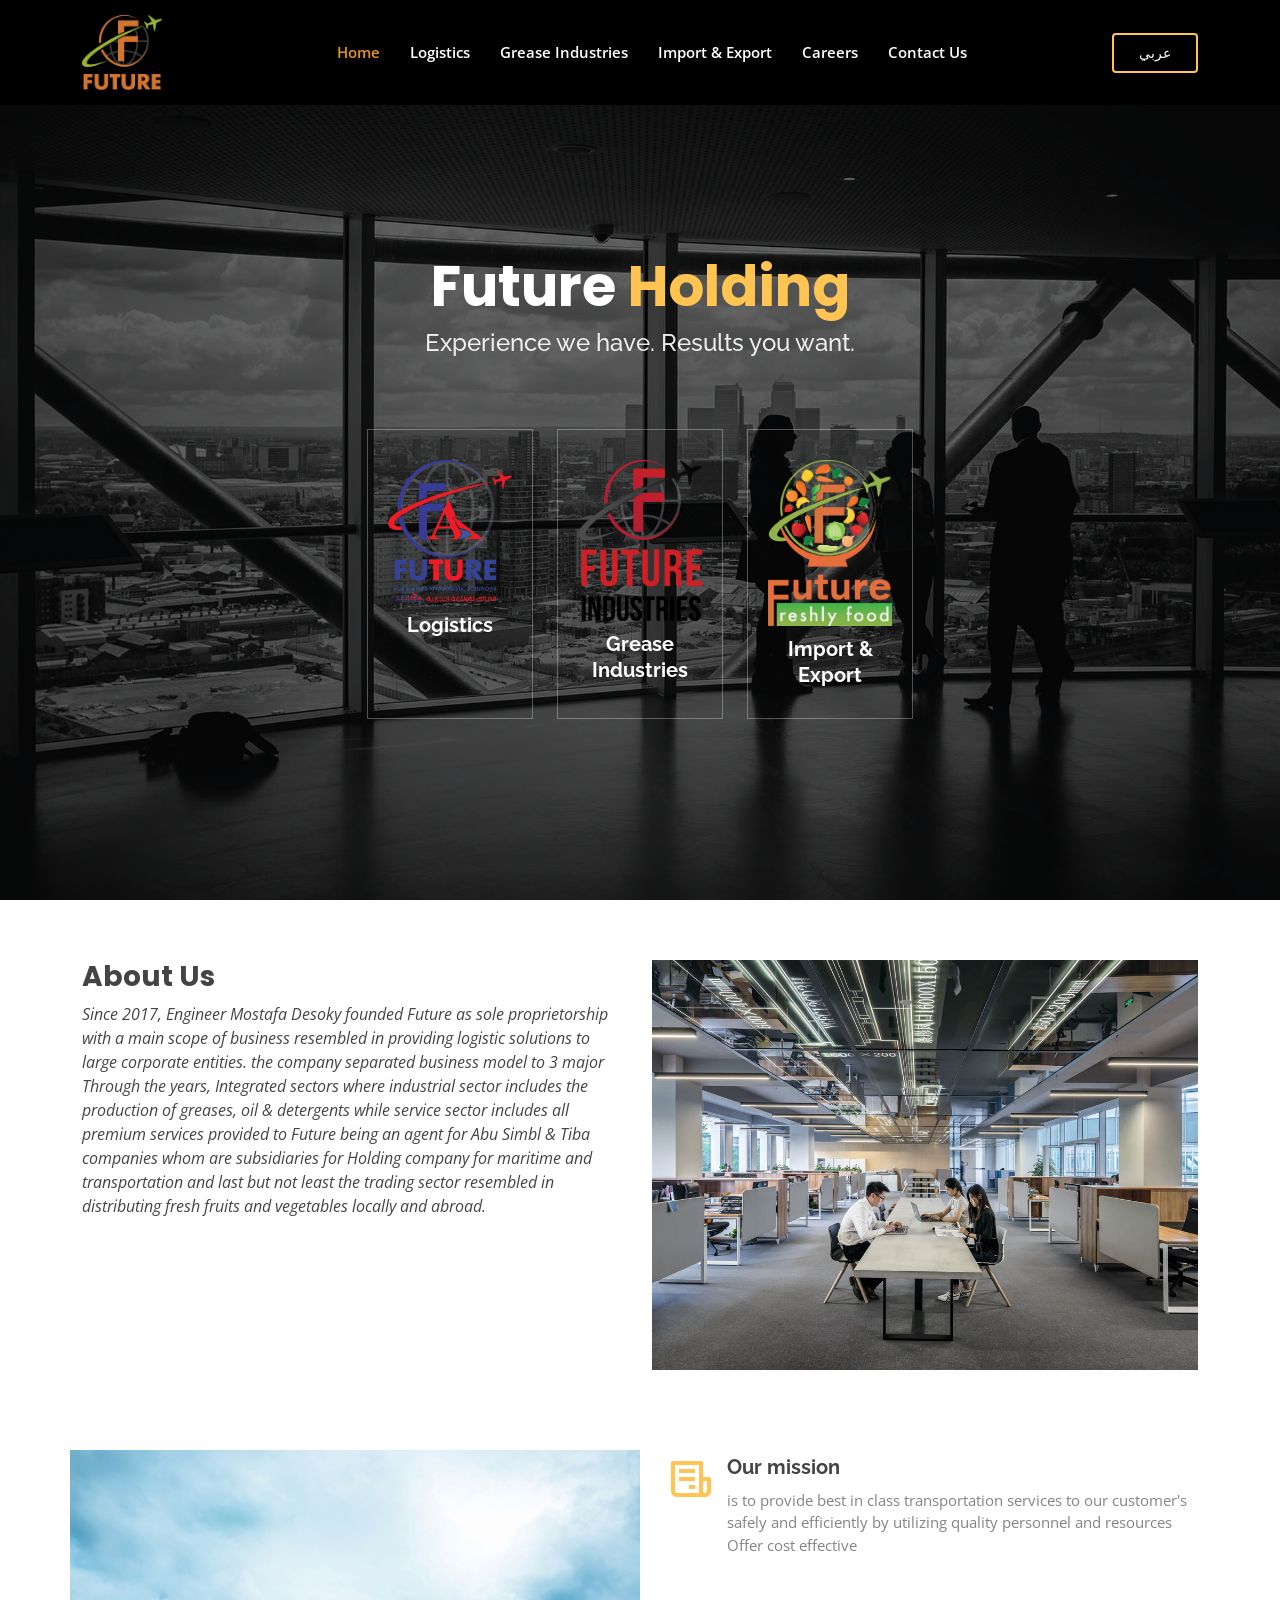
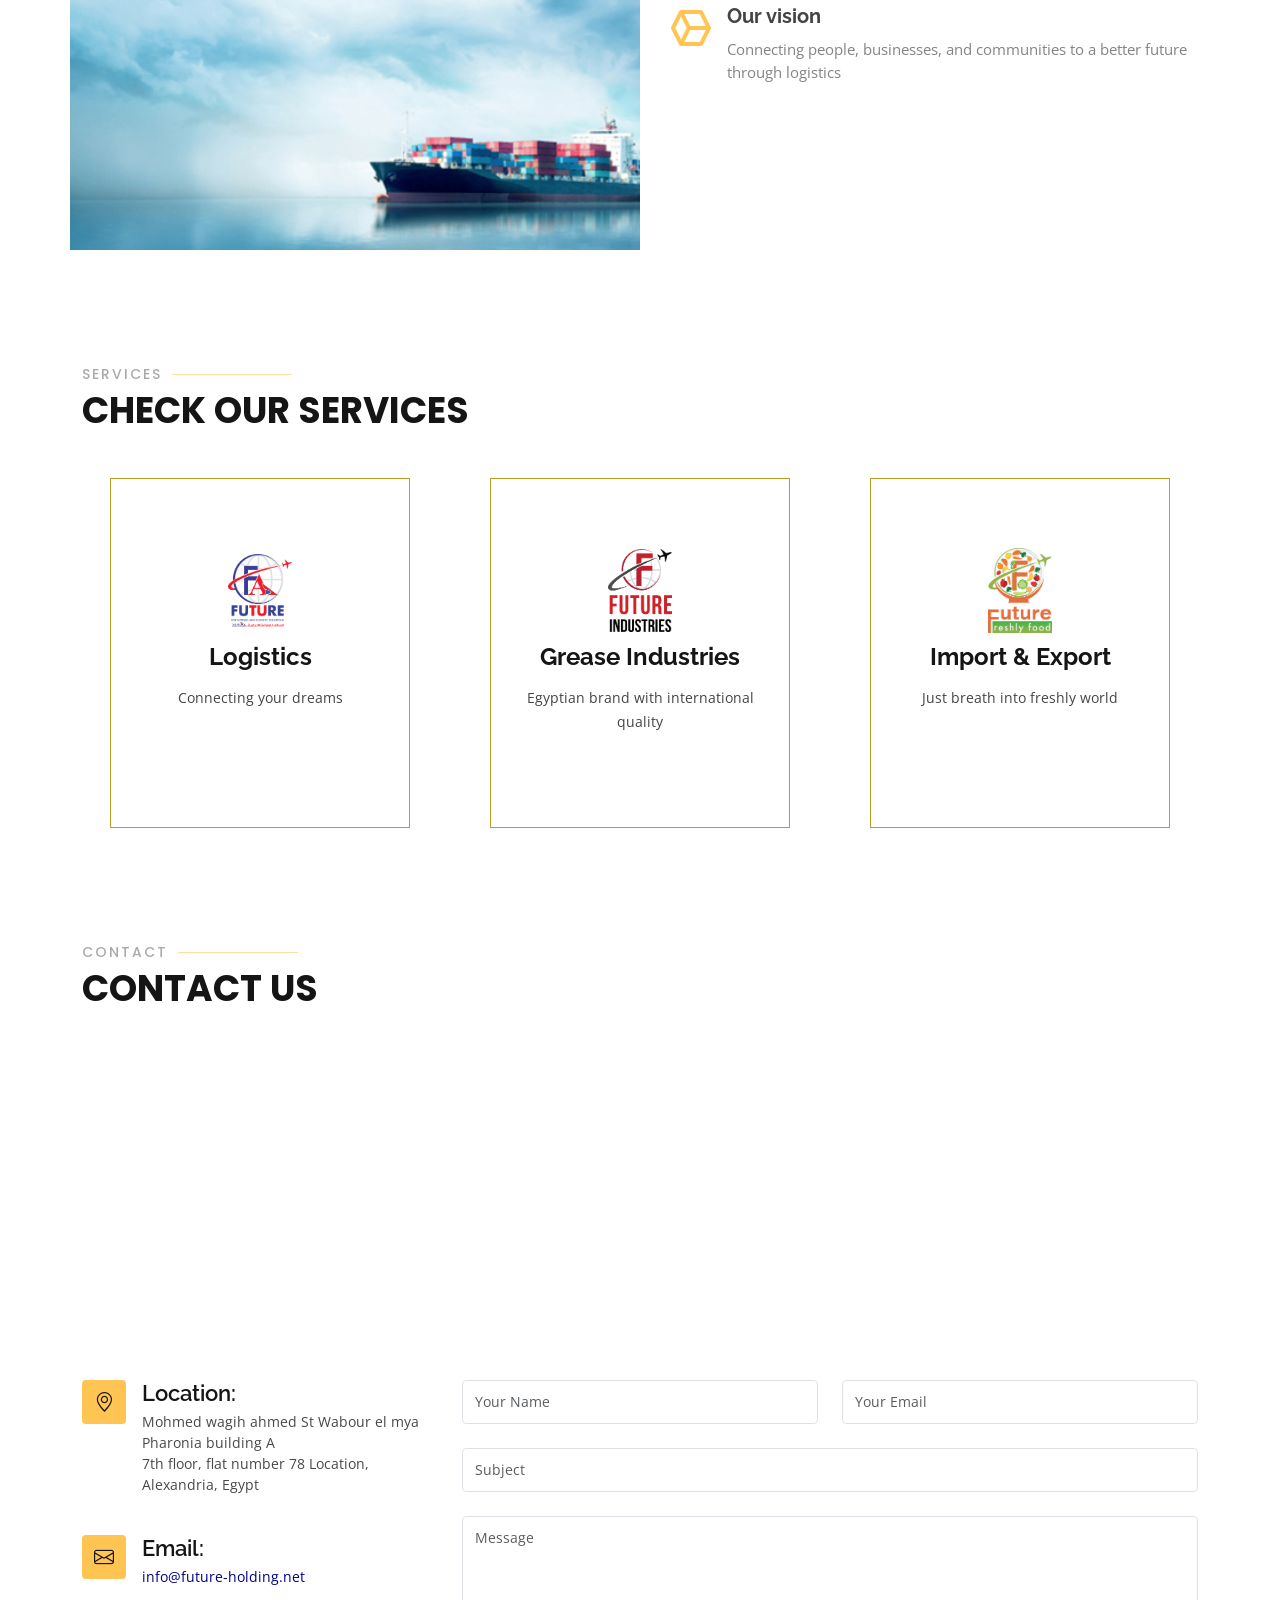
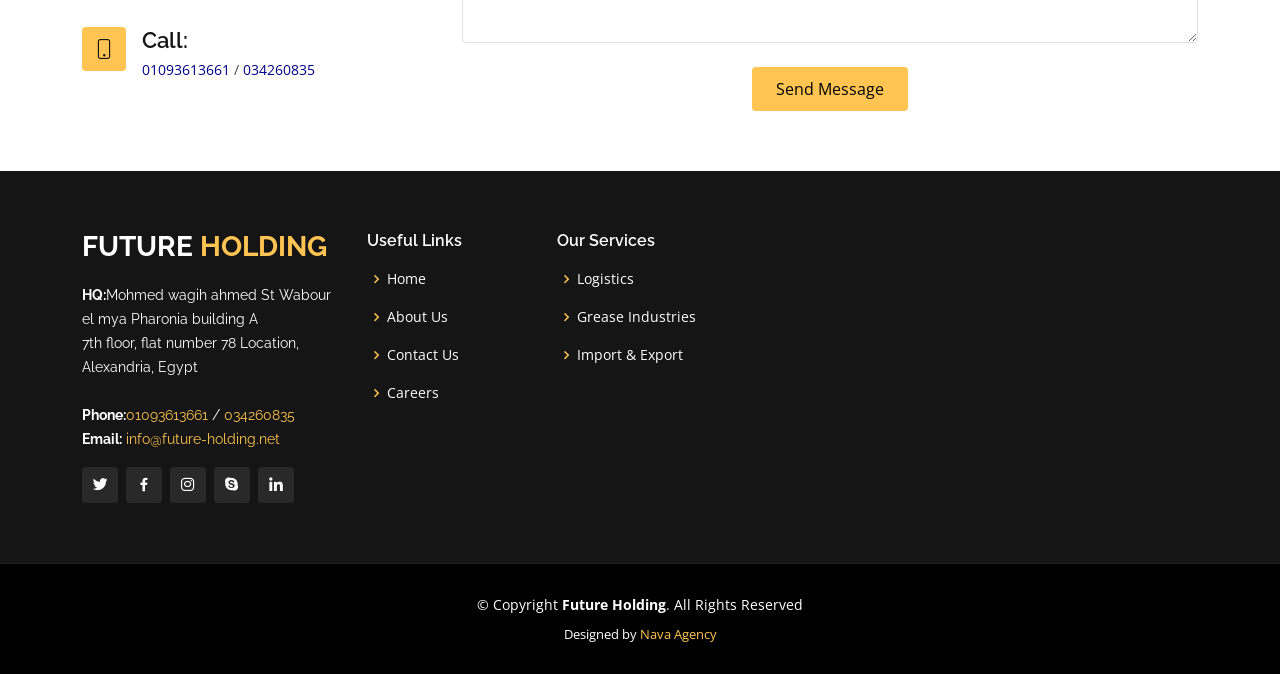
<file: index.html>
<!DOCTYPE html>
<html lang="en">

<head>
  <meta charset="utf-8">
  <meta content="width=device-width, initial-scale=1.0" name="viewport">

  <title>Future Holding - Homepage</title>
  <meta content="Future Holding company for logisitics and import and export services" name="description">
  <meta content="Future, Holding, logistics, cargo, service, import, export, food, industries, grease" name="keywords">

  <!-- Favicons -->
  <link href="assets/img/logo.jpg" rel="icon">
  <link href="assets/img/logo.jpg" rel="apple-touch-icon">

  <!-- Google Fonts -->
  <link href="https://fonts.googleapis.com/css?family=Open+Sans:300,300i,400,400i,600,600i,700,700i|Raleway:300,300i,400,400i,500,500i,600,600i,700,700i|Poppins:300,300i,400,400i,500,500i,600,600i,700,700i" rel="stylesheet">

  <!-- Vendor CSS Files -->
  <link href="assets/vendor/aos/aos.css" rel="stylesheet">
  <link href="assets/vendor/bootstrap/css/bootstrap.min.css" rel="stylesheet">
  <link href="assets/vendor/bootstrap-icons/bootstrap-icons.css" rel="stylesheet">
  <link href="assets/vendor/boxicons/css/boxicons.min.css" rel="stylesheet">
  <link href="assets/vendor/glightbox/css/glightbox.min.css" rel="stylesheet">
  <link href="assets/vendor/remixicon/remixicon.css" rel="stylesheet">
  <link href="assets/vendor/swiper/swiper-bundle.min.css" rel="stylesheet">

  <!-- Template Main CSS File -->
  <link href="assets/css/style.css" rel="stylesheet">

  <!-- =======================================================
  * Template Name: Gp
  * Updated: Jul 27 2023 with Bootstrap v5.3.1
  * Template URL: https://bootstrapmade.com/gp-free-multipurpose-html-bootstrap-template/
  * Author: BootstrapMade.com
  * License: https://bootstrapmade.com/license/
  ======================================================== -->
</head>

<body>

  <!-- ======= Header ======= -->
  <header id="header" class="fixed-top ">
    <div class="container d-flex align-items-center justify-content-lg-between">

      <h1 class="logo me-auto me-lg-0"><a href="index.html"><img src="assets/img/logo.jpg"></a></h1>
      <!-- Uncomment below if you prefer to use an image logo -->
      <!-- <a href="index.html" class="logo me-auto me-lg-0"><img src="assets/img/logo.png" alt="" class="img-fluid"></a>-->

      <nav id="navbar" class="navbar order-last order-lg-0">
        <ul>
          <li><a class="nav-link scrollto active" href="#hero">Home</a></li>
          <li><a href="logistics.html">Logistics</a></li>
          <li><a href="industries.html">Grease Industries</a></li>
          <li><a href="importexport.html">Import & Export</a></li>
          <li><a href="career.html">Careers</a></li>
          <a href="contact.html">Contact Us</a>
          <!-- <li class="dropdown"><a href="#services"><span>Our Services</span> <i class="bi bi-chevron-down"></i></a>
            <ul>
              <li><a href="#">Our Services</a></li>
              <li class="dropdown"><a href="#"><span>Deep Drop Down</span> <i class="bi bi-chevron-right"></i></a>
                <ul>
                  <li><a href="logistics.html">Logistics</a></li>
                  <li><a href="industries.html">industries Service</a></li>
                  <li><a href="importexport.html">Import & Export</a></li>
                  <li><a href="#">Deep Drop Down 4</a></li>
                  <li><a href="#">Deep Drop Down 5</a></li>
                </ul>
              </li>
              <li><a href="logistics.html">Logistics</a></li>
              <li><a href="industries.html">industries Service</a></li>
              <li><a href="importexport.html">Import & Export</a></li>
            </ul>
          </li> -->
          <!-- <li><a class="nav-link scrollto" href="#contact">Contact</a></li> -->
        </ul>
        <i class="bi bi-list mobile-nav-toggle"></i>
      </nav><!-- .navbar -->

      <a href="الصفحة الرئيسية.html" class="get-started-btn scrollto">عربي</a>

    </div>
  </header><!-- End Header -->

  <!-- ======= Hero Section ======= -->
  <section id="hero" class="d-flex align-items-center justify-content-center" >
    <div class="container" data-aos="fade-up">

      <div class="row justify-content-center" data-aos="fade-up" data-aos-delay="150">
        <div class="col-xl-6 col-lg-8">
          <h1>Future <span>Holding</span></h1>
          <h2>Experience we have. Results you want.</h2>
        </div>
      </div>

      <div class="row gy-4 mt-5 justify-content-center" data-aos="zoom-in" data-aos-delay="250">
        <div class="col-xl-2 col-md-4">
          <div class="icon-box">
            <!-- class="ri-store-line" -->
            <div class="icon"><img src='assets/img/logsitics-logo.png' class="img-fluid"></div>
            <h3><a href="logistics.html">Logistics</a></h3>
          </div>
        </div>
        <div class="col-xl-2 col-md-4">
          <div class="icon-box">
            <div class="icon"><img src='assets/img/industries-logo.jpg' class="img-fluid"></div>
            <h3><a href="industries.html">Grease Industries</a></h3>
          </div>
        </div>
        <div class="col-xl-2 col-md-4">
          <div class="icon-box">
            <div class="icon"><img src='assets/img/freshlyfood-logo.png' class="img-fluid"></div>
            <h3><a href="importexport.html">Import & Export</a></h3>
          </div>
        </div>
        <!-- <div class="col-xl-2 col-md-4">
          <div class="icon-box">
            <i class="ri-paint-brush-line"></i>
            <h3><a href="">Magni Dolores</a></h3>
          </div>
        </div>
        <div class="col-xl-2 col-md-4">
          <div class="icon-box">
            <i class="ri-database-2-line"></i>
            <h3><a href="">Nemos Enimade</a></h3>
          </div>
        </div> -->
      </div>

    </div>
  </section><!-- End Hero -->

  <main id="main">

    <!-- ======= About Section ======= -->
    <section id="about" class="about">
      <div class="container" data-aos="fade-up">

        <div class="row">
          <div class="col-lg-6 order-1 order-lg-2" data-aos="fade-left" data-aos-delay="100">
            <img src="assets/img/about.jpg" class="img-fluid" alt="">
          </div>
          <div class="col-lg-6 pt-4 pt-lg-0 order-2 order-lg-1 content" data-aos="fade-right" data-aos-delay="100">
            <h3>About Us</h3>
            <p class="fst-italic">
              Since 2017, Engineer Mostafa Desoky founded Future  as sole proprietorship with a main scope of business resembled in providing logistic solutions to large corporate entities. the company separated business model to 3 major Through the years, Integrated sectors where industrial sector includes the production of  greases, oil & detergents while service sector includes all premium services provided to Future being an agent for Abu Simbl & Tiba companies whom are subsidiaries for Holding company for maritime and transportation and last but not least the trading sector resembled in distributing fresh fruits and vegetables locally and abroad. 
            </p>
            <!-- <ul>
              <li><i class="ri-check-double-line"></i><h4>Our mission</h4> is to provide best in class transportation services to our customer's safely and efficiently by utilizing quality personnel and resources Offer cost effective</li>
              <li><i class="ri-check-double-line"></i> <h4>Our vision</h4> Connecting people, businesses, and communities to a better future through logistics</li>
              <li><i class="ri-check-double-line"></i> Ullamco laboris nisi ut aliquip ex ea commodo consequat. Duis aute irure dolor in reprehenderit in voluptate trideta storacalaperda mastiro dolore eu fugiat nulla pariatur.</li>
            </ul> -->
            <!-- <p>
              Ullamco laboris nisi ut aliquip ex ea commodo consequat. Duis aute irure dolor in reprehenderit in voluptate
              velit esse cillum dolore eu fugiat nulla pariatur. Excepteur sint occaecat cupidatat non proident
            </p> -->
          </div>
        </div>

      </div>
    </section><!-- End About Section -->

    <!-- ======= Features Section ======= -->
    <section id="features" class="features">
      <div class="container" data-aos="fade-up">
        <div class="row">
          <div class="image col-lg-6" style='background-image: url("assets/img/missionvision.jpg");' data-aos="fade-right"></div>
          <div class="col-lg-6" data-aos="fade-left" data-aos-delay="100">
            <div class="icon-box mt-5 mt-lg-0 justify-content-center align-items-center" data-aos="zoom-in" data-aos-delay="150">
              <i class="bx bx-receipt"></i>
              <h4>Our mission</h4>
              <p>is to provide best in class transportation services to our customer's safely and efficiently by utilizing quality personnel and resources Offer cost effective</p>
            </div>
            <div class="icon-box mt-5" data-aos="zoom-in" data-aos-delay="150">
              <i class="bx bx-cube-alt"></i>
              <h4>Our vision</h4>
              <p>Connecting people, businesses, and communities to a better future through logistics</p>
            </div>
            <!-- <div class="icon-box mt-5" data-aos="zoom-in" data-aos-delay="150">
              <i class="bx bx-images"></i>
              <h4>Aut occaecati</h4>
              <p>Aut suscipit aut cum nemo deleniti aut omnis. Doloribus ut maiores omnis facere</p>
            </div>
            <div class="icon-box mt-5" data-aos="zoom-in" data-aos-delay="150">
              <i class="bx bx-shield"></i>
              <h4>Beatae veritatis</h4>
              <p>Expedita veritatis consequuntur nihil tempore laudantium vitae denat pacta</p>
            </div> -->
          </div>
        </div>
      </div>
    </section>
    <!-- End Features Section -->

    <!-- ======= Services Section ======= -->
    <section id="services" class="services">
      <div class="container " data-aos="fade-up">

        <div class="section-title">
          <h2>Services</h2>
          <p>Check our Services</p>
        </div>
        

        <div class="row align-items-center text-center justify-content-center">



          <div class="col-lg-4 col-md-6 d-flex align-items-stretch align-items-center text-center justify-content-center" data-aos="zoom-in" data-aos-delay="100">
            <div class="icon-box">
              <div class="icon"><img src='assets/img/logsitics-logo.png' class="img-fluid"></div>
              <h4><a href="">Logistics</a></h4>
              <p>   Connecting your dreams  </p>
            </div>
          </div>
<!-- <i class="bi bi-truck"></i> -->
          <div class="col-lg-4 col-md-6 d-flex align-items-stretch mt-4 mt-md-0 align-items-center text-center justify-content-center" data-aos="zoom-in" data-aos-delay="200">
            <div class="icon-box">
              <div class="icon"><img src='assets/img/industries-logo.jpg' class="img-fluid"></div>
              <h4><a href="industries.html">Grease Industries</a></h4>
              <p>Egyptian brand with international quality</p>
            </div>
          </div>

          <div class="col-lg-4 col-md-6 d-flex align-items-stretch mt-4 mt-lg-0 align-items-center text-center justify-content-center align-items-center text-center justify-content-center" data-aos="zoom-in" data-aos-delay="300">
            <div class="icon-box">
              <div class="icon"><img src='assets/img/freshlyfood-logo.png' class="img-fluid"></div>
              <h4><a href="importexport.html">Import & Export</a></h4>
              <p>Just breath into freshly world</p>
            </div>
          </div>


        </div>

      </div>
    </section><!-- End Services Section -->

    <!-- ======= Portfolio Section ======= -->
    <!-- <section id="portfolio" class="portfolio">
      <div class="container" data-aos="fade-up">

        <div class="section-title">
          <h2>Portfolio</h2>
          <p>Check our Portfolio</p>
        </div>

        <div class="row" data-aos="fade-up" data-aos-delay="100">
          <div class="col-lg-12 d-flex justify-content-center">
            <ul id="portfolio-flters">
              <li data-filter="*" class="filter-active">All</li>
              <li data-filter=".filter-app">App</li>
              <li data-filter=".filter-card">Card</li>
              <li data-filter=".filter-web">Web</li>
            </ul>
          </div>
        </div>

        <div class="row portfolio-container" data-aos="fade-up" data-aos-delay="200">

          <div class="col-lg-4 col-md-6 portfolio-item filter-app">
            <div class="portfolio-wrap">
              <img src="assets/img/portfolio/portfolio-1.jpg" class="img-fluid" alt="">
              <div class="portfolio-info">
                <h4>App 1</h4>
                <p>App</p>
                <div class="portfolio-links">
                  <a href="assets/img/portfolio/portfolio-1.jpg" data-gallery="portfolioGallery" class="portfolio-lightbox" title="App 1"><i class="bx bx-plus"></i></a>
                  <a href="portfolio-details.html" title="More Details"><i class="bx bx-link"></i></a>
                </div>
              </div>
            </div>
          </div>

          <div class="col-lg-4 col-md-6 portfolio-item filter-web">
            <div class="portfolio-wrap">
              <img src="assets/img/portfolio/portfolio-2.jpg" class="img-fluid" alt="">
              <div class="portfolio-info">
                <h4>Web 3</h4>
                <p>Web</p>
                <div class="portfolio-links">
                  <a href="assets/img/portfolio/portfolio-2.jpg" data-gallery="portfolioGallery" class="portfolio-lightbox" title="Web 3"><i class="bx bx-plus"></i></a>
                  <a href="portfolio-details.html" title="More Details"><i class="bx bx-link"></i></a>
                </div>
              </div>
            </div>
          </div>

          <div class="col-lg-4 col-md-6 portfolio-item filter-app">
            <div class="portfolio-wrap">
              <img src="assets/img/portfolio/portfolio-3.jpg" class="img-fluid" alt="">
              <div class="portfolio-info">
                <h4>App 2</h4>
                <p>App</p>
                <div class="portfolio-links">
                  <a href="assets/img/portfolio/portfolio-3.jpg" data-gallery="portfolioGallery" class="portfolio-lightbox" title="App 2"><i class="bx bx-plus"></i></a>
                  <a href="portfolio-details.html" title="More Details"><i class="bx bx-link"></i></a>
                </div>
              </div>
            </div>
          </div>

          <div class="col-lg-4 col-md-6 portfolio-item filter-card">
            <div class="portfolio-wrap">
              <img src="assets/img/portfolio/portfolio-4.jpg" class="img-fluid" alt="">
              <div class="portfolio-info">
                <h4>Card 2</h4>
                <p>Card</p>
                <div class="portfolio-links">
                  <a href="assets/img/portfolio/portfolio-4.jpg" data-gallery="portfolioGallery" class="portfolio-lightbox" title="Card 2"><i class="bx bx-plus"></i></a>
                  <a href="portfolio-details.html" title="More Details"><i class="bx bx-link"></i></a>
                </div>
              </div>
            </div>
          </div>

          <div class="col-lg-4 col-md-6 portfolio-item filter-web">
            <div class="portfolio-wrap">
              <img src="assets/img/portfolio/portfolio-5.jpg" class="img-fluid" alt="">
              <div class="portfolio-info">
                <h4>Web 2</h4>
                <p>Web</p>
                <div class="portfolio-links">
                  <a href="assets/img/portfolio/portfolio-5.jpg" data-gallery="portfolioGallery" class="portfolio-lightbox" title="Web 2"><i class="bx bx-plus"></i></a>
                  <a href="portfolio-details.html" title="More Details"><i class="bx bx-link"></i></a>
                </div>
              </div>
            </div>
          </div>

          <div class="col-lg-4 col-md-6 portfolio-item filter-app">
            <div class="portfolio-wrap">
              <img src="assets/img/portfolio/portfolio-6.jpg" class="img-fluid" alt="">
              <div class="portfolio-info">
                <h4>App 3</h4>
                <p>App</p>
                <div class="portfolio-links">
                  <a href="assets/img/portfolio/portfolio-6.jpg" data-gallery="portfolioGallery" class="portfolio-lightbox" title="App 3"><i class="bx bx-plus"></i></a>
                  <a href="portfolio-details.html" title="More Details"><i class="bx bx-link"></i></a>
                </div>
              </div>
            </div>
          </div>

          <div class="col-lg-4 col-md-6 portfolio-item filter-card">
            <div class="portfolio-wrap">
              <img src="assets/img/portfolio/portfolio-7.jpg" class="img-fluid" alt="">
              <div class="portfolio-info">
                <h4>Card 1</h4>
                <p>Card</p>
                <div class="portfolio-links">
                  <a href="assets/img/portfolio/portfolio-7.jpg" data-gallery="portfolioGallery" class="portfolio-lightbox" title="Card 1"><i class="bx bx-plus"></i></a>
                  <a href="portfolio-details.html" title="More Details"><i class="bx bx-link"></i></a>
                </div>
              </div>
            </div>
          </div>

          <div class="col-lg-4 col-md-6 portfolio-item filter-card">
            <div class="portfolio-wrap">
              <img src="assets/img/portfolio/portfolio-8.jpg" class="img-fluid" alt="">
              <div class="portfolio-info">
                <h4>Card 3</h4>
                <p>Card</p>
                <div class="portfolio-links">
                  <a href="assets/img/portfolio/portfolio-8.jpg" data-gallery="portfolioGallery" class="portfolio-lightbox" title="Card 3"><i class="bx bx-plus"></i></a>
                  <a href="portfolio-details.html" title="More Details"><i class="bx bx-link"></i></a>
                </div>
              </div>
            </div>
          </div>

          <div class="col-lg-4 col-md-6 portfolio-item filter-web">
            <div class="portfolio-wrap">
              <img src="assets/img/portfolio/portfolio-9.jpg" class="img-fluid" alt="">
              <div class="portfolio-info">
                <h4>Web 3</h4>
                <p>Web</p>
                <div class="portfolio-links">
                  <a href="assets/img/portfolio/portfolio-9.jpg" data-gallery="portfolioGallery" class="portfolio-lightbox" title="Web 3"><i class="bx bx-plus"></i></a>
                  <a href="portfolio-details.html" title="More Details"><i class="bx bx-link"></i></a>
                </div>
              </div>
            </div>
          </div>

        </div>

      </div>
    </section> -->
    <!-- End Portfolio Section -->

    <!-- ======= Counts Section ======= -->
    <!-- <section id="counts" class="counts">
      <div class="container" data-aos="fade-up">

        <div class="row no-gutters">
          <div class="image col-xl-5 d-flex align-items-stretch justify-content-center justify-content-lg-start" data-aos="fade-right" data-aos-delay="100"></div>
          <div class="col-xl-7 ps-4 ps-lg-5 pe-4 pe-lg-1 d-flex align-items-stretch" data-aos="fade-left" data-aos-delay="100">
            <div class="content d-flex flex-column justify-content-center">
              <h3>Voluptatem dignissimos provident quasi</h3>
              <p>
                Lorem ipsum dolor sit amet, consectetur adipiscing elit, sed do eiusmod tempor incididunt ut labore et dolore magna aliqua. Duis aute irure dolor in reprehenderit
              </p>
              <div class="row">
                <div class="col-md-6 d-md-flex align-items-md-stretch">
                  <div class="count-box">
                    <i class="bi bi-emoji-smile"></i>
                    <span data-purecounter-start="0" data-purecounter-end="65" data-purecounter-duration="2" class="purecounter"></span>
                    <p><strong>Happy Clients</strong> consequuntur voluptas nostrum aliquid ipsam architecto ut.</p>
                  </div>
                </div>

                <div class="col-md-6 d-md-flex align-items-md-stretch">
                  <div class="count-box">
                    <i class="bi bi-journal-richtext"></i>
                    <span data-purecounter-start="0" data-purecounter-end="85" data-purecounter-duration="2" class="purecounter"></span>
                    <p><strong>Projects</strong> adipisci atque cum quia aspernatur totam laudantium et quia dere tan</p>
                  </div>
                </div>

                <div class="col-md-6 d-md-flex align-items-md-stretch">
                  <div class="count-box">
                    <i class="bi bi-clock"></i>
                    <span data-purecounter-start="0" data-purecounter-end="35" data-purecounter-duration="4" class="purecounter"></span>
                    <p><strong>Years of experience</strong> aut commodi quaerat modi aliquam nam ducimus aut voluptate non vel</p>
                  </div>
                </div>

                <div class="col-md-6 d-md-flex align-items-md-stretch">
                  <div class="count-box">
                    <i class="bi bi-award"></i>
                    <span data-purecounter-start="0" data-purecounter-end="20" data-purecounter-duration="4" class="purecounter"></span>
                    <p><strong>Awards</strong> rerum asperiores dolor alias quo reprehenderit eum et nemo pad der</p>
                  </div>
                </div>
              </div>
            </div>
          </div>
        </div>

      </div>
    </section> -->
    <!-- End Counts Section -->

    <!-- ======= Testimonials Section ======= -->
    <!-- <section id="testimonials" class="testimonials"> -->
      <!-- <div class="container" data-aos="zoom-in"> -->

        <!-- <div class="testimonials-slider swiper" data-aos="fade-up" data-aos-delay="100">
          <div class="swiper-wrapper">

            <div class="swiper-slide">
              <div class="testimonial-item">
                <img src="assets/img/testimonials/testimonials-1.jpg" class="testimonial-img" alt="">
                <h3>Saul Goodman</h3>
                <h4>Ceo &amp; Founder</h4>
                <p>
                  <i class="bx bxs-quote-alt-left quote-icon-left"></i>
                  Proin iaculis purus consequat sem cure digni ssim donec porttitora entum suscipit rhoncus. Accusantium quam, ultricies eget id, aliquam eget nibh et. Maecen aliquam, risus at semper.
                  <i class="bx bxs-quote-alt-right quote-icon-right"></i>
                </p>
              </div>
            </div> -->
            <!-- End testimonial item -->

            <!-- <div class="swiper-slide">
              <div class="testimonial-item">
                <img src="assets/img/testimonials/testimonials-2.jpg" class="testimonial-img" alt="">
                <h3>Sara Wilsson</h3>
                <h4>Designer</h4>
                <p>
                  <i class="bx bxs-quote-alt-left quote-icon-left"></i>
                  Export tempor illum tamen malis malis eram quae irure esse labore quem cillum quid cillum eram malis quorum velit fore eram velit sunt aliqua noster fugiat irure amet legam anim culpa.
                  <i class="bx bxs-quote-alt-right quote-icon-right"></i>
                </p>
              </div>
            </div> -->
            <!-- End testimonial item -->

            <!-- <div class="swiper-slide">
              <div class="testimonial-item">
                <img src="assets/img/testimonials/testimonials-3.jpg" class="testimonial-img" alt="">
                <h3>Jena Karlis</h3>
                <h4>Store Owner</h4>
                <p>
                  <i class="bx bxs-quote-alt-left quote-icon-left"></i>
                  Enim nisi quem export duis labore cillum quae magna enim sint quorum nulla quem veniam duis minim tempor labore quem eram duis noster aute amet eram fore quis sint minim.
                  <i class="bx bxs-quote-alt-right quote-icon-right"></i>
                </p>
              </div>
            </div> -->
            <!-- End testimonial item -->

            <!-- <div class="swiper-slide">
              <div class="testimonial-item">
                <img src="assets/img/testimonials/testimonials-4.jpg" class="testimonial-img" alt="">
                <h3>Matt Brandon</h3>
                <h4>Freelancer</h4>
                <p>
                  <i class="bx bxs-quote-alt-left quote-icon-left"></i>
                  Fugiat enim eram quae cillum dolore dolor amet nulla culpa multos export minim fugiat minim velit minim dolor enim duis veniam ipsum anim magna sunt elit fore quem dolore labore illum veniam.
                  <i class="bx bxs-quote-alt-right quote-icon-right"></i>
                </p>
              </div>
            </div> -->
            <!-- End testimonial item -->

            <!-- <div class="swiper-slide">
              <div class="testimonial-item">
                <img src="assets/img/testimonials/testimonials-5.jpg" class="testimonial-img" alt="">
                <h3>John Larson</h3>
                <h4>Entrepreneur</h4>
                <p>
                  <i class="bx bxs-quote-alt-left quote-icon-left"></i>
                  Quis quorum aliqua sint quem legam fore sunt eram irure aliqua veniam tempor noster veniam enim culpa labore duis sunt culpa nulla illum cillum fugiat legam esse veniam culpa fore nisi cillum quid.
                  <i class="bx bxs-quote-alt-right quote-icon-right"></i>
                </p>
              </div>
            </div> -->
            
            <!-- End testimonial item -->


          <!-- </div>
          <div class="swiper-pagination"></div>
        </div>

      </div>
    </section> -->
    <!-- End Testimonials Section -->

    <!-- ======= Contact Section ======= -->
    <section id="contact" class="contact">
      <div class="container" data-aos="fade-up">

        <div class="section-title">
          <h2>Contact</h2>
          <p>Contact Us</p>
        </div>

        <div>
          <iframe style="border:0; width: 100%; height: 270px;" src="https://www.google.com/maps/embed?pb=!1m18!1m12!1m3!1d717.4519473542375!2d29.92060085633224!3d31.198673607551576!2m3!1f0!2f0!3f0!3m2!1i1024!2i768!4f13.1!3m3!1m2!1s0x14f5c3845e485a07%3A0x22b7c099d821133d!2s16%20Mohamed%20Wagih%20Ahmed%20St%2C%20Bab%20Sharqi%20WA%20Wabour%20Al%20Meyah%2C%20Bab%20Sharqi%2C%20Alexandria%20Governorate%205422012!5e0!3m2!1sen!2seg!4v1694000017578!5m2!1sen!2seg" frameborder="0" allowfullscreen></iframe>
        </div>

        <div class="row mt-5">

          <div class="col-lg-4">
            <div class="info">
              <div class="address">
                <i class="bi bi-geo-alt"></i>
                <h4>Location:</h4>
                <p> Mohmed wagih ahmed St Wabour el mya Pharonia building A <br>
                  7th floor, flat number 78 Location, Alexandria, Egypt</p>
              </div>

              <div class="email">
                <i class="bi bi-envelope"></i>
                <h4>Email:</h4>
                <p><a href="mailto:info@future-holding.net" style="color:darkblue">info@future-holding.net</a></p>
              </div>

              <div class="phone">
                <i class="bi bi-phone"></i>
                <h4>Call:</h4>
                <p><a href="tel:01093613661" style="color:darkblue">01093613661</a> / <a href="tel:034260835" style="color:darkblue">034260835</a></p>
              </div>

            </div>

          </div>

          <div class="col-lg-8 mt-5 mt-lg-0">

            <form action="forms/contact.php" method="post" role="form" class="php-email-form">
              <div class="row">
                <div class="col-md-6 form-group">
                  <input type="text" name="name" class="form-control" id="name" placeholder="Your Name" required>
                </div>
                <div class="col-md-6 form-group mt-3 mt-md-0">
                  <input type="email" class="form-control" name="email" id="email" placeholder="Your Email" required>
                </div>
              </div>
              <div class="form-group mt-3">
                <input type="text" class="form-control" name="subject" id="subject" placeholder="Subject" required>
              </div>
              <div class="form-group mt-3">
                <textarea class="form-control" name="message" rows="5" placeholder="Message" required></textarea>
              </div>
              <div class="my-3">
                <div class="loading">Loading</div>
                <div class="error-message"></div>
                <div class="sent-message">Your message has been sent. Thank you!</div>
              </div>
              <div class="text-center"><button type="submit"><a href="mailto:info@future-holding.net" style="color:black">Send Message</a></button></div>
            </form>

          </div>

        </div>

      </div>
    </section><!-- End Contact Section -->

  </main><!-- End #main -->

  <!-- ======= Footer ======= -->
  <footer id="footer">
    <div class="footer-top">
      <div class="container">
        <div class="row">

          <div class="col-lg-3 col-md-6">
            <div class="footer-info">
              <h3>Future <span>Holding</span></h3>
              <p>
                <strong>HQ:</strong>Mohmed wagih ahmed St Wabour el mya Pharonia building A <br>
                7th floor, flat number 78 Location, Alexandria, Egypt<br><br>
                <strong>Phone:</strong><a href="tel:01093613661">01093613661</a> / <a href="te:034260835">034260835</a><br>
                <strong>Email:</strong> <a href="mailto:info@future-holding.net">info@future-holding.net</a><br>
              </p>
              <div class="social-links mt-3">
                <a href="#" class="twitter"><i class="bx bxl-twitter"></i></a>
                <a href="#" class="facebook"><i class="bx bxl-facebook"></i></a>
                <a href="#" class="instagram"><i class="bx bxl-instagram"></i></a>
                <a href="#" class="google-plus"><i class="bx bxl-skype"></i></a>
                <a href="#" class="linkedin"><i class="bx bxl-linkedin"></i></a>
              </div>
            </div>
          </div>

          <div class="col-lg-2 col-md-6 footer-links">
            <h4>Useful Links</h4>
            <ul>
              <li><i class="bx bx-chevron-right"></i> <a href="index.html">Home</a></li>
              <li><i class="bx bx-chevron-right"></i> <a href="index.html#about">About Us</a></li>
              <li><i class="bx bx-chevron-right"></i> <a href="contact.html">Contact Us</a></li>
              <li><i class="bx bx-chevron-right"></i> <a href="career.html">Careers</a></li>
            </ul>
          </div>

          <div class="col-lg-3 col-md-6 footer-links">
            <h4>Our Services</h4>
            <ul>

              <li><i class="bx bx-chevron-right"></i> <a href="logistics.html">Logistics</a></li>
              <li><i class="bx bx-chevron-right"></i> <a href="industries.html">Grease Industries</a></li>
              <li><i class="bx bx-chevron-right"></i> <a href="importexport.html">Import & Export</a></li>
            </ul>
          </div>

          <!-- <div class="col-lg-4 col-md-6 footer-newsletter">
            <h4>Our Newsletter</h4>
            <p>Tamen quem nulla quae legam multos aute sint culpa legam noster magna</p>
            <form action="" method="post">
              <input type="email" name="email"><input type="submit" value="Subscribe">
            </form>

          </div> -->

        </div>
      </div>
    </div>

    <div class="container">
      <div class="copyright">
        &copy; Copyright <strong><span>Future Holding</span></strong>. All Rights Reserved
      </div>
      <div class="credits">
        <!-- All the links in the footer should remain intact. -->
        <!-- You can delete the links only if you purchased the pro version. -->
        <!-- Licensing information: https://bootstrapmade.com/license/ -->
        <!-- Purchase the pro version with working PHP/AJAX contact form: https://bootstrapmade.com/gp-free-multipurpose-html-bootstrap-template/ -->
        Designed by <a href="https://www.navamarketingagency.com">Nava Agency</a>
      </div>
    </div>
  </footer><!-- End Footer -->

  <div id="preloader"></div>
  <a href="#" class="back-to-top d-flex align-items-center justify-content-center"><i class="bi bi-arrow-up-short"></i></a>

  <!-- Vendor JS Files -->
  <script src="assets/vendor/purecounter/purecounter_vanilla.js"></script>
  <script src="assets/vendor/aos/aos.js"></script>
  <script src="assets/vendor/bootstrap/js/bootstrap.bundle.min.js"></script>
  <script src="assets/vendor/glightbox/js/glightbox.min.js"></script>
  <script src="assets/vendor/isotope-layout/isotope.pkgd.min.js"></script>
  <script src="assets/vendor/swiper/swiper-bundle.min.js"></script>
  <script src="assets/vendor/php-email-form/validate.js"></script>

  <!-- Template Main JS File -->
  <script src="assets/js/main.js"></script>

</body>

</html>
</file>
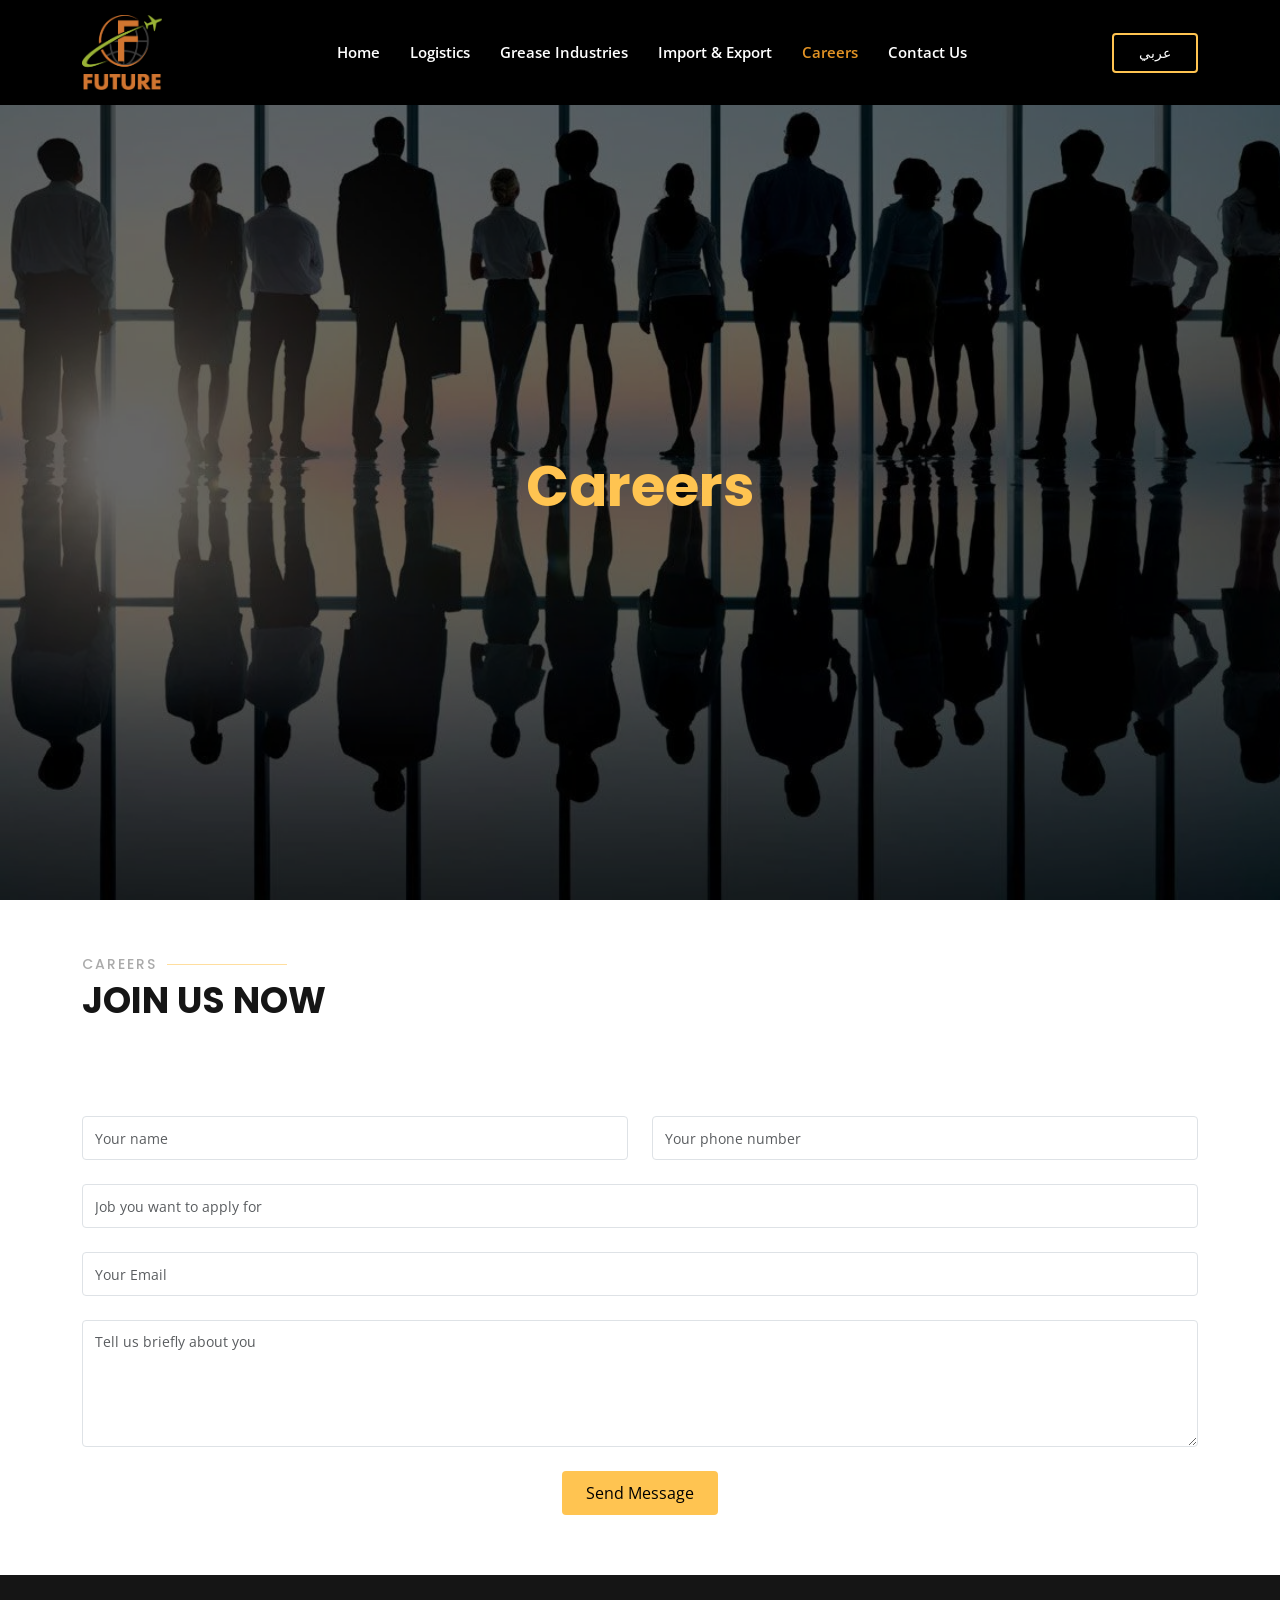
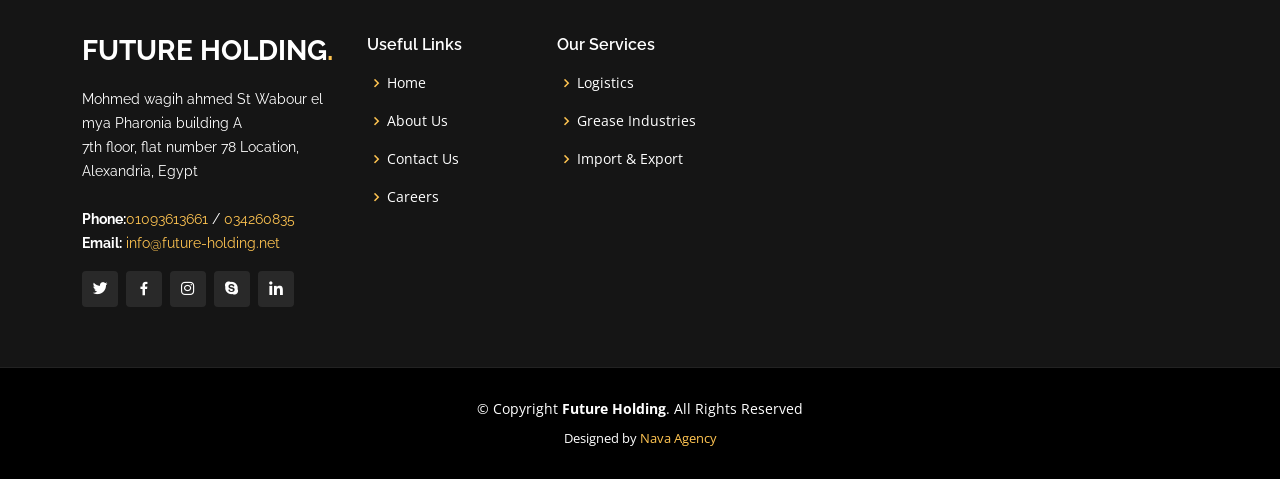
<file: career.html>
<!DOCTYPE html>
<html lang="en">

<head>
  <meta charset="utf-8">
  <meta content="width=device-width, initial-scale=1.0" name="viewport">

  <title>Future Holding - Homepage</title>
  <meta content="Future Holding company for logisitics and import and export services" name="description">
  <meta content="Future, Holding, logistics, cargo, service, import, export, food, industries, grease" name="keywords">

  <!-- Favicons -->
  <link href="assets/img/logo.jpg" rel="icon">
  <link href="assets/img/logo.jpg" rel="apple-touch-icon">

  <!-- Google Fonts -->
  <link href="https://fonts.googleapis.com/css?family=Open+Sans:300,300i,400,400i,600,600i,700,700i|Raleway:300,300i,400,400i,500,500i,600,600i,700,700i|Poppins:300,300i,400,400i,500,500i,600,600i,700,700i" rel="stylesheet">

  <!-- Vendor CSS Files -->
  <link href="assets/vendor/aos/aos.css" rel="stylesheet">
  <link href="assets/vendor/bootstrap/css/bootstrap.min.css" rel="stylesheet">
  <link href="assets/vendor/bootstrap-icons/bootstrap-icons.css" rel="stylesheet">
  <link href="assets/vendor/boxicons/css/boxicons.min.css" rel="stylesheet">
  <link href="assets/vendor/glightbox/css/glightbox.min.css" rel="stylesheet">
  <link href="assets/vendor/remixicon/remixicon.css" rel="stylesheet">
  <link href="assets/vendor/swiper/swiper-bundle.min.css" rel="stylesheet">

  <!-- Template Main CSS File -->
  <link href="assets/css/style.css" rel="stylesheet">

  <!-- =======================================================
  * Template Name: Gp
  * Updated: Jul 27 2023 with Bootstrap v5.3.1
  * Template URL: https://bootstrapmade.com/gp-free-multipurpose-html-bootstrap-template/
  * Author: BootstrapMade.com
  * License: https://bootstrapmade.com/license/
  ======================================================== -->
</head>

<body>

    <!-- ======= Header ======= -->
    <header id="header" class="fixed-top ">
      <div class="container d-flex align-items-center justify-content-lg-between">
  
        <h1 class="logo me-auto me-lg-0"><a href="index.html"><img src="assets/img/logo.jpg"></a></h1>
        <!-- Uncomment below if you prefer to use an image logo -->
        <!-- <a href="index.html" class="logo me-auto me-lg-0"><img src="assets/img/logo.png" alt="" class="img-fluid"></a>-->
  
        <nav id="navbar" class="navbar order-last order-lg-0">
          <ul>
            <li><a href="index.html">Home</a></li>
            <li><a href="logistics.html">Logistics</a></li>
            <li><a href="industries.html">Grease Industries</a></li>
            <li><a href="importexport.html">Import & Export</a></li>
            <li><a class="nav-link scrollto active" href="career.html">Careers</a></li>
            <a href="contact.html">Contact Us</a>
            <!-- <li class="dropdown"><a href="#services"><span>Our Services</span> <i class="bi bi-chevron-down"></i></a>
              <ul>
                <li><a href="#">Our Services</a></li>
                <li class="dropdown"><a href="#"><span>Deep Drop Down</span> <i class="bi bi-chevron-right"></i></a>
                  <ul>
                    <li><a href="logistics.html">Logistics</a></li>
                    <li><a href="industries.html">industries Service</a></li>
                    <li><a href="importexport.html">Import & Export</a></li>
                    <li><a href="#">Deep Drop Down 4</a></li>
                    <li><a href="#">Deep Drop Down 5</a></li>
                  </ul>
                </li>
                <li><a href="logistics.html">Logistics</a></li>
                <li><a href="industries.html">industries Service</a></li>
                <li><a href="importexport.html">Import & Export</a></li>
              </ul>
            </li> -->
            <!-- <li><a class="nav-link scrollto" href="#contact">Contact</a></li> -->
          </ul>
          <i class="bi bi-list mobile-nav-toggle"></i>
        </nav><!-- .navbar -->
  
        <a href="وظائف.html" class="get-started-btn scrollto">عربي</a>
  
      </div>
    </header><!-- End Header -->

  <!-- ======= Hero Section ======= -->
  <section id="hero" class="d-flex align-items-center justify-content-center" style="background:url('assets/img/career-banner.jpg');background-size:cover;">
    <div class="container" data-aos="fade-up">

      <div class="row justify-content-center" data-aos="fade-up" data-aos-delay="150">
        <div class="col-xl-6 col-lg-8">
          <h1><span>Careers</span></h1>
          <!-- <h2>Experience we have. Results you want.</h2> -->
        </div>
      </div>

        <!-- <div class="col-xl-2 col-md-4">
          <div class="icon-box">
            <i class="ri-paint-brush-line"></i>
            <h3><a href="">Magni Dolores</a></h3>
          </div>
        </div>
        <div class="col-xl-2 col-md-4">
          <div class="icon-box">
            <i class="ri-database-2-line"></i>
            <h3><a href="">Nemos Enimade</a></h3>
          </div>
        </div> -->
      </div>

    </div>
  </section><!-- End Hero -->

  <main id="main">


    <!-- ======= Contact Section ======= -->
    <section id="contact" class="contact">
      <div class="container" data-aos="fade-up">

        <div class="section-title">
          <h2>Careers</h2>
          <p>Join Us Now</p>
        </div>

        <div class="row mt-5">

          <div class="col-lg-12 mt-5 mt-lg-0">

            <form action="forms/contact.php" method="post" role="form" class="php-email-form">
              <div class="row">
                <div class="col-md-6 form-group">
                  <input type="text" name="name" class="form-control" id="name" placeholder="Your name" data-rule="minlen:4" data-msg="Please enter at least 4 chars">
                </div>
                <div class="col-md-6 form-group mt-3 mt-md-0">
                  <input type="number" class="form-control" name="number" id="number" placeholder="Your phone number" data-rule="email" data-msg="Please enter a valid number">
                </div>
              </div>
              <div class="form-group mt-3">
                <input type="text" class="form-control" name="email" id="email" placeholder="Job you want to apply for" required="">
              </div>
  
              <div class="form-group mt-3">
                <input type="text" class="form-control" name="email" id="email" placeholder="Your Email" required="">
              </div>
              <div class="form-group mt-3">
                <textarea class="form-control" name="message" rows="5" placeholder="Tell us briefly about you" required=""></textarea>
              </div>
              <div class="my-3">
                <div class="loading">Loading</div>
                <div class="error-message"></div>
                <div class="sent-message">Your message has been sent. Thank you!</div>
              </div>
              <div class="text-center"><button type="submit"><a href='mailto:hr@future-holding.net' style="color:black;">Send Message</a></button></div>
            </form>

          </div>

        </div>

      </div>
    </section><!-- End Contact Section -->

  </main><!-- End #main -->

  <!-- ======= Footer ======= -->
  <footer id="footer">
    <div class="footer-top">
      <div class="container">
        <div class="row">

          <div class="col-lg-3 col-md-6">
            <div class="footer-info">
              <h3>Future Holding<span>.</span></h3>
              <p>
                Mohmed wagih ahmed St Wabour el mya Pharonia building A <br>
                7th floor, flat number 78 Location, Alexandria, Egypt<br><br>
                <strong>Phone:</strong><a href="tel:01093613661">01093613661</a> / <a href="te:034260835">034260835</a><br>
                <strong>Email:</strong> <a href="mailto:info@future-holding.net">info@future-holding.net</a><br>
              </p>
              <div class="social-links mt-3">
                <a href="#" class="twitter"><i class="bx bxl-twitter"></i></a>
                <a href="#" class="facebook"><i class="bx bxl-facebook"></i></a>
                <a href="#" class="instagram"><i class="bx bxl-instagram"></i></a>
                <a href="#" class="google-plus"><i class="bx bxl-skype"></i></a>
                <a href="#" class="linkedin"><i class="bx bxl-linkedin"></i></a>
              </div>
            </div>
          </div>

          <div class="col-lg-2 col-md-6 footer-links">
            <h4>Useful Links</h4>
            <ul>
              <li><i class="bx bx-chevron-right"></i> <a href="index.html">Home</a></li>
              <li><i class="bx bx-chevron-right"></i> <a href="index.html#about">About Us</a></li>
              <li><i class="bx bx-chevron-right"></i> <a href="contact.html">Contact Us</a></li>
              <li><i class="bx bx-chevron-right"></i> <a href="career.html">Careers</a></li>
            </ul>
          </div>

          <div class="col-lg-3 col-md-6 footer-links">
            <h4>Our Services</h4>
            <ul>

              <li><i class="bx bx-chevron-right"></i> <a href="logistics.html">Logistics</a></li>
              <li><i class="bx bx-chevron-right"></i> <a href="industries.html">Grease Industries</a></li>
              <li><i class="bx bx-chevron-right"></i> <a href="importexport.html">Import & Export</a></li>
            </ul>
          </div>

          <!-- <div class="col-lg-4 col-md-6 footer-newsletter">
            <h4>Our Newsletter</h4>
            <p>Tamen quem nulla quae legam multos aute sint culpa legam noster magna</p>
            <form action="" method="post">
              <input type="email" name="email"><input type="submit" value="Subscribe">
            </form>

          </div> -->

        </div>
      </div>
    </div>

    <div class="container">
      <div class="copyright">
        &copy; Copyright <strong><span>Future Holding</span></strong>. All Rights Reserved
      </div>
      <div class="credits">
        <!-- All the links in the footer should remain intact. -->
        <!-- You can delete the links only if you purchased the pro version. -->
        <!-- Licensing information: https://bootstrapmade.com/license/ -->
        <!-- Purchase the pro version with working PHP/AJAX contact form: https://bootstrapmade.com/gp-free-multipurpose-html-bootstrap-template/ -->
        Designed by <a href="https://www.navamarketingagency.com">Nava Agency</a>
      </div>
    </div>
  </footer><!-- End Footer -->

  <div id="preloader"></div>
  <a href="#" class="back-to-top d-flex align-items-center justify-content-center"><i class="bi bi-arrow-up-short"></i></a>

  <!-- Vendor JS Files -->
  <script src="assets/vendor/purecounter/purecounter_vanilla.js"></script>
  <script src="assets/vendor/aos/aos.js"></script>
  <script src="assets/vendor/bootstrap/js/bootstrap.bundle.min.js"></script>
  <script src="assets/vendor/glightbox/js/glightbox.min.js"></script>
  <script src="assets/vendor/isotope-layout/isotope.pkgd.min.js"></script>
  <script src="assets/vendor/swiper/swiper-bundle.min.js"></script>
  <script src="assets/vendor/php-email-form/validate.js"></script>

  <!-- Template Main JS File -->
  <script src="assets/js/main.js"></script>

</body>

</html>
</file>
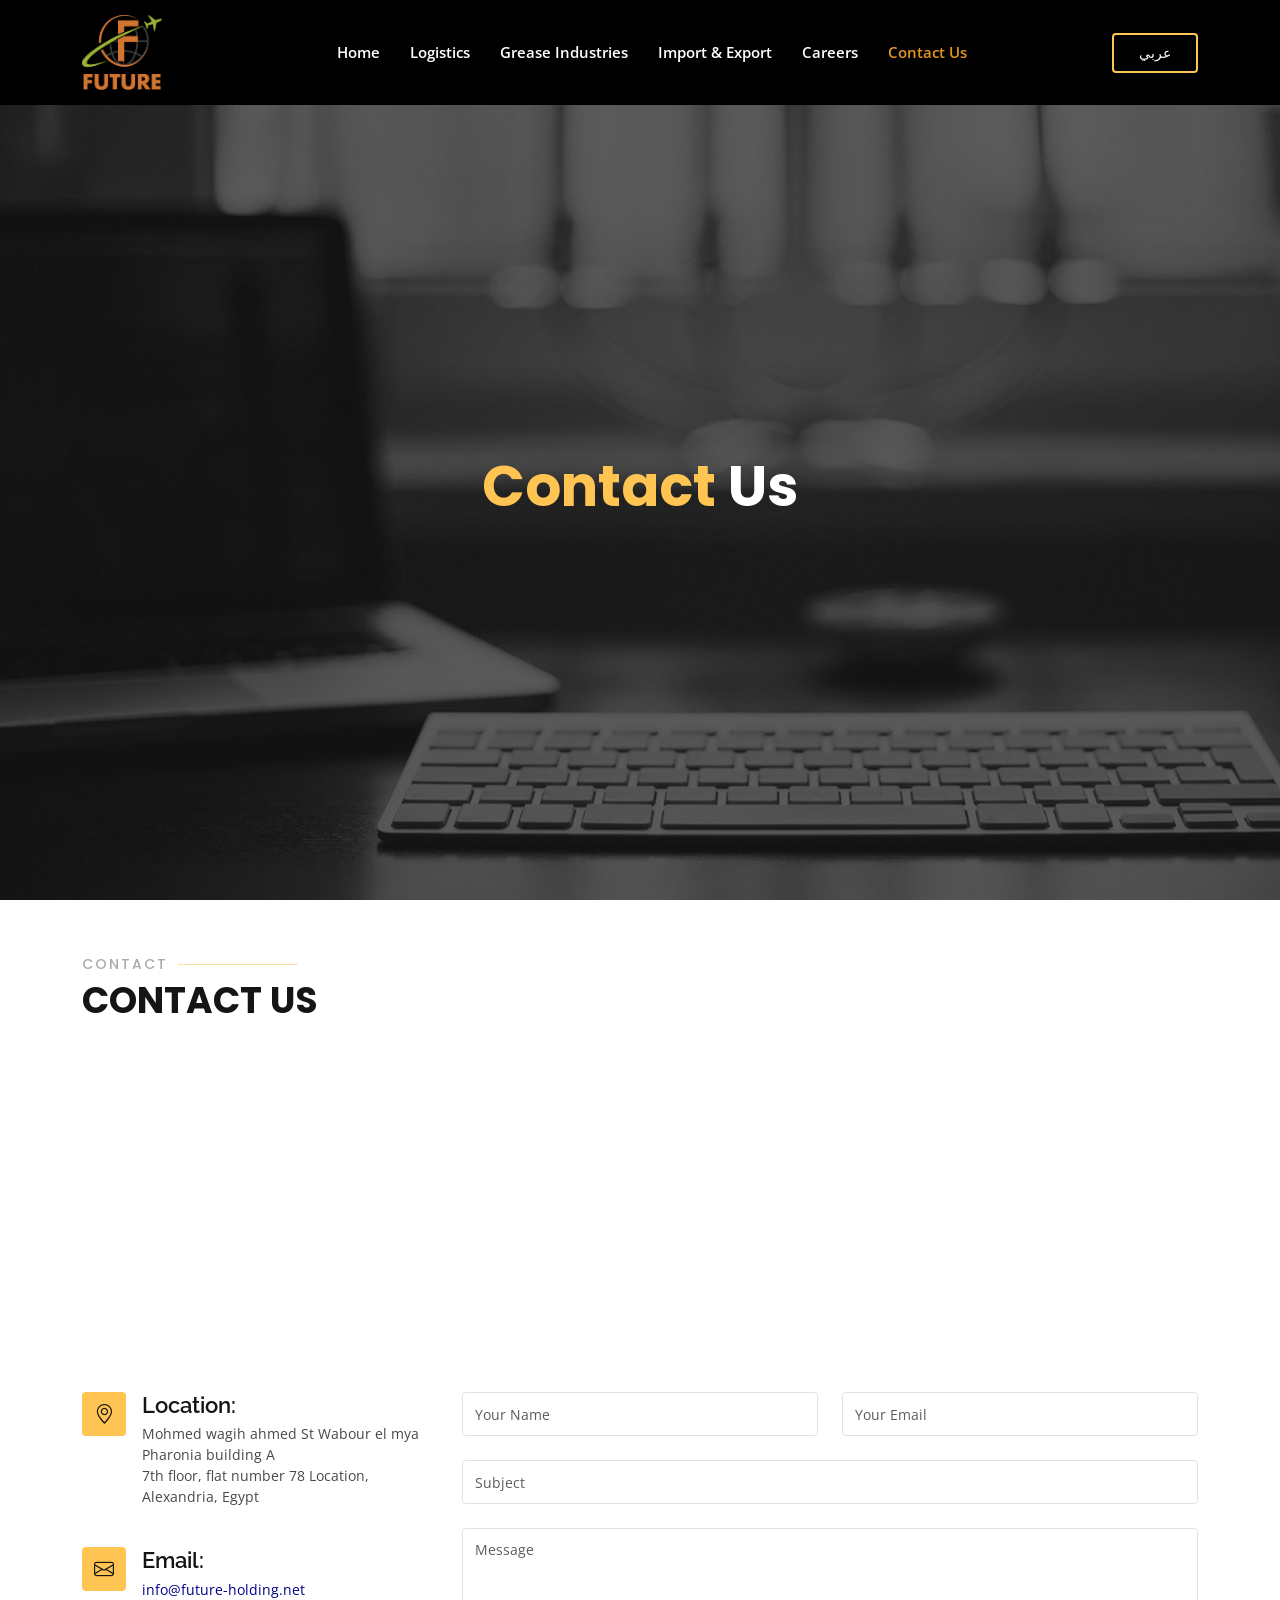
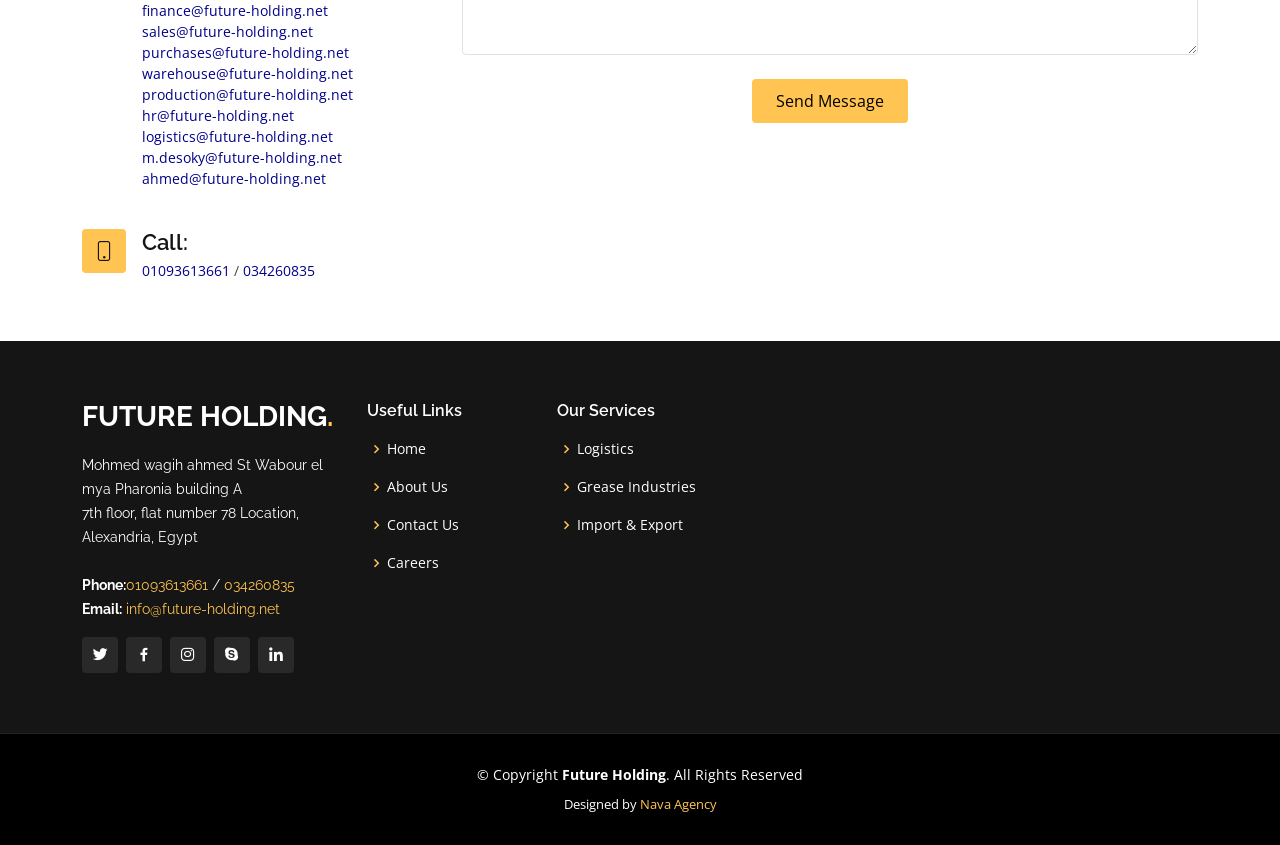
<file: contact.html>
<!DOCTYPE html>
<html lang="en">

<head>
  <meta charset="utf-8">
  <meta content="width=device-width, initial-scale=1.0" name="viewport">

  <title>Future Holding - Homepage</title>
  <meta content="Future Holding company for logisitics and import and export services" name="description">
  <meta content="Future, Holding, logistics, cargo, service, import, export, food, industries, grease" name="keywords">

  <!-- Favicons -->
  <link href="assets/img/logo.jpg" rel="icon">
  <link href="assets/img/logo.jpg" rel="apple-touch-icon">

  <!-- Google Fonts -->
  <link href="https://fonts.googleapis.com/css?family=Open+Sans:300,300i,400,400i,600,600i,700,700i|Raleway:300,300i,400,400i,500,500i,600,600i,700,700i|Poppins:300,300i,400,400i,500,500i,600,600i,700,700i" rel="stylesheet">

  <!-- Vendor CSS Files -->
  <link href="assets/vendor/aos/aos.css" rel="stylesheet">
  <link href="assets/vendor/bootstrap/css/bootstrap.min.css" rel="stylesheet">
  <link href="assets/vendor/bootstrap-icons/bootstrap-icons.css" rel="stylesheet">
  <link href="assets/vendor/boxicons/css/boxicons.min.css" rel="stylesheet">
  <link href="assets/vendor/glightbox/css/glightbox.min.css" rel="stylesheet">
  <link href="assets/vendor/remixicon/remixicon.css" rel="stylesheet">
  <link href="assets/vendor/swiper/swiper-bundle.min.css" rel="stylesheet">

  <!-- Template Main CSS File -->
  <link href="assets/css/style.css" rel="stylesheet">

  <!-- =======================================================
  * Template Name: Gp
  * Updated: Jul 27 2023 with Bootstrap v5.3.1
  * Template URL: https://bootstrapmade.com/gp-free-multipurpose-html-bootstrap-template/
  * Author: BootstrapMade.com
  * License: https://bootstrapmade.com/license/
  ======================================================== -->
</head>

<body>

   <!-- ======= Header ======= -->
   <header id="header" class="fixed-top ">
    <div class="container d-flex align-items-center justify-content-lg-between">

      <h1 class="logo me-auto me-lg-0"><a href="index.html"><img src="assets/img/logo.jpg"></a></h1>
      <!-- Uncomment below if you prefer to use an image logo -->
      <!-- <a href="index.html" class="logo me-auto me-lg-0"><img src="assets/img/logo.png" alt="" class="img-fluid"></a>-->

      <nav id="navbar" class="navbar order-last order-lg-0">
        <ul>
          <li><a href="index.html">Home</a></li>
          <li><a href="logistics.html">Logistics</a></li>
          <li><a href="industries.html">Grease Industries</a></li>
          <li><a href="importexport.html">Import & Export</a></li>
          <li><a href="career.html">Careers</a></li>
          <a class="nav-link scrollto active" href="contact.html">Contact Us</a>
          <!-- <li class="dropdown"><a href="#services"><span>Our Services</span> <i class="bi bi-chevron-down"></i></a>
            <ul>
              <li><a href="#">Our Services</a></li>
              <li class="dropdown"><a href="#"><span>Deep Drop Down</span> <i class="bi bi-chevron-right"></i></a>
                <ul>
                  <li><a href="logistics.html">Logistics</a></li>
                  <li><a href="industries.html">industries Service</a></li>
                  <li><a href="importexport.html">Import & Export</a></li>
                  <li><a href="#">Deep Drop Down 4</a></li>
                  <li><a href="#">Deep Drop Down 5</a></li>
                </ul>
              </li>
              <li><a href="logistics.html">Logistics</a></li>
              <li><a href="industries.html">industries Service</a></li>
              <li><a href="importexport.html">Import & Export</a></li>
            </ul>
          </li> -->
          <!-- <li><a class="nav-link scrollto" href="#contact">Contact</a></li> -->
        </ul>
        <i class="bi bi-list mobile-nav-toggle"></i>
      </nav><!-- .navbar -->

      <a href="اتصل بنا.html" class="get-started-btn scrollto">عربي</a>

    </div>
  </header><!-- End Header -->

  <!-- ======= Hero Section ======= -->
  <section id="hero" class="d-flex align-items-center justify-content-center" style="background:url('assets/img/contact-us.jpg');background-size:cover;">
    <div class="container" data-aos="fade-up">

      <div class="row justify-content-center" data-aos="fade-up" data-aos-delay="150">
        <div class="col-xl-6 col-lg-8">
          <h1><span>Contact</span> Us</h1>
          <!-- <h2>Experience we have. Results you want.</h2> -->
        </div>
      </div>

        <!-- <div class="col-xl-2 col-md-4">
          <div class="icon-box">
            <i class="ri-paint-brush-line"></i>
            <h3><a href="">Magni Dolores</a></h3>
          </div>
        </div>
        <div class="col-xl-2 col-md-4">
          <div class="icon-box">
            <i class="ri-database-2-line"></i>
            <h3><a href="">Nemos Enimade</a></h3>
          </div>
        </div> -->
      </div>

    </div>
  </section><!-- End Hero -->

  <main id="main">


    <!-- ======= Contact Section ======= -->
    <section id="contact" class="contact">
      <div class="container" data-aos="fade-up">

        <div class="section-title">
          <h2>Contact</h2>
          <p>Contact Us</p>
        </div>

        <div>
          <iframe style="border:0; width: 100%; height: 270px;" src="https://www.google.com/maps/embed?pb=!1m18!1m12!1m3!1d717.4519473542375!2d29.92060085633224!3d31.198673607551576!2m3!1f0!2f0!3f0!3m2!1i1024!2i768!4f13.1!3m3!1m2!1s0x14f5c3845e485a07%3A0x22b7c099d821133d!2s16%20Mohamed%20Wagih%20Ahmed%20St%2C%20Bab%20Sharqi%20WA%20Wabour%20Al%20Meyah%2C%20Bab%20Sharqi%2C%20Alexandria%20Governorate%205422012!5e0!3m2!1sen!2seg!4v1694000017578!5m2!1sen!2seg" frameborder="0" allowfullscreen></iframe>
        </div>

        <div class="row mt-5">

          <div class="col-lg-4">
            <div class="info">
              <div class="address">
                <i class="bi bi-geo-alt"></i>
                <h4>Location:</h4>
                <p> Mohmed wagih ahmed St Wabour el mya Pharonia building A <br>
                  7th floor, flat number 78 Location, Alexandria, Egypt</p>
              </div>

              <div class="email">
                <i class="bi bi-envelope"></i>
                <h4>Email:</h4>
                <p><a href="mailto:info@future-holding.net" style="color:darkblue">info@future-holding.net</a></p>
                <p><a href="mailto:finance@future-holding.net" style="color:darkblue">finance@future-holding.net</a></p>
                <p><a href="mailto:sales@future-holding.net" style="color:darkblue">sales@future-holding.net</a></p>
                <p><a href="mailto:purchases@future-holding.net" style="color:darkblue">purchases@future-holding.net</a></p>
                <p><a href="mailto:warehouse@future-holding.net" style="color:darkblue">warehouse@future-holding.net</a></p>
                <p><a href="mailto:production@future-holding.net" style="color:darkblue">production@future-holding.net</a></p>
                <p><a href="mailto:hr@future-holding.net" style="color:darkblue">hr@future-holding.net</a></p>
                <p><a href="mailto:logistics@future-holding.net" style="color:darkblue">logistics@future-holding.net</a></p>
                <p><a href="mailto:m.desoky@future-holding.net" style="color:darkblue">m.desoky@future-holding.net</a></p>
                <p><a href="mailto:ahmed@future-holding.net" style="color:darkblue">ahmed@future-holding.net</a></p>

              </div>

              <div class="phone">
                <i class="bi bi-phone"></i>
                <h4>Call:</h4>
                <p><a href="tel:01093613661" style="color:darkblue">01093613661</a> / <a href="te:034260835" style="color:darkblue">034260835</a></p>
              </div>

            </div>

          </div>

          <div class="col-lg-8 mt-5 mt-lg-0">

            <form action="forms/contact.php" method="post" role="form" class="php-email-form">
              <div class="row">
                <div class="col-md-6 form-group">
                  <input type="text" name="name" class="form-control" id="name" placeholder="Your Name" required>
                </div>
                <div class="col-md-6 form-group mt-3 mt-md-0">
                  <input type="email" class="form-control" name="email" id="email" placeholder="Your Email" required>
                </div>
              </div>
              <div class="form-group mt-3">
                <input type="text" class="form-control" name="subject" id="subject" placeholder="Subject" required>
              </div>
              <div class="form-group mt-3">
                <textarea class="form-control" name="message" rows="5" placeholder="Message" required></textarea>
              </div>
              <div class="my-3">
                <div class="loading">Loading</div>
                <div class="error-message"></div>
                <div class="sent-message">Your message has been sent. Thank you!</div>
              </div>
              <div class="text-center"><button type="submit"><a href="mailto:info@future-holding.net" style="color:black">Send Message</a></button></div>
            </form>

          </div>

        </div>

      </div>
    </section><!-- End Contact Section -->

  </main><!-- End #main -->

  <!-- ======= Footer ======= -->
  <footer id="footer">
    <div class="footer-top">
      <div class="container">
        <div class="row">

          <div class="col-lg-3 col-md-6">
            <div class="footer-info">
              <h3>Future Holding<span>.</span></h3>
              <p>
                Mohmed wagih ahmed St Wabour el mya Pharonia building A <br>
                7th floor, flat number 78 Location, Alexandria, Egypt<br><br>
                <strong>Phone:</strong><a href="tel:01093613661">01093613661</a> / <a href="te:034260835">034260835</a><br>
                <strong>Email:</strong> <a href="mailto:info@future-holding.net">info@future-holding.net</a><br>
              </p>
              <div class="social-links mt-3">
                <a href="#" class="twitter"><i class="bx bxl-twitter"></i></a>
                <a href="#" class="facebook"><i class="bx bxl-facebook"></i></a>
                <a href="#" class="instagram"><i class="bx bxl-instagram"></i></a>
                <a href="#" class="google-plus"><i class="bx bxl-skype"></i></a>
                <a href="#" class="linkedin"><i class="bx bxl-linkedin"></i></a>
              </div>
            </div>
          </div>

          <div class="col-lg-2 col-md-6 footer-links">
            <h4>Useful Links</h4>
            <ul>
              <li><i class="bx bx-chevron-right"></i> <a href="index.html">Home</a></li>
              <li><i class="bx bx-chevron-right"></i> <a href="index.html#about">About Us</a></li>
              <li><i class="bx bx-chevron-right"></i> <a href="contact.html">Contact Us</a></li>
              <li><i class="bx bx-chevron-right"></i> <a href="career.html">Careers</a></li>
            </ul>
          </div>

          <div class="col-lg-3 col-md-6 footer-links">
            <h4>Our Services</h4>
            <ul>

              <li><i class="bx bx-chevron-right"></i> <a href="logistics.html">Logistics</a></li>
              <li><i class="bx bx-chevron-right"></i> <a href="industries.html">Grease Industries</a></li>
              <li><i class="bx bx-chevron-right"></i> <a href="importexport.html">Import & Export</a></li>
            </ul>
          </div>

          <!-- <div class="col-lg-4 col-md-6 footer-newsletter">
            <h4>Our Newsletter</h4>
            <p>Tamen quem nulla quae legam multos aute sint culpa legam noster magna</p>
            <form action="" method="post">
              <input type="email" name="email"><input type="submit" value="Subscribe">
            </form>

          </div> -->

        </div>
      </div>
    </div>

    <div class="container">
      <div class="copyright">
        &copy; Copyright <strong><span>Future Holding</span></strong>. All Rights Reserved
      </div>
      <div class="credits">
        <!-- All the links in the footer should remain intact. -->
        <!-- You can delete the links only if you purchased the pro version. -->
        <!-- Licensing information: https://bootstrapmade.com/license/ -->
        <!-- Purchase the pro version with working PHP/AJAX contact form: https://bootstrapmade.com/gp-free-multipurpose-html-bootstrap-template/ -->
        Designed by <a href="https://www.navamarketingagency.com">Nava Agency</a>
      </div>
    </div>
  </footer><!-- End Footer -->

  <div id="preloader"></div>
  <a href="#" class="back-to-top d-flex align-items-center justify-content-center"><i class="bi bi-arrow-up-short"></i></a>

  <!-- Vendor JS Files -->
  <script src="assets/vendor/purecounter/purecounter_vanilla.js"></script>
  <script src="assets/vendor/aos/aos.js"></script>
  <script src="assets/vendor/bootstrap/js/bootstrap.bundle.min.js"></script>
  <script src="assets/vendor/glightbox/js/glightbox.min.js"></script>
  <script src="assets/vendor/isotope-layout/isotope.pkgd.min.js"></script>
  <script src="assets/vendor/swiper/swiper-bundle.min.js"></script>
  <script src="assets/vendor/php-email-form/validate.js"></script>

  <!-- Template Main JS File -->
  <script src="assets/js/main.js"></script>

</body>

</html>
</file>
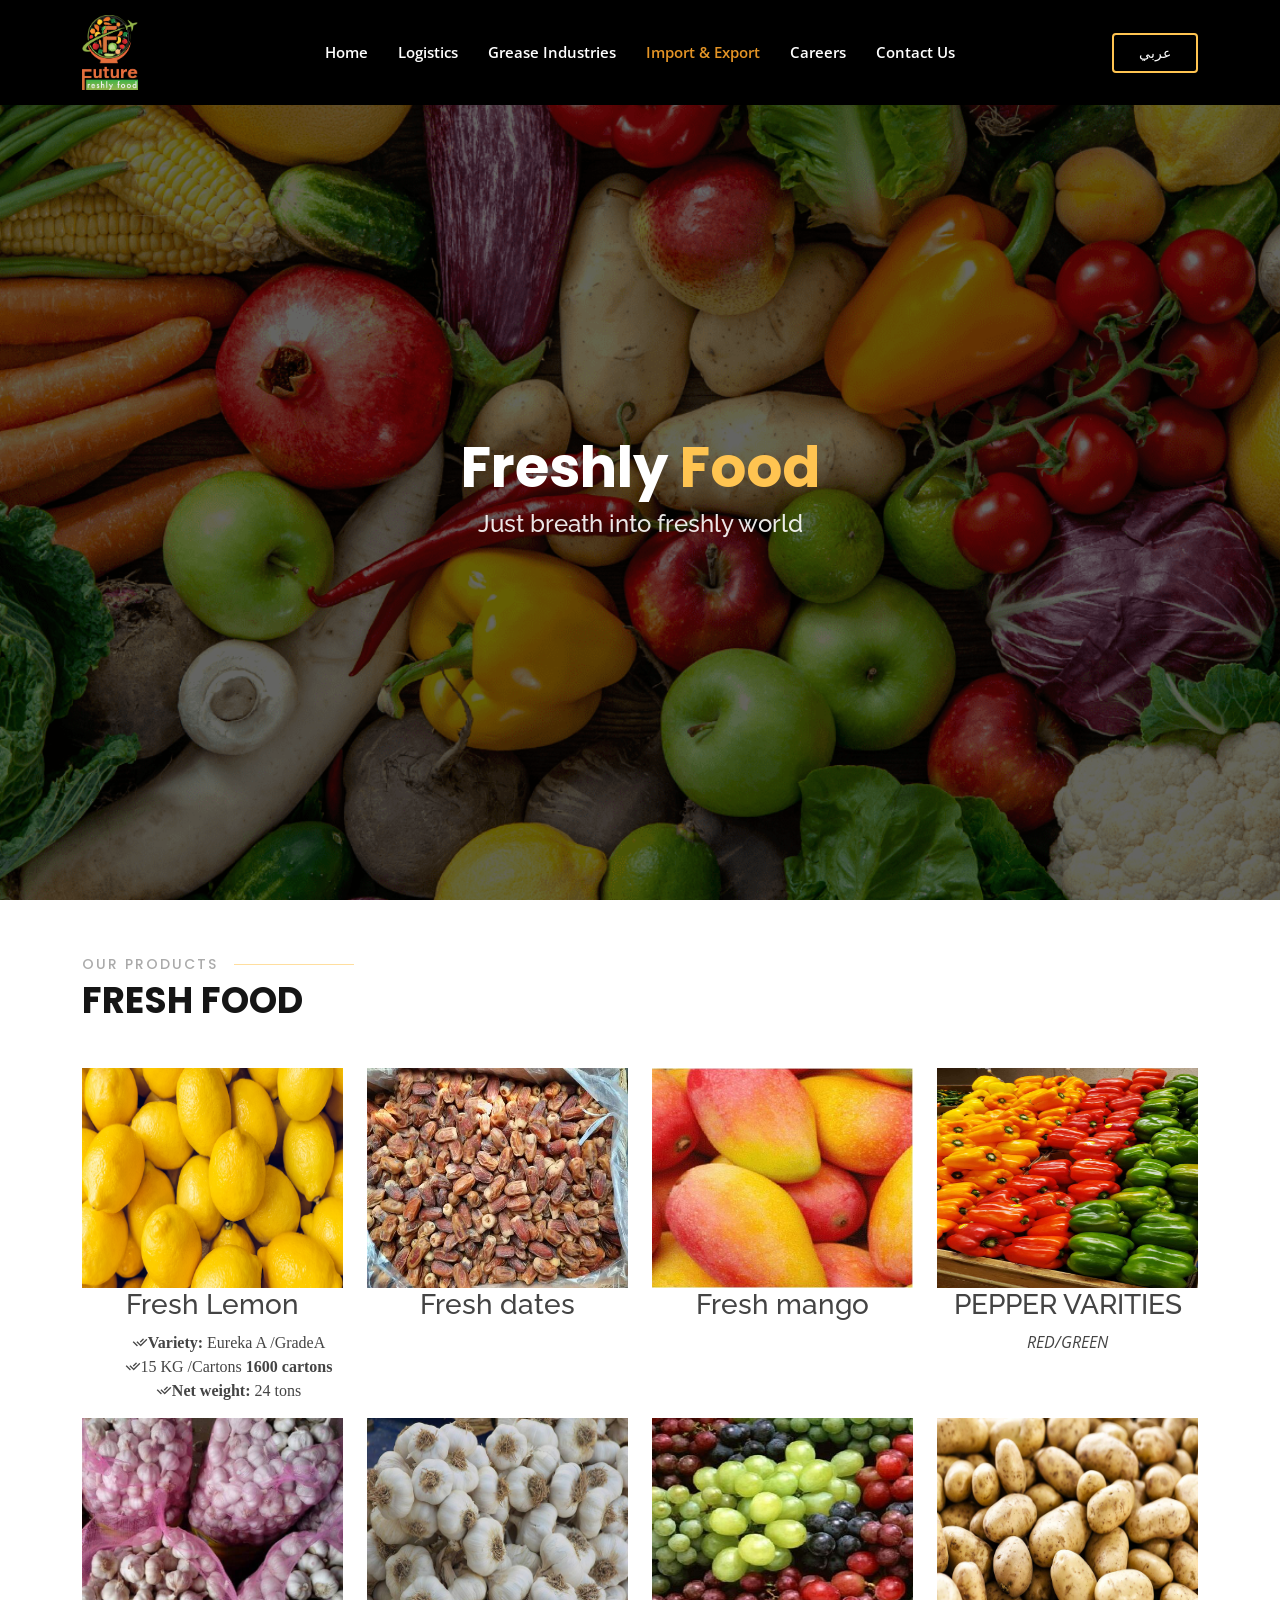
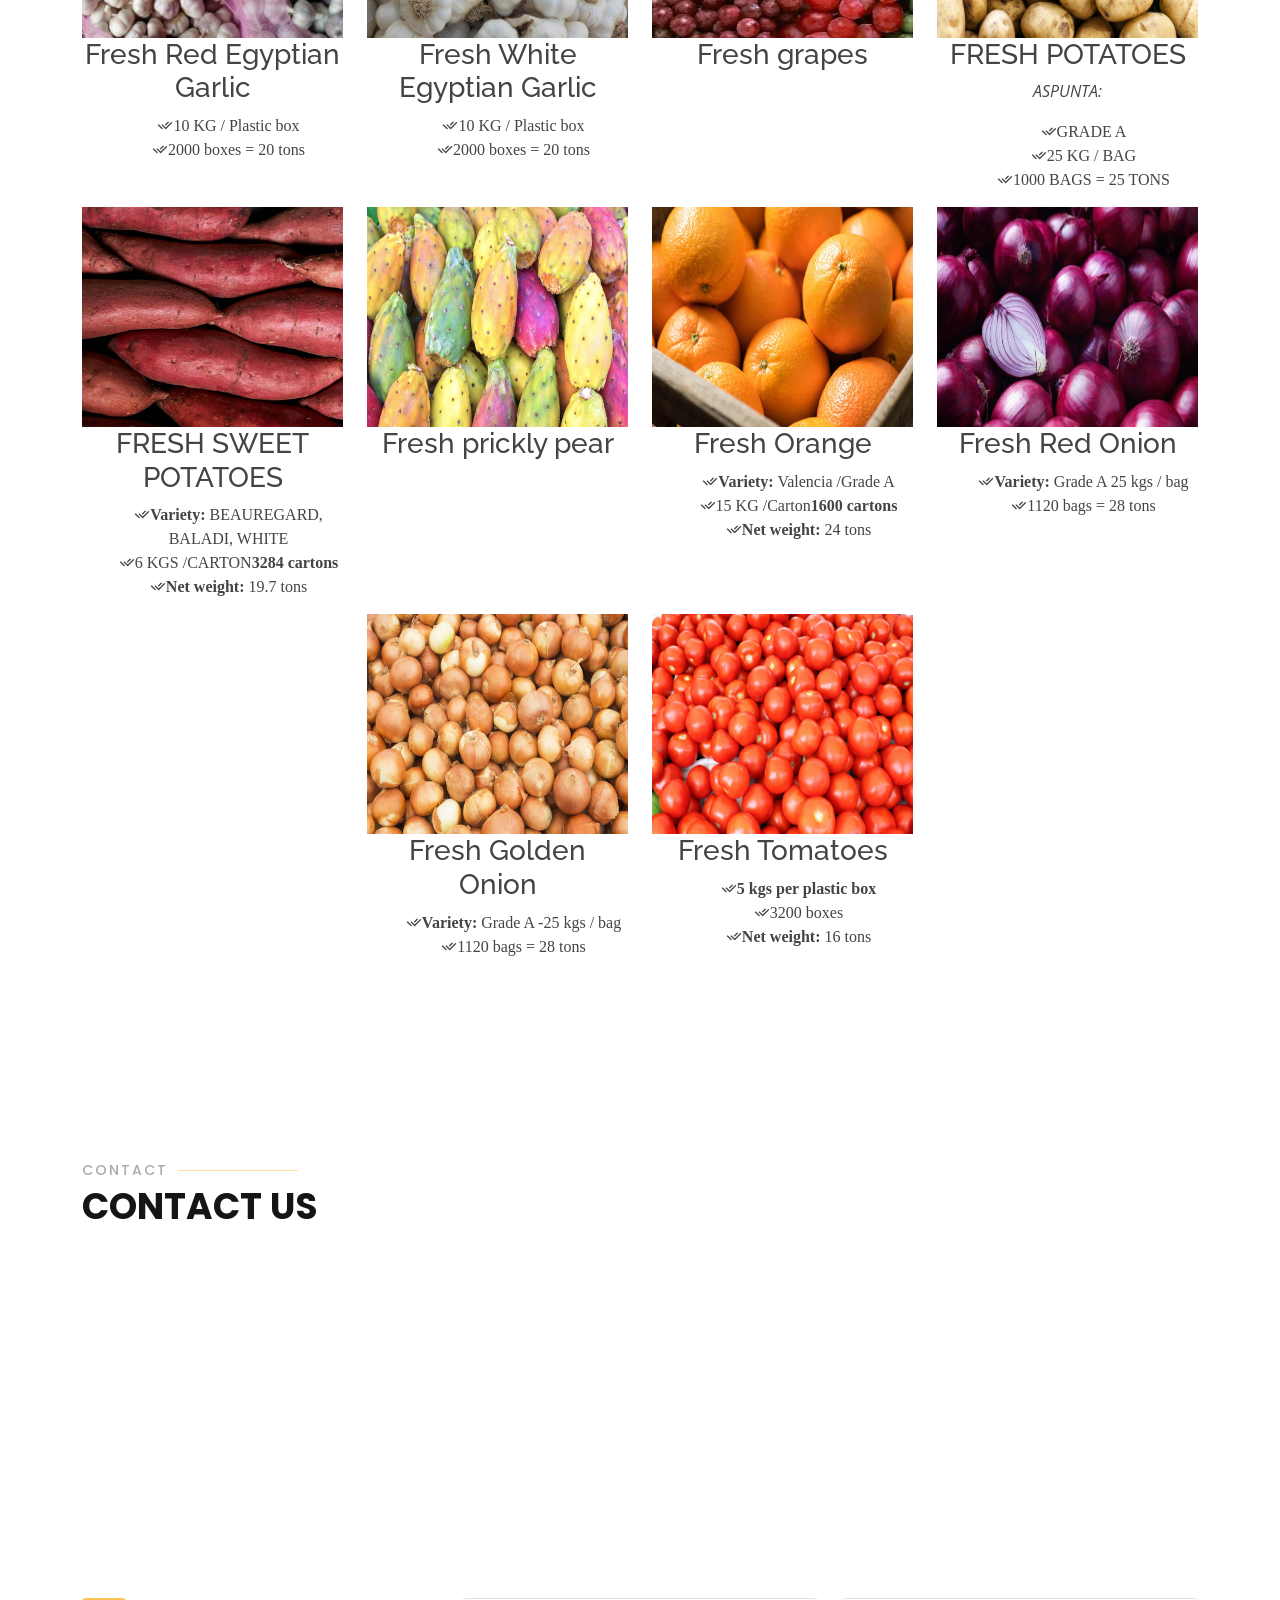
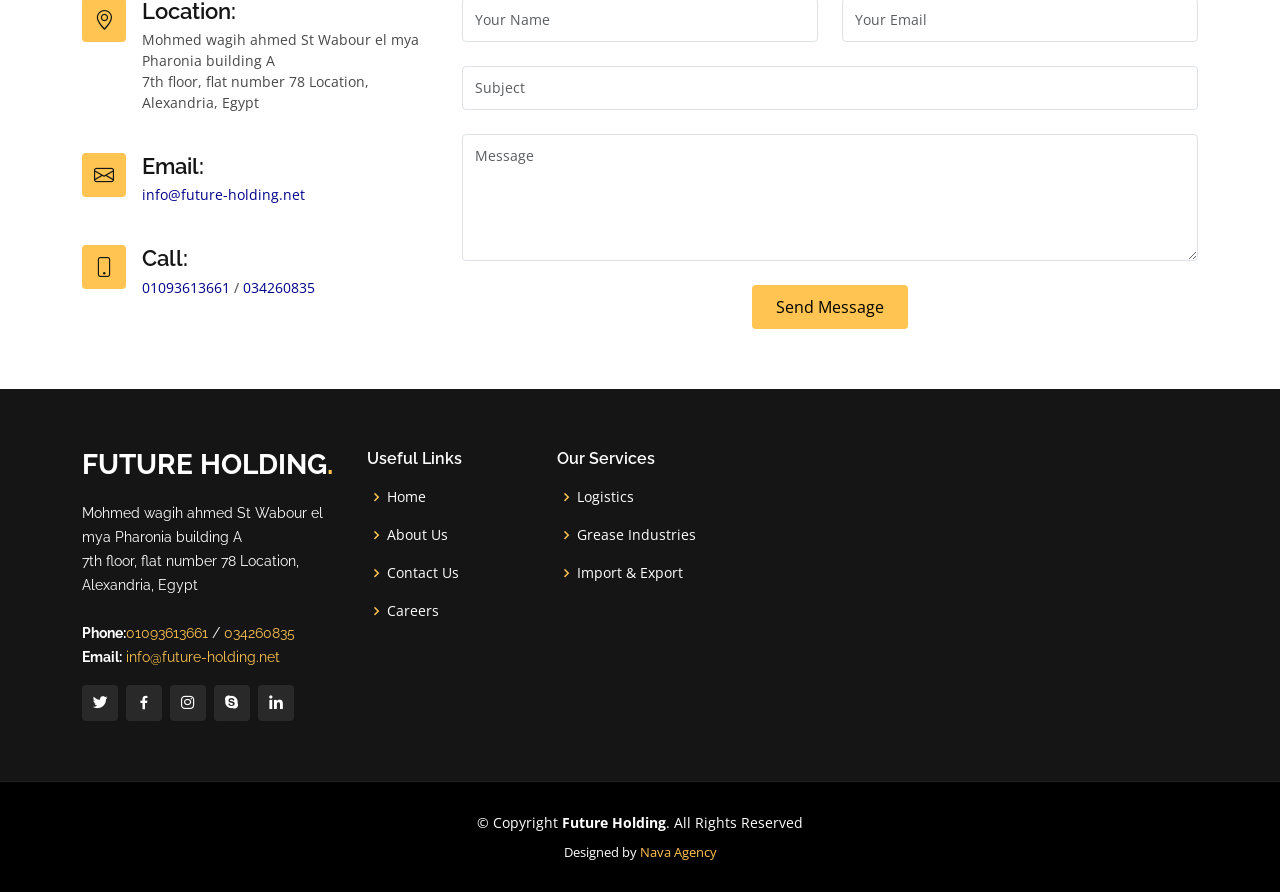
<file: importexport.html>
<!DOCTYPE html>
<html lang="en">

<head>
  <meta charset="utf-8">
  <meta content="width=device-width, initial-scale=1.0" name="viewport">

  <title>Future Holding - Freshly Food</title>
  <meta content="Future Holding company for logisitics and import and export services" name="description">
  <meta content="Future, Holding, logistics, cargo, service, import, export, food" name="keywords">

  <!-- Favicons -->
  <link href="assets/img/freshlyfood-logo.png" rel="icon">
  <link href="assets/img/freshlyfood-logo.png" rel="apple-touch-icon">

  <!-- Google Fonts -->
  <link href="https://fonts.googleapis.com/css?family=Open+Sans:300,300i,400,400i,600,600i,700,700i|Raleway:300,300i,400,400i,500,500i,600,600i,700,700i|Poppins:300,300i,400,400i,500,500i,600,600i,700,700i" rel="stylesheet">

  <!-- Vendor CSS Files -->
  <link href="assets/vendor/aos/aos.css" rel="stylesheet">
  <link href="assets/vendor/bootstrap/css/bootstrap.min.css" rel="stylesheet">
  <link href="assets/vendor/bootstrap-icons/bootstrap-icons.css" rel="stylesheet">
  <link href="assets/vendor/boxicons/css/boxicons.min.css" rel="stylesheet">
  <link href="assets/vendor/glightbox/css/glightbox.min.css" rel="stylesheet">
  <link href="assets/vendor/remixicon/remixicon.css" rel="stylesheet">
  <link href="assets/vendor/swiper/swiper-bundle.min.css" rel="stylesheet">

  <!-- Template Main CSS File -->
  <link href="assets/css/style.css" rel="stylesheet">

  <!-- =======================================================
  * Template Name: Gp
  * Updated: Jul 27 2023 with Bootstrap v5.3.1
  * Template URL: https://bootstrapmade.com/gp-free-multipurpose-html-bootstrap-template/
  * Author: BootstrapMade.com
  * License: https://bootstrapmade.com/license/
  ======================================================== -->
</head>

<body>

  <body>

    <!-- ======= Header ======= -->
    <header id="header" class="fixed-top ">
      <div class="container d-flex align-items-center justify-content-lg-between">
  
        <h1 class="logo me-auto me-lg-0"><a href="index.html"><img src="assets/img/freshlyfood-logo.png"></a></h1>
        <!-- Uncomment below if you prefer to use an image logo -->
        <!-- <a href="index.html" class="logo me-auto me-lg-0"><img src="assets/img/logo.png" alt="" class="img-fluid"></a>-->
  
        <nav id="navbar" class="navbar order-last order-lg-0">
          <ul>
            <li><a href="index.html">Home</a></li>
            <li><a href="logistics.html">Logistics</a></li>
            <li><a href="industries.html">Grease Industries</a></li>
            <li><a class="nav-link scrollto active" href="importexport.html">Import & Export</a></li>
            <li><a href="career.html">Careers</a></li>
            <a href="contact.html">Contact Us</a>
            <!-- <li class="dropdown"><a href="#services"><span>Our Services</span> <i class="bi bi-chevron-down"></i></a>
              <ul>
                <li><a href="#">Our Services</a></li>
                <li class="dropdown"><a href="#"><span>Deep Drop Down</span> <i class="bi bi-chevron-right"></i></a>
                  <ul>
                    <li><a href="logistics.html">Logistics</a></li>
                    <li><a href="industries.html">industries Service</a></li>
                    <li><a href="importexport.html">Import & Export</a></li>
                    <li><a href="#">Deep Drop Down 4</a></li>
                    <li><a href="#">Deep Drop Down 5</a></li>
                  </ul>
                </li>
                <li><a href="logistics.html">Logistics</a></li>
                <li><a href="industries.html">industries Service</a></li>
                <li><a href="importexport.html">Import & Export</a></li>
              </ul>
            </li> -->
            <!-- <li><a class="nav-link scrollto" href="#contact">Contact</a></li> -->
          </ul>
          <i class="bi bi-list mobile-nav-toggle"></i>
        </nav><!-- .navbar -->
  
        <a href="استيراد وتصدير.html" class="get-started-btn scrollto">عربي</a>
  
      </div>
    </header><!-- End Header -->

  <!-- ======= Hero Section ======= -->
  <section id="hero" class="d-flex align-items-center justify-content-center" style="background: url('./assets/img/products/freshlyfood/freshlyfood-banner.jpg') top center; background-size:cover;">
    <div class="container" data-aos="fade-up">

      <div class="row justify-content-center" data-aos="fade-up" data-aos-delay="150">
        <div class="col-xl-6 col-lg-8">
          <h1>Freshly <span>Food</span></h1>
          <h2>Just breath into freshly world</h2>
        </div>
      </div>


    </div>
  </section><!-- End Hero -->

  <main id="main">

    <!-- ======= About Section ======= -->
    <section id="about" class="about">
      <div class="container" data-aos="fade-up">
        <div class="section-title">
          <h2>Our products </h2>
          <p>Fresh Food  </p>
        </div>

        <div class="row">
          <div class="col-lg-3 text-center align-items-center" data-aos="fade-right" data-aos-delay="100" >
            <img src="assets/img/products/freshlyfood/Fresh Lemon.jpg" class="img-fluid" alt="" style="height: 220px; width: 310px;">
            <h3>Fresh Lemon </h3>

            <ul>
              <i class="ri-check-double-line"><strong>Variety:</strong> Eureka A /GradeA</i><br>
              <i class="ri-check-double-line">15 KG /Cartons <strong>1600 cartons</strong></i><br>
              <i class="ri-check-double-line"><strong>Net weight:</strong> 24 tons</i>
            </ul>
          </div>

          <div class="col-lg-3 text-center align-items-center" data-aos="fade-right" data-aos-delay="100">
            <img src="assets/img/products/freshlyfood/Fresh dates.jpg" class="img-fluid" alt="" style="height: 220px; width: 310px;">
            <h3>Fresh dates</h3>
            <p class="fst-italic">
              </p>
          </div>

          <div class="col-lg-3 text-center align-items-center" data-aos="fade-left" data-aos-delay="100">
            <img src="assets/img/products/freshlyfood/Fresh Mango.jpg" class="img-fluid" alt="" style="height: 220px; width: 310px;">
            <h3>Fresh mango</h3>
            <p class="fst-italic"></p>
          </div>

          <div class="col-lg-3 text-center align-items-center" data-aos="fade-left" data-aos-delay="100">
            <img src="assets/img/products/freshlyfood/pepper.jpg" class="img-fluid" alt="" style="height: 220px; width: 310px;">
            <h3>PEPPER VARITIES</h3>
            <p class="fst-italic">RED/GREEN</p>
          </div>

          <div class="col-lg-3 text-center align-items-center" data-aos="fade-right" data-aos-delay="100">
            <img src="assets/img/products/freshlyfood/Fresh Red Egyptian Garlic.jpg" class="img-fluid" alt="" style="height: 220px; width: 310px;">
            <h3>Fresh Red Egyptian Garlic</h3>
            <ul>
              <i class="ri-check-double-line">10 KG / Plastic box</i><br>
              <i class="ri-check-double-line">2000 boxes = 20 tons</i><br>
            </ul>
          </div>

          <div class="col-lg-3 text-center align-items-center" data-aos="fade-right" data-aos-delay="100">
            <img src="assets/img/products/freshlyfood/Fresh White Egyptian Garlic.jpg" class="img-fluid" alt="" style="height: 220px; width: 310px;">
            <h3>Fresh White Egyptian Garlic</h3>
            <ul>
              <i class="ri-check-double-line">10 KG / Plastic box</i><br>
              <i class="ri-check-double-line">2000 boxes = 20 tons</i><br>
            </ul>
          </div>

          <div class="col-lg-3 text-center align-items-center" data-aos="fade-left" data-aos-delay="100">
            <img src="assets/img/products/freshlyfood/Fresh grapes.jpg" class="img-fluid" alt="" style="height: 220px; width: 310px;">
            <h3>Fresh grapes</h3>
            <p class="fst-italic"></p>
          </div>

          <div class="col-lg-3 text-center align-items-center" data-aos="fade-left" data-aos-delay="100">
            <img src="assets/img/products/freshlyfood/FRESH POTATOES.jpg" class="img-fluid" alt="" style="height: 220px; width: 310px;">
            <h3>FRESH POTATOES</h3>
            <p class="fst-italic">ASPUNTA:</p>
            <ul>
              <i class="ri-check-double-line">GRADE A</i><br>
              <i class="ri-check-double-line">25 KG / BAG</i><br>
              <i class="ri-check-double-line">1000 BAGS = 25 TONS</i><br>
            </ul>
          </div>

          <div class="col-lg-3 text-center align-items-center" data-aos="fade-right" data-aos-delay="100">
            <img src="assets/img/products/freshlyfood/FRESH SWEET POTATOES.jpg" class="img-fluid" alt="" style="height: 220px; width: 310px;">
            <h3>FRESH SWEET POTATOES</h3>
            <ul>
              <i class="ri-check-double-line"><strong>Variety:</strong> BEAUREGARD, BALADI, WHITE</i><br>
              <i class="ri-check-double-line">6 KGS /CARTON<strong>3284 cartons</strong></i><br>
              <i class="ri-check-double-line"><strong>Net weight:</strong> 19.7 tons</i>
            </ul>
          </div>

          <div class="col-lg-3 text-center align-items-center" data-aos="fade-right" data-aos-delay="100">
            <img src="assets/img/products/freshlyfood/Fresh prickly pear.jpg" class="img-fluid" alt="" style="height: 220px; width: 310px;">
            <h3>Fresh prickly pear</h3>
            <p class="fst-italic"></p>
          </div>

          <div class="col-lg-3 text-center align-items-center" data-aos="fade-left" data-aos-delay="100">
            <img src="assets/img/products/freshlyfood/Fresh Orange.jpg" class="img-fluid" alt="" style="height: 220px; width: 310px;">
            <h3>Fresh Orange</h3>
            <ul>
              <i class="ri-check-double-line"><strong>Variety:</strong> Valencia /Grade A</i><br>
              <i class="ri-check-double-line">15 KG /Carton<strong>1600 cartons</strong></i><br>
              <i class="ri-check-double-line"><strong>Net weight:</strong> 24 tons</i>
            </ul>
          </div>
          <div class="col-lg-3 text-center align-items-center" data-aos="fade-left" data-aos-delay="100">
            <img src="assets/img/products/freshlyfood/Fresh Red Onion.jpg" class="img-fluid" alt="" style="height: 220px; width: 310px;">
            <h3>Fresh Red Onion </h3>
            <ul>
              <i class="ri-check-double-line"><strong>Variety:</strong> Grade A 25 kgs / bag</i><br>
              <i class="ri-check-double-line">1120 bags = 28 tons</i><br>
            </ul>
          </div>
          <div class="col-lg-3 text-center align-items-center" data-aos="fade-left" data-aos-delay="100">

          </div>

          <div class="col-lg-3 text-center align-items-center" data-aos="fade-right" data-aos-delay="100">
            <img src="assets/img/products/freshlyfood/Fresh Golden Onion.jpg" class="img-fluid" alt=" " style="height: 220px; width: 310px;">
            <h3>Fresh Golden Onion</h3>
            <ul>
              <i class="ri-check-double-line"><strong>Variety:</strong> Grade A -25 kgs / bag</i><br>
              <i class="ri-check-double-line">1120 bags = 28 tons</i><br>
            </ul>
          </div>

          <div class="col-lg-3 text-center align-items-center" data-aos="fade-left" data-aos-delay="100">
            <img src="assets/img/products/freshlyfood/Fresh Tomatoes.jpg" class="img-fluid" alt="" style="height: 220px; width: 310px;">
            <h3>Fresh Tomatoes</h3>
            <ul>
              <i class="ri-check-double-line"><strong>5 kgs per plastic box</strong></i><br>
              <i class="ri-check-double-line">3200 boxes</i><br>
              <i class="ri-check-double-line"><strong>Net weight:</strong> 16 tons</i>
            </ul>
          </div>

          </div>
          <br>
          <br>
          <br>


        </div>

      </div>
    </section><!-- End About Section -->

    <!-- ======= Contact Section ======= -->
    <section id="contact" class="contact">
      <div class="container" data-aos="fade-up">

        <div class="section-title">
          <h2>Contact</h2>
          <p>Contact Us</p>
        </div>

        <div>
          <iframe style="border:0; width: 100%; height: 270px;" src="https://www.google.com/maps/embed?pb=!1m18!1m12!1m3!1d717.4519473542375!2d29.92060085633224!3d31.198673607551576!2m3!1f0!2f0!3f0!3m2!1i1024!2i768!4f13.1!3m3!1m2!1s0x14f5c3845e485a07%3A0x22b7c099d821133d!2s16%20Mohamed%20Wagih%20Ahmed%20St%2C%20Bab%20Sharqi%20WA%20Wabour%20Al%20Meyah%2C%20Bab%20Sharqi%2C%20Alexandria%20Governorate%205422012!5e0!3m2!1sen!2seg!4v1694000017578!5m2!1sen!2seg" frameborder="0" allowfullscreen></iframe>
        </div>

        <div class="row mt-5">

          <div class="col-lg-4">
            <div class="info">
              <div class="address">
                <i class="bi bi-geo-alt"></i>
                <h4>Location:</h4>
                <p> Mohmed wagih ahmed St Wabour el mya Pharonia building A <br>
                  7th floor, flat number 78 Location, Alexandria, Egypt</p>
              </div>

              <div class="email">
                <i class="bi bi-envelope"></i>
                <h4>Email:</h4>
                <p><a href="mailto:info@future-holding.net" style="color:darkblue">info@future-holding.net</a></p>
              </div>

              <div class="phone">
                <i class="bi bi-phone"></i>
                <h4>Call:</h4>
                <p><a href="tel:01093613661" style="color:darkblue">01093613661</a> / <a href="te:034260835" style="color:darkblue">034260835</a></p>
              </div>

            </div>

          </div>

          <div class="col-lg-8 mt-5 mt-lg-0">

            <form action="forms/contact.php" method="post" role="form" class="php-email-form">
              <div class="row">
                <div class="col-md-6 form-group">
                  <input type="text" name="name" class="form-control" id="name" placeholder="Your Name" required>
                </div>
                <div class="col-md-6 form-group mt-3 mt-md-0">
                  <input type="email" class="form-control" name="email" id="email" placeholder="Your Email" required>
                </div>
              </div>
              <div class="form-group mt-3">
                <input type="text" class="form-control" name="subject" id="subject" placeholder="Subject" required>
              </div>
              <div class="form-group mt-3">
                <textarea class="form-control" name="message" rows="5" placeholder="Message" required></textarea>
              </div>
              <div class="my-3">
                <div class="loading">Loading</div>
                <div class="error-message"></div>
                <div class="sent-message">Your message has been sent. Thank you!</div>
              </div>
              <div class="text-center"><button type="submit"><a href="mailto:info@future-holding.net" style="color:black">Send Message</a></button></div>
            </form>

          </div>

        </div>

      </div>
    </section><!-- End Contact Section -->

  </main><!-- End #main -->

  <!-- ======= Footer ======= -->
  <footer id="footer">
    <div class="footer-top">
      <div class="container">
        <div class="row">

          <div class="col-lg-3 col-md-6">
            <div class="footer-info">
              <h3>Future Holding<span>.</span></h3>
              <p>
                Mohmed wagih ahmed St Wabour el mya Pharonia building A <br>
                7th floor, flat number 78 Location, Alexandria, Egypt<br><br>
                <strong>Phone:</strong><a href="tel:01093613661">01093613661</a> / <a href="te:034260835">034260835</a><br>
                <strong>Email:</strong> <a href="mailto:info@future-holding.net">info@future-holding.net</a><br>
              </p>
              <div class="social-links mt-3">
                <a href="#" class="twitter"><i class="bx bxl-twitter"></i></a>
                <a href="#" class="facebook"><i class="bx bxl-facebook"></i></a>
                <a href="#" class="instagram"><i class="bx bxl-instagram"></i></a>
                <a href="#" class="google-plus"><i class="bx bxl-skype"></i></a>
                <a href="#" class="linkedin"><i class="bx bxl-linkedin"></i></a>
              </div>
            </div>
          </div>

          <div class="col-lg-2 col-md-6 footer-links">
            <h4>Useful Links</h4>
            <ul>
              <li><i class="bx bx-chevron-right"></i> <a href="index.html">Home</a></li>
              <li><i class="bx bx-chevron-right"></i> <a href="index.html#about">About Us</a></li>
              <li><i class="bx bx-chevron-right"></i> <a href="contact.html">Contact Us</a></li>
              <li><i class="bx bx-chevron-right"></i> <a href="career.html">Careers</a></li>
            </ul>
          </div>

          <div class="col-lg-3 col-md-6 footer-links">
            <h4>Our Services</h4>
            <ul>

              <li><i class="bx bx-chevron-right"></i> <a href="logistics.html">Logistics</a></li>
              <li><i class="bx bx-chevron-right"></i> <a href="industries.html">Grease Industries</a></li>
              <li><i class="bx bx-chevron-right"></i> <a href="importexport.html">Import & Export</a></li>
            </ul>
          </div>

          <!-- <div class="col-lg-4 col-md-6 footer-newsletter">
            <h4>Our Newsletter</h4>
            <p>Tamen quem nulla quae legam multos aute sint culpa legam noster magna</p>
            <form action="" method="post">
              <input type="email" name="email"><input type="submit" value="Subscribe">
            </form>

          </div> -->

        </div>
      </div>
    </div>

    <div class="container">
      <div class="copyright">
        &copy; Copyright <strong><span>Future Holding</span></strong>. All Rights Reserved
      </div>
      <div class="credits">
        <!-- All the links in the footer should remain intact. -->
        <!-- You can delete the links only if you purchased the pro version. -->
        <!-- Licensing information: https://bootstrapmade.com/license/ -->
        <!-- Purchase the pro version with working PHP/AJAX contact form: https://bootstrapmade.com/gp-free-multipurpose-html-bootstrap-template/ -->
        Designed by <a href="https://www.navamarketingagency.com">Nava Agency</a>
      </div>
    </div>
  </footer><!-- End Footer -->

  <div id="preloader"></div>
  <a href="#" class="back-to-top d-flex align-items-center justify-content-center"><i class="bi bi-arrow-up-short"></i></a>

  <!-- Vendor JS Files -->
  <script src="assets/vendor/purecounter/purecounter_vanilla.js"></script>
  <script src="assets/vendor/aos/aos.js"></script>
  <script src="assets/vendor/bootstrap/js/bootstrap.bundle.min.js"></script>
  <script src="assets/vendor/glightbox/js/glightbox.min.js"></script>
  <script src="assets/vendor/isotope-layout/isotope.pkgd.min.js"></script>
  <script src="assets/vendor/swiper/swiper-bundle.min.js"></script>
  <script src="assets/vendor/php-email-form/validate.js"></script>

  <!-- Template Main JS File -->
  <script src="assets/js/main.js"></script>

</body>

</html>
</file>
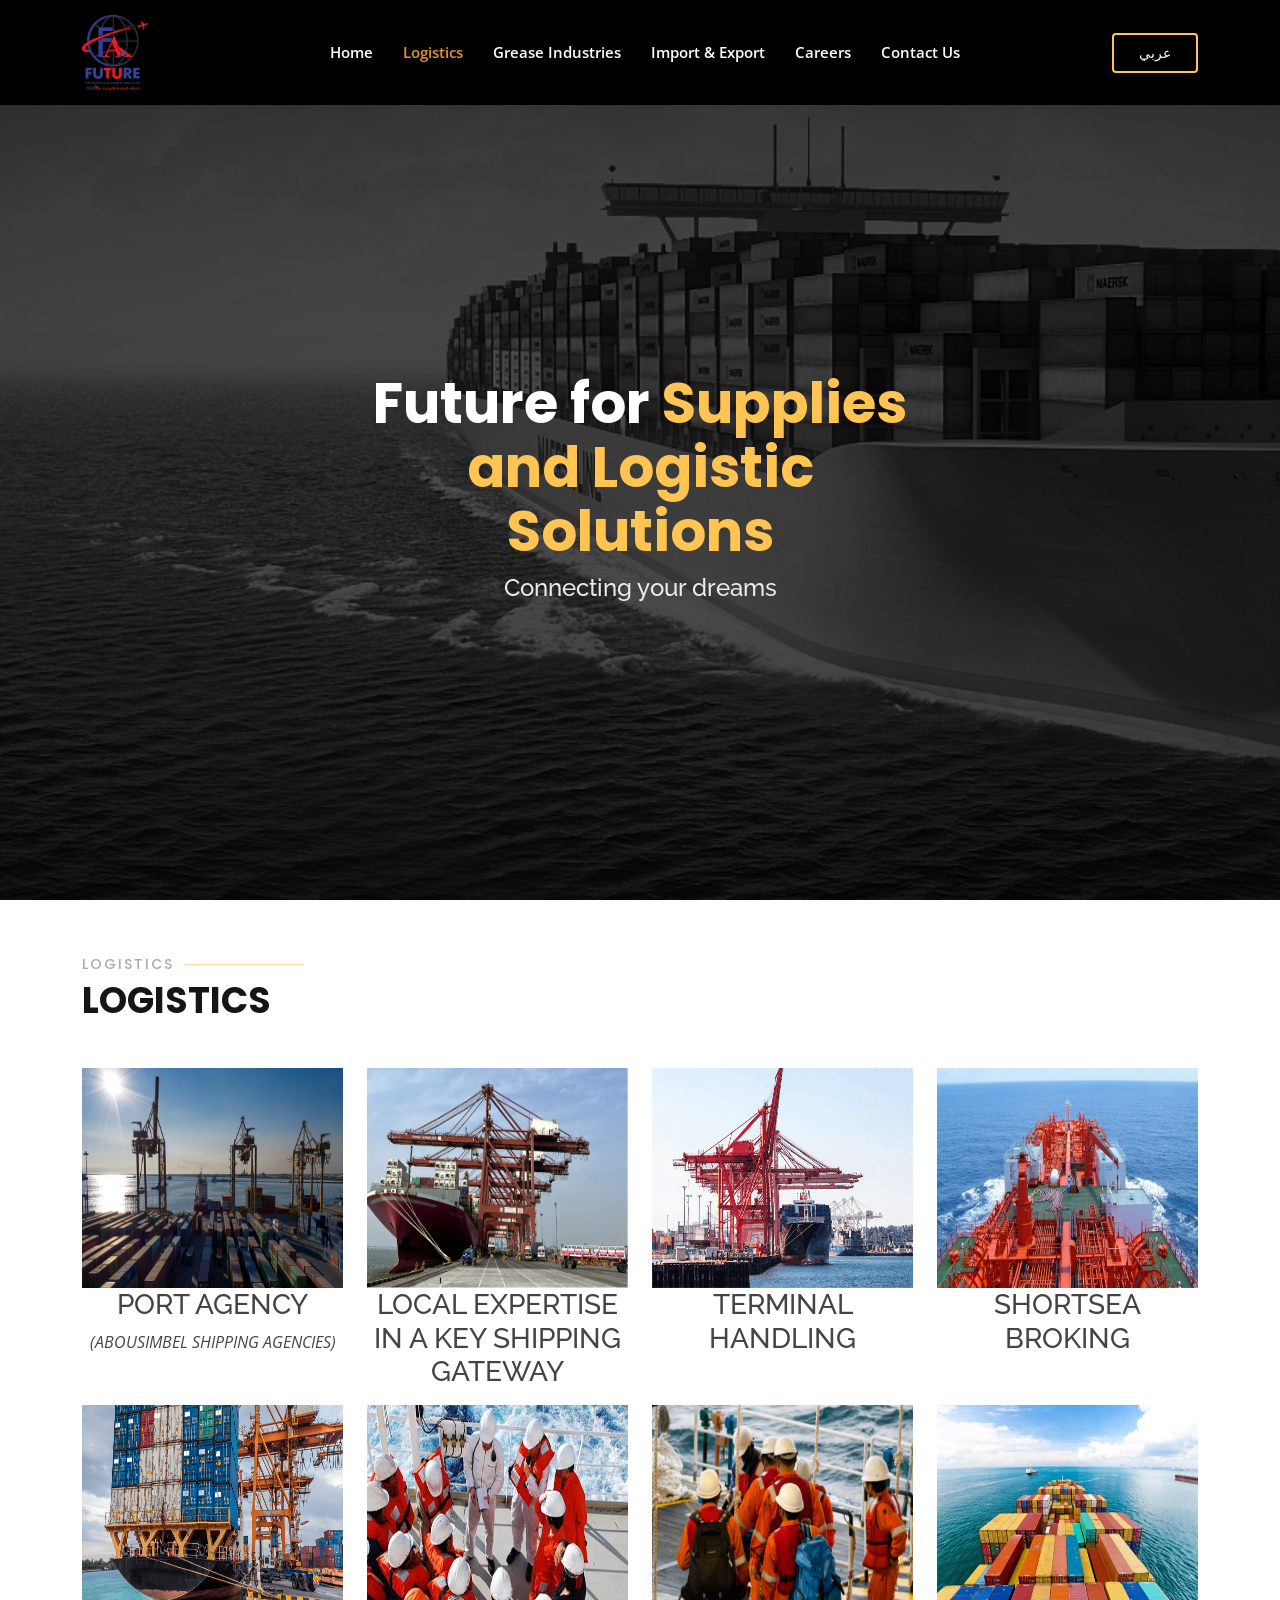
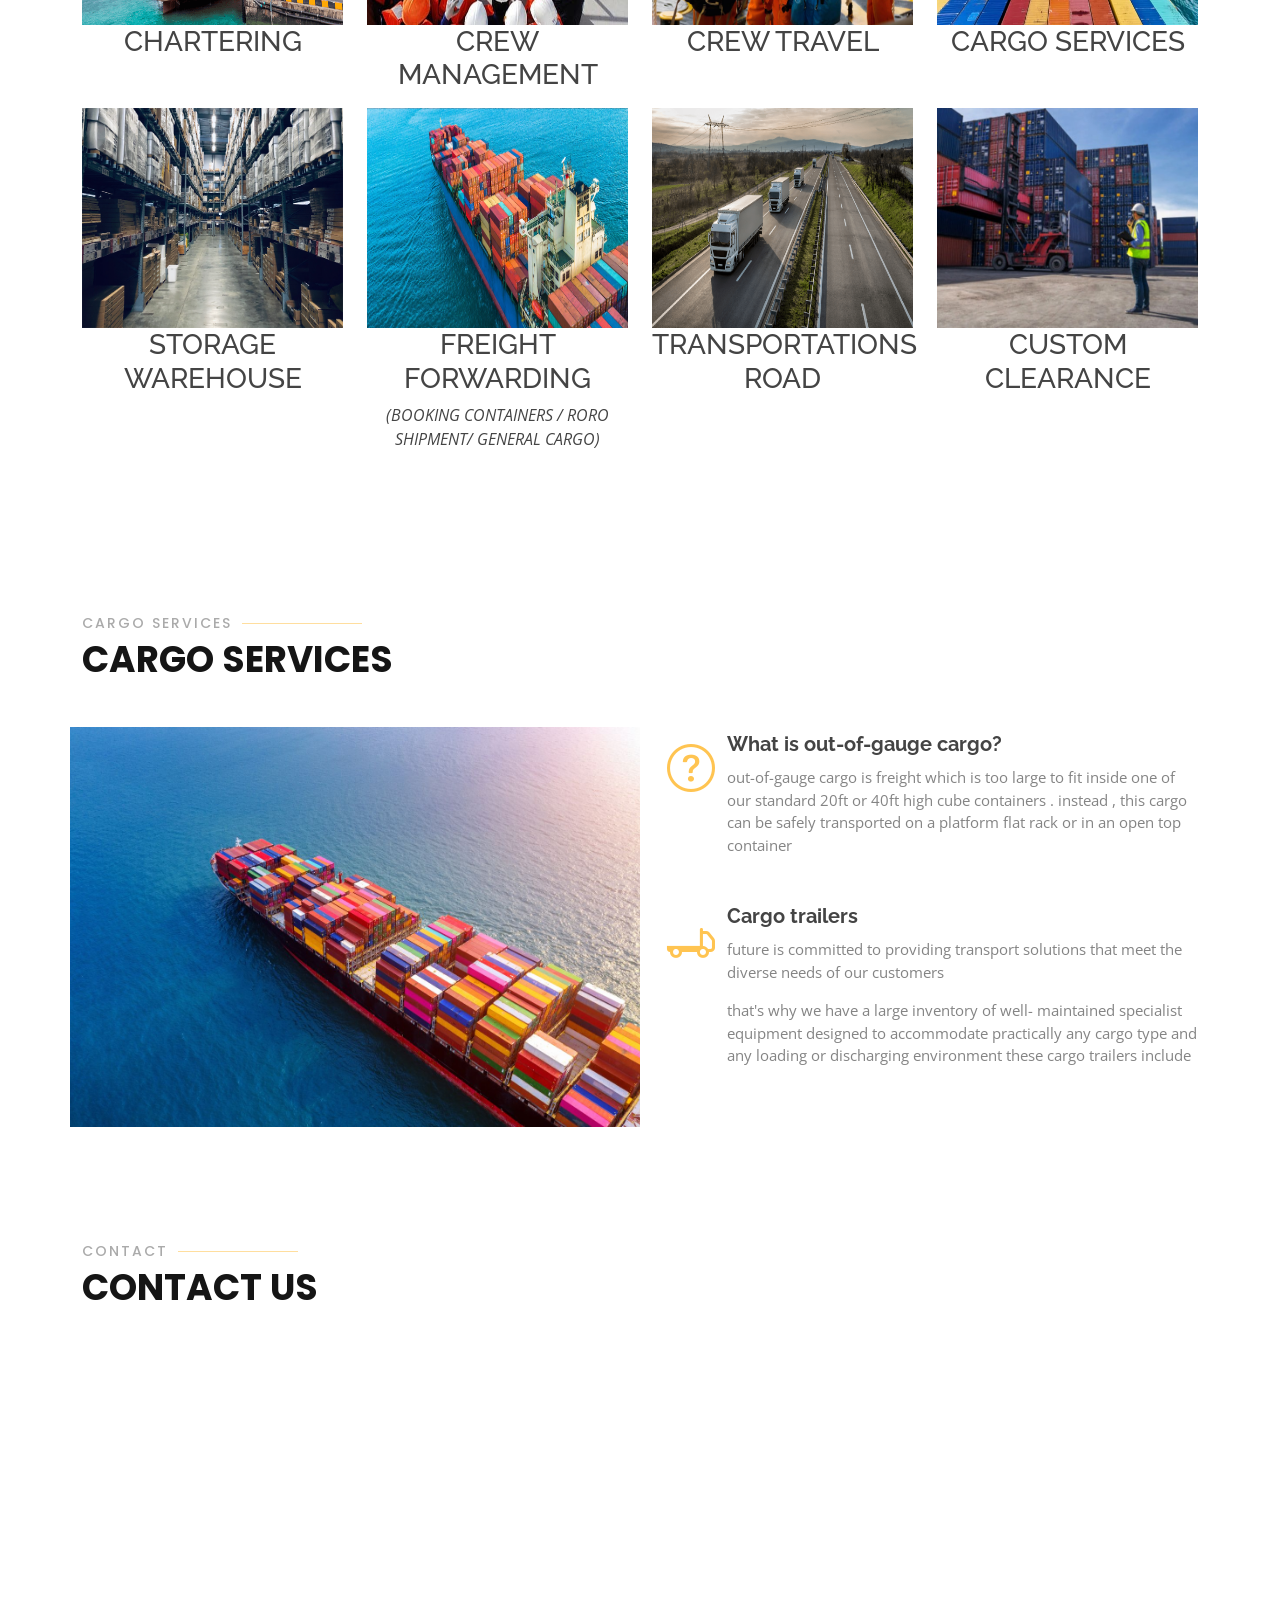
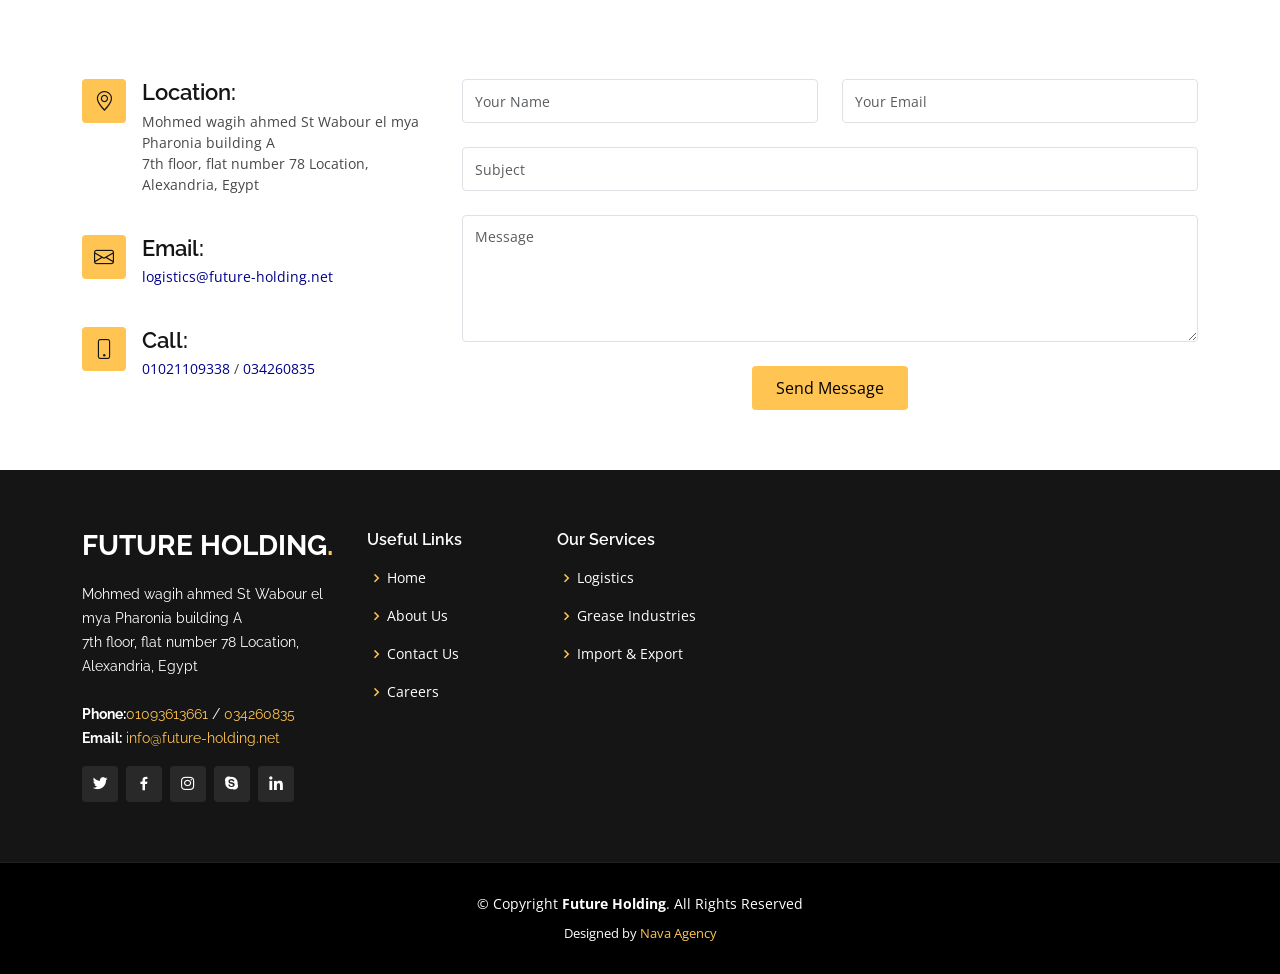
<file: logistics.html>
<!DOCTYPE html>
<html lang="en">

<head>
  <meta charset="utf-8">
  <meta content="width=device-width, initial-scale=1.0" name="viewport">

  <title>Future for Logistic Solutions</title>
  <meta content="Future Holding company for logisitics and import and export services" name="description">
  <meta content="Future, Holding, logistics, cargo, service, import, export, food" name="keywords">

  <!-- Favicons -->
  <link href="assets/img/logistics-logo.png" rel="icon">
  <link href="assets/img/logistics-logo.png" rel="apple-touch-icon">

  <!-- Google Fonts -->
  <link href="https://fonts.googleapis.com/css?family=Open+Sans:300,300i,400,400i,600,600i,700,700i|Raleway:300,300i,400,400i,500,500i,600,600i,700,700i|Poppins:300,300i,400,400i,500,500i,600,600i,700,700i" rel="stylesheet">

  <!-- Vendor CSS Files -->
  <link href="assets/vendor/aos/aos.css" rel="stylesheet">
  <link href="assets/vendor/bootstrap/css/bootstrap.min.css" rel="stylesheet">
  <link href="assets/vendor/bootstrap-icons/bootstrap-icons.css" rel="stylesheet">
  <link href="assets/vendor/boxicons/css/boxicons.min.css" rel="stylesheet">
  <link href="assets/vendor/glightbox/css/glightbox.min.css" rel="stylesheet">
  <link href="assets/vendor/remixicon/remixicon.css" rel="stylesheet">
  <link href="assets/vendor/swiper/swiper-bundle.min.css" rel="stylesheet">

  <!-- Template Main CSS File -->
  <link href="assets/css/style.css" rel="stylesheet">

  <!-- =======================================================
  * Template Name: Gp
  * Updated: Jul 27 2023 with Bootstrap v5.3.1
  * Template URL: https://bootstrapmade.com/gp-free-multipurpose-html-bootstrap-template/
  * Author: BootstrapMade.com
  * License: https://bootstrapmade.com/license/
  ======================================================== -->
</head>

<body>

  <!-- ======= Header ======= -->
   <!-- ======= Header ======= -->
   <header id="header" class="fixed-top ">
    <div class="container d-flex align-items-center justify-content-lg-between">

      <h1 class="logo me-auto me-lg-0"><a href="index.html"><img src="assets/img/logsitics-logo.png"></a></h1>
      <!-- Uncomment below if you prefer to use an image logo -->
      <!-- <a href="index.html" class="logo me-auto me-lg-0"><img src="assets/img/logo.png" alt="" class="img-fluid"></a>-->

      <nav id="navbar" class="navbar order-last order-lg-0">
        <ul>
          <li><a href="index.html">Home</a></li>
          <li><a class="nav-link scrollto active" href="logistics.html">Logistics</a></li>
          <li><a href="industries.html">Grease Industries</a></li>
          <li><a href="importexport.html">Import & Export</a></li>
          <li><a href="career.html">Careers</a></li>
          <a href="contact.html">Contact Us</a>
          <!-- <li class="dropdown"><a href="#services"><span>Our Services</span> <i class="bi bi-chevron-down"></i></a>
            <ul>
              <li><a href="#">Our Services</a></li>
              <li class="dropdown"><a href="#"><span>Deep Drop Down</span> <i class="bi bi-chevron-right"></i></a>
                <ul>
                  <li><a href="logistics.html">Logistics</a></li>
                  <li><a href="industries.html">industries Service</a></li>
                  <li><a href="importexport.html">Import & Export</a></li>
                  <li><a href="#">Deep Drop Down 4</a></li>
                  <li><a href="#">Deep Drop Down 5</a></li>
                </ul>
              </li>
              <li><a href="logistics.html">Logistics</a></li>
              <li><a href="industries.html">industries Service</a></li>
              <li><a href="importexport.html">Import & Export</a></li>
            </ul>
          </li> -->
          <!-- <li><a class="nav-link scrollto" href="#contact">Contact</a></li> -->
        </ul>
        <i class="bi bi-list mobile-nav-toggle"></i>
      </nav><!-- .navbar -->

      <a href="الخدمات اللوجستية.html" class="get-started-btn scrollto">عربي</a>

    </div>
  </header><!-- End Header -->

  <!-- ======= Hero Section ======= -->
  <section id="hero" class="d-flex align-items-center justify-content-center" style="background: url('./assets/img/products/logistics/cargo-banner2.jpg') top center; background-size:cover; ">
    <div class="container" data-aos="fade-up">

      <div class="row justify-content-center" data-aos="fade-up" data-aos-delay="150">
        <div class="col-xl-6 col-lg-8">
          <h1>Future for <span> Supplies and Logistic Solutions</span></h1>
          <h2>Connecting your dreams</h2>
        </div>
      </div>


    </div>
  </section><!-- End Hero -->

  <main id="main">

    <!-- ======= About Section ======= -->
    <section id="about" class="about">
      <div class="container" data-aos="fade-up">
        <div class="section-title">
          <h2>Logistics</h2>
          <p>Logistics</p>
        </div>

        <div class="row">
          <div class="col-lg-3 text-center align-items-center" data-aos="fade-right" data-aos-delay="100">
            <img src="assets/img/products/logistics/portagency.jpg" class="img-fluid" alt="" style="height: 220px; width: 310px;">
            <h3>PORT AGENCY </h3>
            <p class="fst-italic">
              (ABOUSIMBEL SHIPPING AGENCIES)</p>
          </div>

          <div class="col-lg-3 text-center align-items-center" data-aos="fade-right" data-aos-delay="100">
            <img src="assets/img/products/logistics/shippinggateway.jpg" class="img-fluid" alt="" style="height: 220px; width: 310px;">
            <h3>LOCAL EXPERTISE IN A KEY SHIPPING GATEWAY</h3>
            <p class="fst-italic">
              </p>
          </div>

          <div class="col-lg-3 text-center align-items-center" data-aos="fade-left" data-aos-delay="100">
            <img src="assets/img/products/logistics/terminalhandling.jpg" class="img-fluid" alt="" style="height: 220px; width: 310px;">
            <h3> TERMINAL HANDLING</h3>
            <p class="fst-italic"></p>
          </div>

          <div class="col-lg-3 text-center align-items-center" data-aos="fade-left" data-aos-delay="100">
            <img src="assets/img/products/logistics/shortseabroking.jpg" class="img-fluid" alt="" style="height: 220px; width: 310px;">
            <h3>SHORTSEA BROKING </h3>
            <p class="fst-italic"></p>
          </div>

          <div class="col-lg-3 text-center align-items-center" data-aos="fade-right" data-aos-delay="100">
            <img src="assets/img/products/logistics/chartering.jpg" class="img-fluid" alt="" style="height: 220px; width: 310px;">
            <h3>CHARTERING </h3>
            <p class="fst-italic"></p>
          </div>

          <div class="col-lg-3 text-center align-items-center" data-aos="fade-right" data-aos-delay="100">
            <img src="assets/img/products/logistics/crew-managment.jpg" class="img-fluid" alt="" style="height: 220px; width: 310px;">
            <h3>CREW MANAGEMENT</h3>
            <p class="fst-italic"></p>
          </div>

          <div class="col-lg-3 text-center align-items-center" data-aos="fade-left" data-aos-delay="100">
            <img src="assets/img/products/logistics/crewtravel.jpg" class="img-fluid" alt="" style="height: 220px; width: 310px;">
            <h3>CREW TRAVEL </h3>
            <p class="fst-italic"></p>
          </div>

          <div class="col-lg-3 text-center align-items-center" data-aos="fade-left" data-aos-delay="100">
            <img src="assets/img/products/logistics/cargoservices.jpg" class="img-fluid" alt="" style="height: 220px; width: 310px;">
            <h3>CARGO SERVICES</h3>
            <p class="fst-italic"></p>
          </div>

          <div class="col-lg-3 text-center align-items-center" data-aos="fade-right" data-aos-delay="100">
            <img src="assets/img/products/logistics/storagewarehouse.jpg" class="img-fluid" alt="" style="height: 220px; width: 310px;">
            <h3>STORAGE WAREHOUSE</h3>
            <p class="fst-italic"></p>
          </div>

          <div class="col-lg-3 text-center align-items-center" data-aos="fade-right" data-aos-delay="100">
            <img src="assets/img/products/logistics/freightforwarding.jpg" class="img-fluid" alt="" style="height: 220px; width: 310px;">
            <h3>FREIGHT FORWARDING </h3>
            <p class="fst-italic">
              (BOOKING CONTAINERS / RORO SHIPMENT/ GENERAL CARGO) </p>
          </div>

          <div class="col-lg-3 text-center align-items-center" data-aos="fade-left" data-aos-delay="100">
            <img src="assets/img/products/logistics/transportationroad.jpg" class="img-fluid" alt="" style="height: 220px; width: 310px;">
            <h3>TRANSPORTATIONS ROAD </h3>
            <p class="fst-italic"></p>
          </div>
          <div class="col-lg-3 text-center align-items-center" data-aos="fade-left" data-aos-delay="100">
            <img src="assets/img/products/logistics/customclearance.jpg" class="img-fluid" alt="" style="height: 220px; width: 310px;">
            <h3>CUSTOM CLEARANCE </h3>
            <p class="fst-italic"></p>
          </div>

          </div>
          <br>
          <br>
          <br>


        </div>

      </div>
    </section><!-- End About Section -->



        <!-- ======= Features Section ======= -->
    <section id="features" class="features">
      <div class="container" data-aos="fade-up">
        <div class="section-title">
          <h2>Cargo Services</h2>
          <p>Cargo Services</p>
        </div>
        <div class="row">
          <div class="image col-lg-6" style='background-image: url("assets/img/products/logistics/cargo-banner.jpg");' data-aos="fade-right"></div>
          <div class="col-lg-6" data-aos="fade-left" data-aos-delay="100">
            <div class="icon-box mt-5 mt-lg-0" data-aos="zoom-in" data-aos-delay="150">
              <i class="bi bi-question-circle"></i>
              <h4>What is out-of-gauge cargo?</h4>
              <p>out-of-gauge  cargo is freight which is too large to fit inside one of our standard 20ft or 40ft high cube containers .
                instead , this cargo can be safely transported on a platform flat rack or in an open top container
               </p>
            </div>
            <div class="icon-box mt-5" data-aos="zoom-in" data-aos-delay="150">
              <i class="bi bi-truck-flatbed"></i>
              <h4>Cargo trailers</h4>
              <p> future is committed to providing transport solutions that meet the diverse needs of our customers</p>
                <p>that's why we have a large inventory of well- maintained specialist equipment designed to accommodate practically any cargo type and any loading or discharging environment  these cargo trailers include 
                </p>
            </div>
            <!-- <div class="icon-box mt-5" data-aos="zoom-in" data-aos-delay="150">
              <i class="bx bx-images"></i>
              <h4>Aut occaecati</h4>
              <p>Aut suscipit aut cum nemo deleniti aut omnis. Doloribus ut maiores omnis facere</p>
            </div>
            <div class="icon-box mt-5" data-aos="zoom-in" data-aos-delay="150">
              <i class="bx bx-shield"></i>
              <h4>Beatae veritatis</h4>
              <p>Expedita veritatis consequuntur nihil tempore laudantium vitae denat pacta</p>
            </div> -->
          </div>
        </div>

      </div>
    </section>







    <!-- ======= Contact Section ======= -->
    <section id="contact" class="contact">
      <div class="container" data-aos="fade-up">

        <div class="section-title">
          <h2>Contact</h2>
          <p>Contact Us</p>
        </div>

        <div>
          <iframe style="border:0; width: 100%; height: 270px;" src="https://www.google.com/maps/embed?pb=!1m18!1m12!1m3!1d717.4519473542375!2d29.92060085633224!3d31.198673607551576!2m3!1f0!2f0!3f0!3m2!1i1024!2i768!4f13.1!3m3!1m2!1s0x14f5c3845e485a07%3A0x22b7c099d821133d!2s16%20Mohamed%20Wagih%20Ahmed%20St%2C%20Bab%20Sharqi%20WA%20Wabour%20Al%20Meyah%2C%20Bab%20Sharqi%2C%20Alexandria%20Governorate%205422012!5e0!3m2!1sen!2seg!4v1694000017578!5m2!1sen!2seg" frameborder="0" allowfullscreen></iframe>
        </div>

        <div class="row mt-5">

          <div class="col-lg-4">
            <div class="info">
              <div class="address">
                <i class="bi bi-geo-alt"></i>
                <h4>Location:</h4>
                <p> Mohmed wagih ahmed St Wabour el mya Pharonia building A <br>
                  7th floor, flat number 78 Location, Alexandria, Egypt</p>
              </div>

              <div class="email">
                <i class="bi bi-envelope"></i>
                <h4>Email:</h4>
                <p><a href="mailto:logistics@future-holding.net" style="color:darkblue">logistics@future-holding.net</a></p>
              </div>

              <div class="phone">
                <i class="bi bi-phone"></i>
                <h4>Call:</h4>
                <p><a href="tel:01021109338" style="color:darkblue">01021109338</a> / <a href="te:034260835" style="color:darkblue">034260835</a></p>
              </div>

            </div>

          </div>

          <div class="col-lg-8 mt-5 mt-lg-0">

            <form action="forms/contact.php" method="post" role="form" class="php-email-form">
              <div class="row">
                <div class="col-md-6 form-group">
                  <input type="text" name="name" class="form-control" id="name" placeholder="Your Name" required>
                </div>
                <div class="col-md-6 form-group mt-3 mt-md-0">
                  <input type="email" class="form-control" name="email" id="email" placeholder="Your Email" required>
                </div>
              </div>
              <div class="form-group mt-3">
                <input type="text" class="form-control" name="subject" id="subject" placeholder="Subject" required>
              </div>
              <div class="form-group mt-3">
                <textarea class="form-control" name="message" rows="5" placeholder="Message" required></textarea>
              </div>
              <div class="my-3">
                <div class="loading">Loading</div>
                <div class="error-message"></div>
                <div class="sent-message">Your message has been sent. Thank you!</div>
              </div>
              <div class="text-center"><button type="submit"><a href="mailto:logistics@future-holding.net" style="color:black">Send Message</a></button></div>
            </form>

          </div>

        </div>

      </div>
    </section><!-- End Contact Section -->

  </main><!-- End #main -->

  <!-- ======= Footer ======= -->
  <footer id="footer">
    <div class="footer-top">
      <div class="container">
        <div class="row">

          <div class="col-lg-3 col-md-6">
            <div class="footer-info">
              <h3>Future Holding<span>.</span></h3>
              <p>
                Mohmed wagih ahmed St Wabour el mya Pharonia building A <br>
                7th floor, flat number 78 Location, Alexandria, Egypt<br><br>
                <strong>Phone:</strong><a href="tel:01093613661">01093613661</a> / <a href="te:034260835">034260835</a><br>
                <strong>Email:</strong> <a href="mailto:info@future-holding.net">info@future-holding.net</a><br>
              </p>
              <div class="social-links mt-3">
                <a href="#" class="twitter"><i class="bx bxl-twitter"></i></a>
                <a href="#" class="facebook"><i class="bx bxl-facebook"></i></a>
                <a href="#" class="instagram"><i class="bx bxl-instagram"></i></a>
                <a href="#" class="google-plus"><i class="bx bxl-skype"></i></a>
                <a href="#" class="linkedin"><i class="bx bxl-linkedin"></i></a>
              </div>
            </div>
          </div>

          <div class="col-lg-2 col-md-6 footer-links">
            <h4>Useful Links</h4>
            <ul>
              <li><i class="bx bx-chevron-right"></i> <a href="index.html">Home</a></li>
              <li><i class="bx bx-chevron-right"></i> <a href="index.html#about">About Us</a></li>
              <li><i class="bx bx-chevron-right"></i> <a href="contact.html">Contact Us</a></li>
              <li><i class="bx bx-chevron-right"></i> <a href="career.html">Careers</a></li>
            </ul>
          </div>

          <div class="col-lg-3 col-md-6 footer-links">
            <h4>Our Services</h4>
            <ul>

              <li><i class="bx bx-chevron-right"></i> <a href="logistics.html">Logistics</a></li>
              <li><i class="bx bx-chevron-right"></i> <a href="industries.html">Grease Industries</a></li>
              <li><i class="bx bx-chevron-right"></i> <a href="importexport.html">Import & Export</a></li>
            </ul>
          </div>

          <!-- <div class="col-lg-4 col-md-6 footer-newsletter">
            <h4>Our Newsletter</h4>
            <p>Tamen quem nulla quae legam multos aute sint culpa legam noster magna</p>
            <form action="" method="post">
              <input type="email" name="email"><input type="submit" value="Subscribe">
            </form>

          </div> -->

        </div>
      </div>
    </div>

    <div class="container">
      <div class="copyright">
        &copy; Copyright <strong><span>Future Holding</span></strong>. All Rights Reserved
      </div>
      <div class="credits">
        <!-- All the links in the footer should remain intact. -->
        <!-- You can delete the links only if you purchased the pro version. -->
        <!-- Licensing information: https://bootstrapmade.com/license/ -->
        <!-- Purchase the pro version with working PHP/AJAX contact form: https://bootstrapmade.com/gp-free-multipurpose-html-bootstrap-template/ -->
        Designed by <a href="https://www.navamarketingagency.com">Nava Agency</a>
      </div>
    </div>
  </footer><!-- End Footer -->

  <div id="preloader"></div>
  <a href="#" class="back-to-top d-flex align-items-center justify-content-center"><i class="bi bi-arrow-up-short"></i></a>

  <!-- Vendor JS Files -->
  <script src="assets/vendor/purecounter/purecounter_vanilla.js"></script>
  <script src="assets/vendor/aos/aos.js"></script>
  <script src="assets/vendor/bootstrap/js/bootstrap.bundle.min.js"></script>
  <script src="assets/vendor/glightbox/js/glightbox.min.js"></script>
  <script src="assets/vendor/isotope-layout/isotope.pkgd.min.js"></script>
  <script src="assets/vendor/swiper/swiper-bundle.min.js"></script>
  <script src="assets/vendor/php-email-form/validate.js"></script>

  <!-- Template Main JS File -->
  <script src="assets/js/main.js"></script>

</body>

</html>
</file>
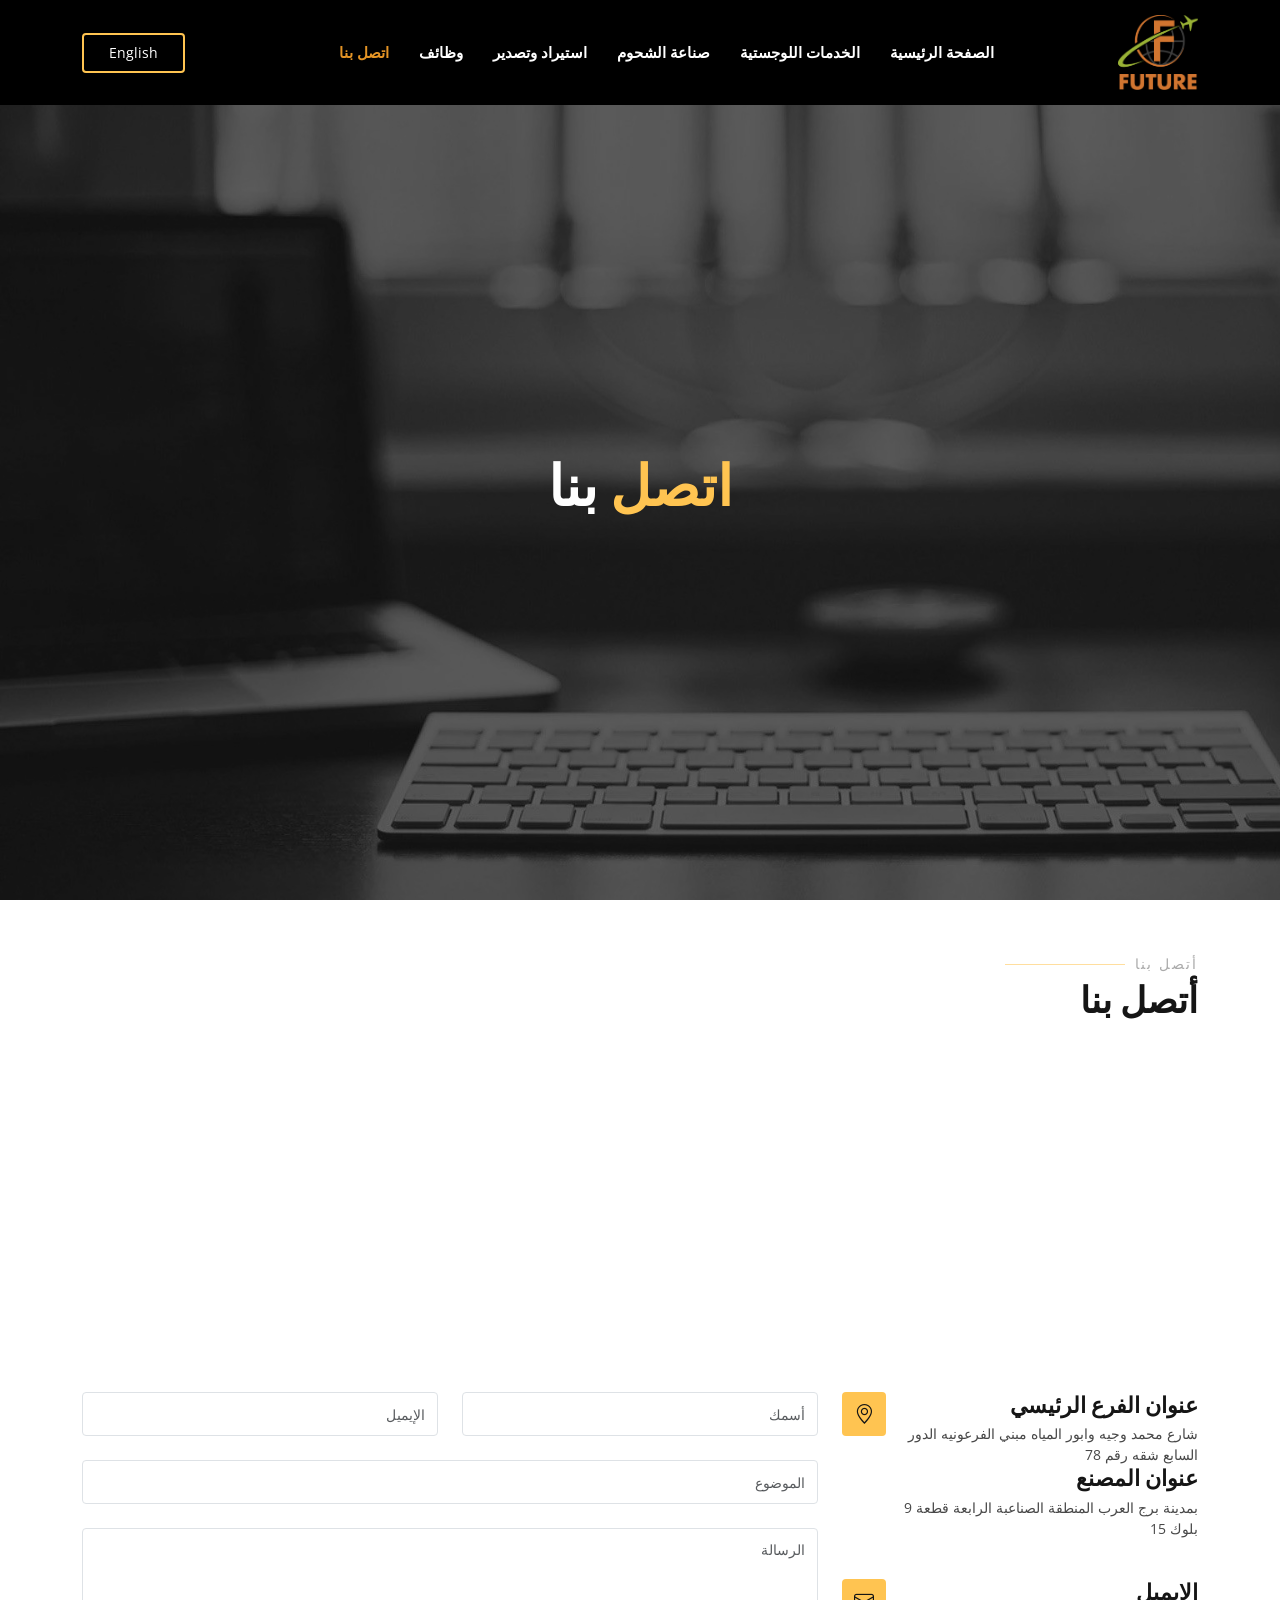
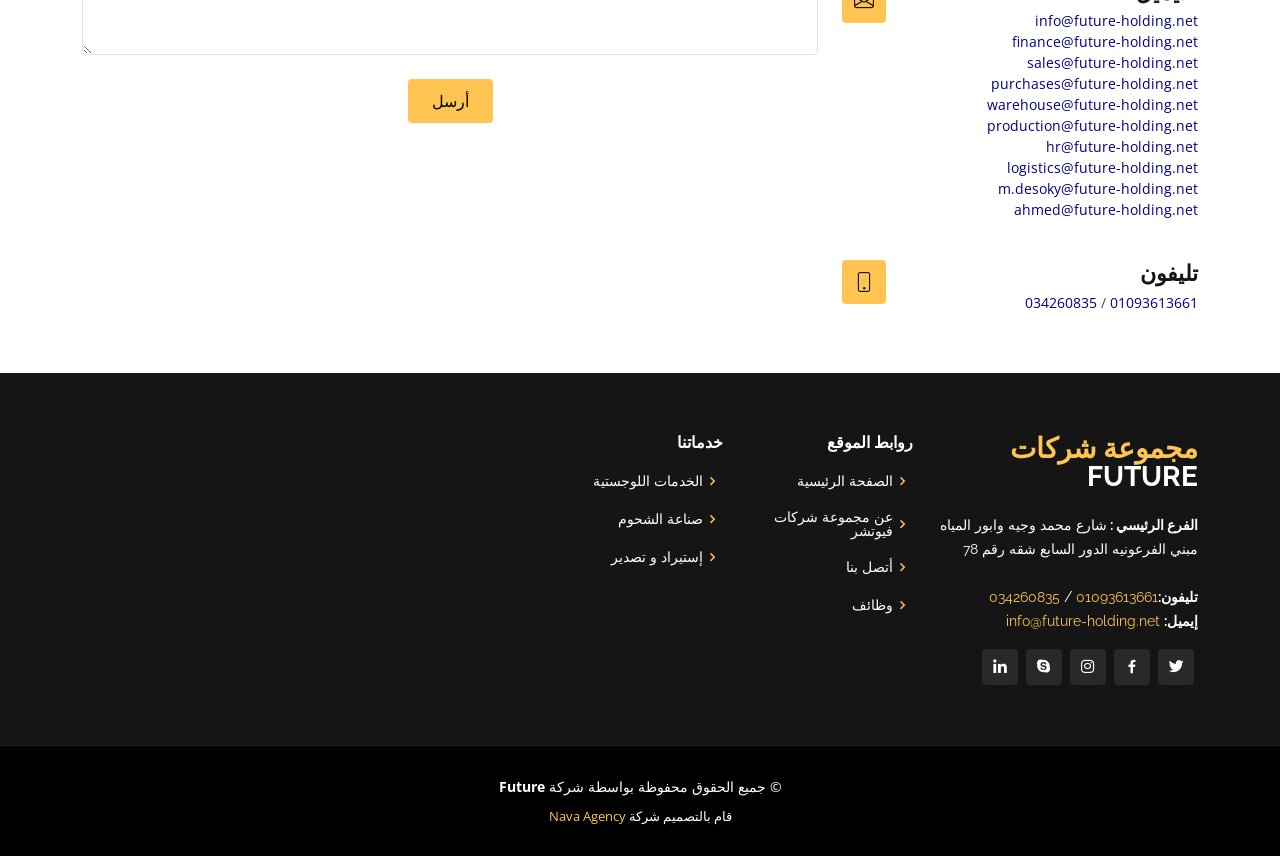
<file: اتصل بنا.html>
<!DOCTYPE html>
<html lang="ar" dir="rtl">

<head>
  <meta charset="utf-8">
  <meta content="width=device-width, initial-scale=1.0" name="viewport">

  <title>شركة future - أتصل بنا</title>
  <meta content="Future Holding company for logisitics and import and export services" name="description">
  <meta content="Future, Holding, logistics, cargo, service, import, export, food, industries, grease" name="keywords">

  <!-- Favicons -->
  <link href="assets/img/logo.jpg" rel="icon">
  <link href="assets/img/logo.jpg" rel="apple-touch-icon">

  <!-- Google Fonts -->
  <link href="https://fonts.googleapis.com/css?family=Open+Sans:300,300i,400,400i,600,600i,700,700i|Raleway:300,300i,400,400i,500,500i,600,600i,700,700i|Poppins:300,300i,400,400i,500,500i,600,600i,700,700i" rel="stylesheet">

  <!-- Vendor CSS Files -->
  <link href="assets/vendor/aos/aos.css" rel="stylesheet">
  <link href="assets/vendor/bootstrap/css/bootstrap.min.css" rel="stylesheet">
  <link href="assets/vendor/bootstrap-icons/bootstrap-icons.css" rel="stylesheet">
  <link href="assets/vendor/boxicons/css/boxicons.min.css" rel="stylesheet">
  <link href="assets/vendor/glightbox/css/glightbox.min.css" rel="stylesheet">
  <link href="assets/vendor/remixicon/remixicon.css" rel="stylesheet">
  <link href="assets/vendor/swiper/swiper-bundle.min.css" rel="stylesheet">

  <!-- Template Main CSS File -->
  <link href="assets/css/style.css" rel="stylesheet">

  <!-- =======================================================
  * Template Name: Gp
  * Updated: Jul 27 2023 with Bootstrap v5.3.1
  * Template URL: https://bootstrapmade.com/gp-free-multipurpose-html-bootstrap-template/
  * Author: BootstrapMade.com
  * License: https://bootstrapmade.com/license/
  ======================================================== -->
</head>

<body>

    <!-- ======= Header ======= -->
    <header id="header" class="fixed-top ">
      <div class="container d-flex align-items-center justify-content-lg-between">
  
        <h1 class="logo me-auto me-lg-0"><a href="الصفحة الرئيسية.html"><img src="assets/img/logo.jpg"></a></h1>
        <!-- Uncomment below if you prefer to use an image logo -->
        <!-- <a href="index.html" class="logo me-auto me-lg-0"><img src="assets/img/logo.png" alt="" class="img-fluid"></a>-->
  
        <nav id="navbar" class="navbar order-last order-lg-0">
          <ul>
            <li><a href="الصفحة الرئيسية.html">الصفحة الرئيسية</a></li>
            <li><a href="الخدمات اللوجستية.html">الخدمات اللوجستية</a></li>
            <li><a href="شحوم.html">صناعة الشحوم</a></li>
            <li><a href="استيراد وتصدير.html">استيراد وتصدير</a></li>
            <li><a href="وظائف.html">وظائف</a></li>
            <li><a class="nav-link scrollto active" href="اتصل بنا.html">اتصل بنا</a></li>
            <!-- <li class="dropdown"><a href="#services"><span>Our Services</span> <i class="bi bi-chevron-down"></i></a>
              <ul>
                <li><a href="#">Our Services</a></li>
                <li class="dropdown"><a href="#"><span>Deep Drop Down</span> <i class="bi bi-chevron-right"></i></a>
                  <ul>
                    <li><a href="logistics.html">Logistics</a></li>
                    <li><a href="industries.html">industries Service</a></li>
                    <li><a href="importexport.html">Import & Export</a></li>
                    <li><a href="#">Deep Drop Down 4</a></li>
                    <li><a href="#">Deep Drop Down 5</a></li>
                  </ul>
                </li>
                <li><a href="logistics.html">Logistics</a></li>
                <li><a href="industries.html">industries Service</a></li>
                <li><a href="importexport.html">Import & Export</a></li>
              </ul>
            </li> -->
            <!-- <li><a class="nav-link scrollto" href="#contact">Contact</a></li> -->
          </ul>
          <i class="bi bi-list mobile-nav-toggle"></i>
        </nav><!-- .navbar -->
  
        <a href="contact.html" class="get-started-btn scrollto">English</a>
  
      </div>
    </header><!-- End Header -->

  <!-- ======= Hero Section ======= -->
  <section id="hero" class="d-flex align-items-center justify-content-center" style="background:url('assets/img/contact-us.jpg');background-size:cover;">
    <div class="container" data-aos="fade-up">

      <div class="row justify-content-center" data-aos="fade-up" data-aos-delay="150">
        <div class="col-xl-6 col-lg-8">
          <h1><span>اتصل</span> بنا</h1>
          <!-- <h2>Experience we have. Results you want.</h2> -->
        </div>
      </div>

        <!-- <div class="col-xl-2 col-md-4">
          <div class="icon-box">
            <i class="ri-paint-brush-line"></i>
            <h3><a href="">Magni Dolores</a></h3>
          </div>
        </div>
        <div class="col-xl-2 col-md-4">
          <div class="icon-box">
            <i class="ri-database-2-line"></i>
            <h3><a href="">Nemos Enimade</a></h3>
          </div>
        </div> -->
      </div>

    </div>
  </section><!-- End Hero -->

  <main id="main">


    <!-- ======= Contact Section ======= -->
    <section id="contact" class="contact">
      <div class="container" data-aos="fade-up">

        <div class="section-title">
          <h2>أتصل بنا</h2>
          <p>أتصل بنا</p>
        </div>

        <div>
          <iframe style="border:0; width: 100%; height: 270px;" src="https://www.google.com/maps/embed?pb=!1m18!1m12!1m3!1d717.4519473542375!2d29.92060085633224!3d31.198673607551576!2m3!1f0!2f0!3f0!3m2!1i1024!2i768!4f13.1!3m3!1m2!1s0x14f5c3845e485a07%3A0x22b7c099d821133d!2s16%20Mohamed%20Wagih%20Ahmed%20St%2C%20Bab%20Sharqi%20WA%20Wabour%20Al%20Meyah%2C%20Bab%20Sharqi%2C%20Alexandria%20Governorate%205422012!5e0!3m2!1sen!2seg!4v1694000017578!5m2!1sen!2seg" frameborder="0" allowfullscreen></iframe>
        </div>

        <div class="row mt-5">

          <div class="col-lg-4">
            <div class="info">
              <div class="address">
                <i class="bi bi-geo-alt"></i>
                <h4>عنوان الفرع الرئيسي</h4>
                <p> شارع محمد وجيه وابور المياه مبني الفرعونيه الدور السابع شقه رقم 78  </p>
                <h4>عنوان المصنع</h4>
                <p> بمدينة برج العرب المنطقة الصناعبة الرابعة قطعة 9 بلوك 15 </p>
              </div>

              <div class="email">
                <i class="bi bi-envelope"></i>
                <h4>الايميل</h4>
                <p><a href="mailto:info@future-holding.net" style="color:darkblue">info@future-holding.net</a></p>
                <p><a href="mailto:finance@future-holding.net" style="color:darkblue">finance@future-holding.net</a></p>
                <p><a href="mailto:sales@future-holding.net" style="color:darkblue">sales@future-holding.net</a></p>
                <p><a href="mailto:purchases@future-holding.net" style="color:darkblue">purchases@future-holding.net</a></p>
                <p><a href="mailto:warehouse@future-holding.net" style="color:darkblue">warehouse@future-holding.net</a></p>
                <p><a href="mailto:production@future-holding.net" style="color:darkblue">production@future-holding.net</a></p>
                <p><a href="mailto:hr@future-holding.net" style="color:darkblue">hr@future-holding.net</a></p>
                <p><a href="mailto:logistics@future-holding.net" style="color:darkblue">logistics@future-holding.net</a></p>
                <p><a href="mailto:m.desoky@future-holding.net" style="color:darkblue">m.desoky@future-holding.net</a></p>
                <p><a href="mailto:ahmed@future-holding.net" style="color:darkblue">ahmed@future-holding.net</a></p>
              </div>

              <div class="phone">
                <i class="bi bi-phone"></i>
                <h4>تليفون</h4>
                <p><a href="tel:01093613661" style="color:darkblue">01093613661</a> / <a href="tel:034260835" style="color:darkblue">034260835</a></p>
              </div>

            </div>

          </div>

          <div class="col-lg-8 mt-5 mt-lg-0">

            <form action="forms/contact.php" method="post" role="form" class="php-email-form">
              <div class="row">
                <div class="col-md-6 form-group">
                  <input type="text" name="name" class="form-control" id="name" placeholder="أسمك" required>
                </div>
                <div class="col-md-6 form-group mt-3 mt-md-0">
                  <input type="email" class="form-control" name="email" id="email" placeholder="الإيميل" required>
                </div>
              </div>
              <div class="form-group mt-3">
                <input type="text" class="form-control" name="subject" id="subject" placeholder="الموضوع" required>
              </div>
              <div class="form-group mt-3">
                <textarea class="form-control" name="message" rows="5" placeholder="الرسالة" required></textarea>
              </div>
              <div class="my-3">
                <div class="loading">تحميل</div>
                <div class="error-message"></div>
                <div class="sent-message">تم الإرسال</div>
              </div>
              <div class="text-center"><button type="submit"><a href="mailto:info@future-holding.net" style="color:black">أرسل</a></button></div>
            </form>

          </div>

        </div>

      </div>
    </section><!-- End Contact Section -->

  </main><!-- End #main -->

<!-- ======= Footer ======= -->
<footer id="footer">
  <div class="footer-top">
    <div class="container">
      <div class="row">

        <div class="col-lg-3 col-md-6">
          <div class="footer-info">
            <h3> <span>مجموعة شركات  </span> Future</h3>
            <p>
              <strong>الفرع الرئيسي : </strong>شارع محمد وجيه وابور المياه مبني الفرعونيه الدور السابع شقه رقم 78 <br><br>
              <strong>تليفون:</strong><a href="tel:01093613661">01093613661</a> / <a href="te:034260835">034260835</a><br>
              <strong>إيميل:</strong> <a href="mailto:info@future-holding.net">info@future-holding.net</a><br>
            </p>
            <div class="social-links mt-3">
              <a href="#" class="twitter"><i class="bx bxl-twitter"></i></a>
              <a href="#" class="facebook"><i class="bx bxl-facebook"></i></a>
              <a href="#" class="instagram"><i class="bx bxl-instagram"></i></a>
              <a href="#" class="google-plus"><i class="bx bxl-skype"></i></a>
              <a href="#" class="linkedin"><i class="bx bxl-linkedin"></i></a>
            </div>
          </div>
        </div>

        <div class="col-lg-2 col-md-6 footer-links">
          <h4>روابط الموقع</h4>
          <ul>
            <li><i class="bx bx-chevron-right"></i> <a href="الصفحة الرئيسية.html">الصفحة الرئيسية</a></li>
            <li><i class="bx bx-chevron-right"></i> <a href="الصفحة الرئيسية.html#aboutus">عن مجموعة شركات فيوتشر</a></li>
            <li><i class="bx bx-chevron-right"></i> <a href="اتصل بنا.html">أتصل بنا</a></li>
            <li><i class="bx bx-chevron-right"></i> <a href="وظائف.html">وظائف</a></li>
          </ul>
        </div>

        <div class="col-lg-3 col-md-6 footer-links">
          <h4>خدماتنا</h4>
          <ul>

            <li><i class="bx bx-chevron-right"></i> <a href="الخدمات اللوجستية.html">الخدمات اللوجستية</a></li>
            <li><i class="bx bx-chevron-right"></i> <a href="شحوم.html">صناعة الشحوم</a></li>
            <li><i class="bx bx-chevron-right"></i> <a href="استيراد وتصدير.html">إستيراد و تصدير</a></li>
          </ul>
        </div>

        <!-- <div class="col-lg-4 col-md-6 footer-newsletter">
          <h4>Our Newsletter</h4>
          <p>Tamen quem nulla quae legam multos aute sint culpa legam noster magna</p>
          <form action="" method="post">
            <input type="email" name="email"><input type="submit" value="Subscribe">
          </form>

        </div> -->

      </div>
    </div>
  </div>

  <div class="container">
    <div class="copyright">
      &copy; جميع الحقوق محفوظة بواسطة شركة  <strong><span>Future </span></strong> 
    </div>
    <div class="credits">
      <!-- All the links in the footer should remain intact. -->
      <!-- You can delete the links only if you purchased the pro version. -->
      <!-- Licensing information: https://bootstrapmade.com/license/ -->
      <!-- Purchase the pro version with working PHP/AJAX contact form: https://bootstrapmade.com/gp-free-multipurpose-html-bootstrap-template/ -->
      قام بالتصميم شركة <a href="https://www.navamarketingagency.com">Nava Agency</a> 
    </div>
  </div>
</footer><!-- End Footer -->


  <div id="preloader"></div>
  <a href="#" class="back-to-top d-flex align-items-center justify-content-center"><i class="bi bi-arrow-up-short"></i></a>

  <!-- Vendor JS Files -->
  <script src="assets/vendor/purecounter/purecounter_vanilla.js"></script>
  <script src="assets/vendor/aos/aos.js"></script>
  <script src="assets/vendor/bootstrap/js/bootstrap.bundle.min.js"></script>
  <script src="assets/vendor/glightbox/js/glightbox.min.js"></script>
  <script src="assets/vendor/isotope-layout/isotope.pkgd.min.js"></script>
  <script src="assets/vendor/swiper/swiper-bundle.min.js"></script>
  <script src="assets/vendor/php-email-form/validate.js"></script>

  <!-- Template Main JS File -->
  <script src="assets/js/main.js"></script>

</body>

</html>
</file>
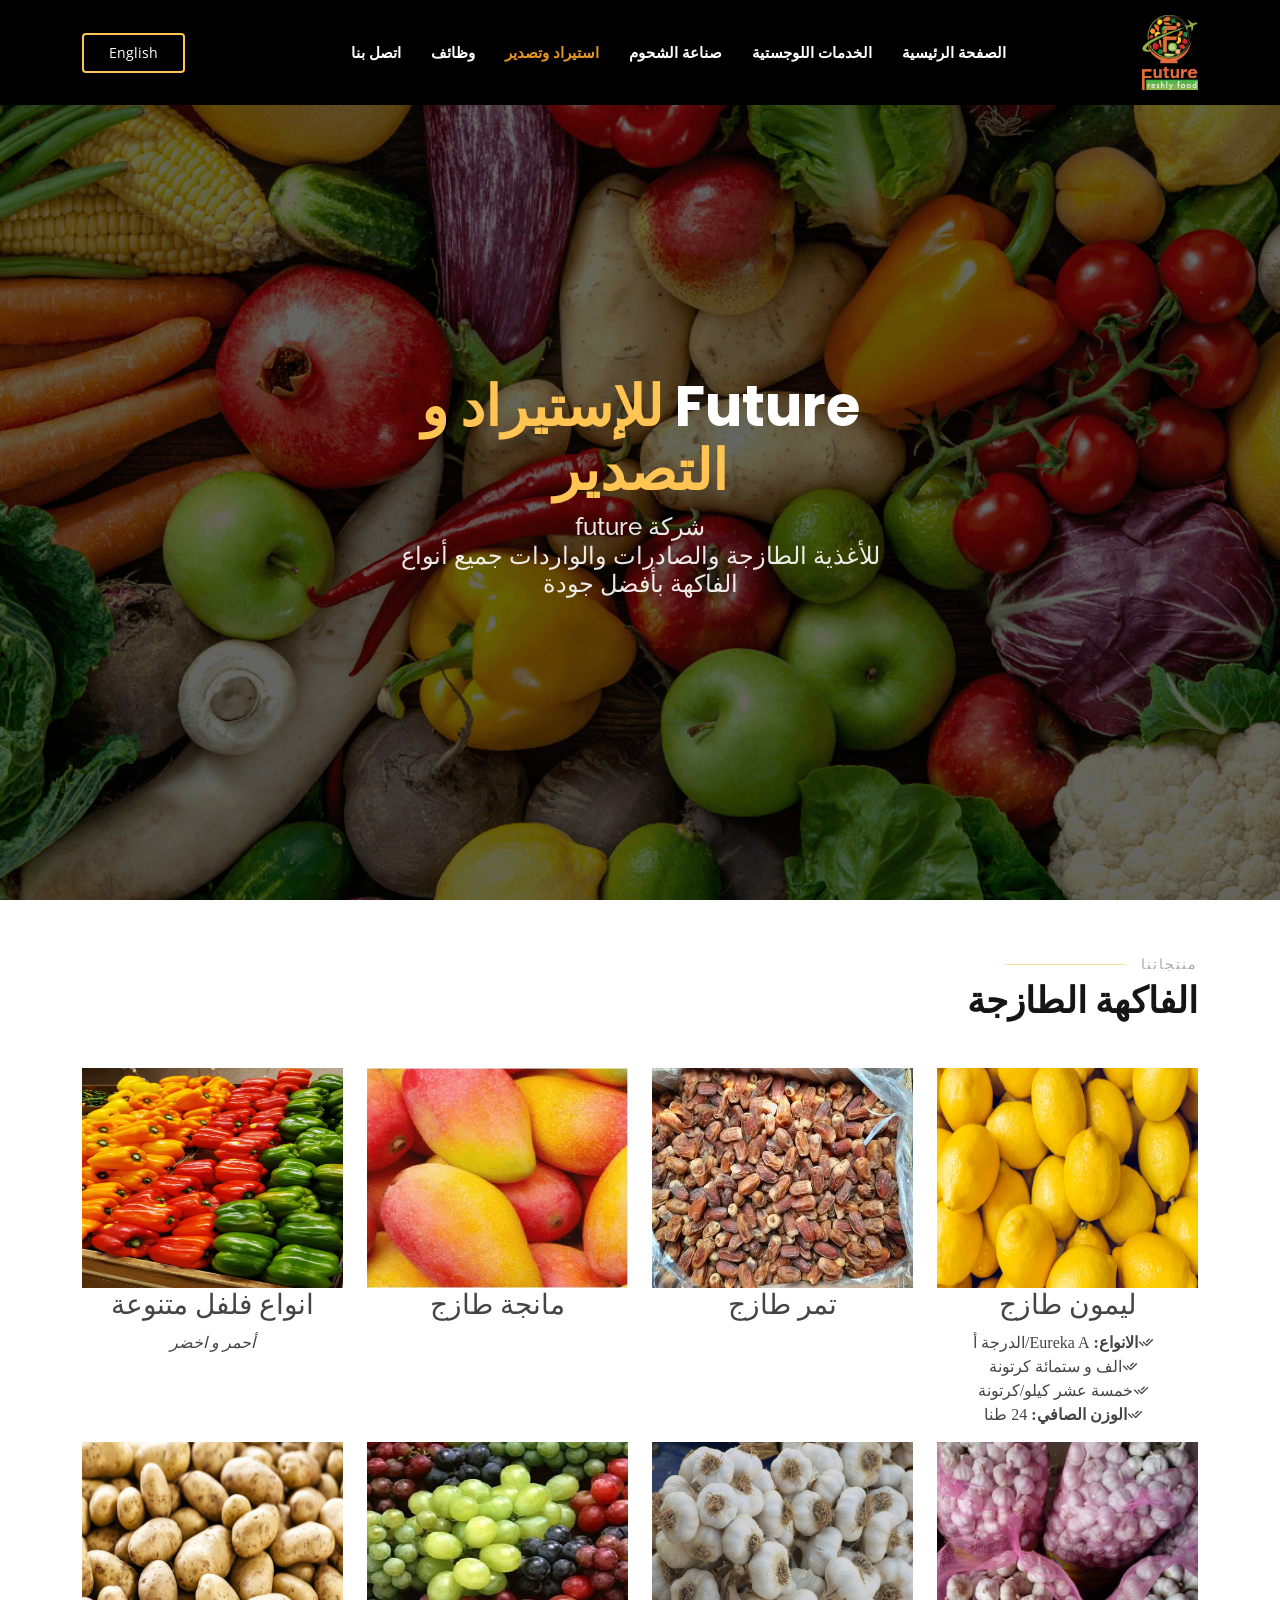
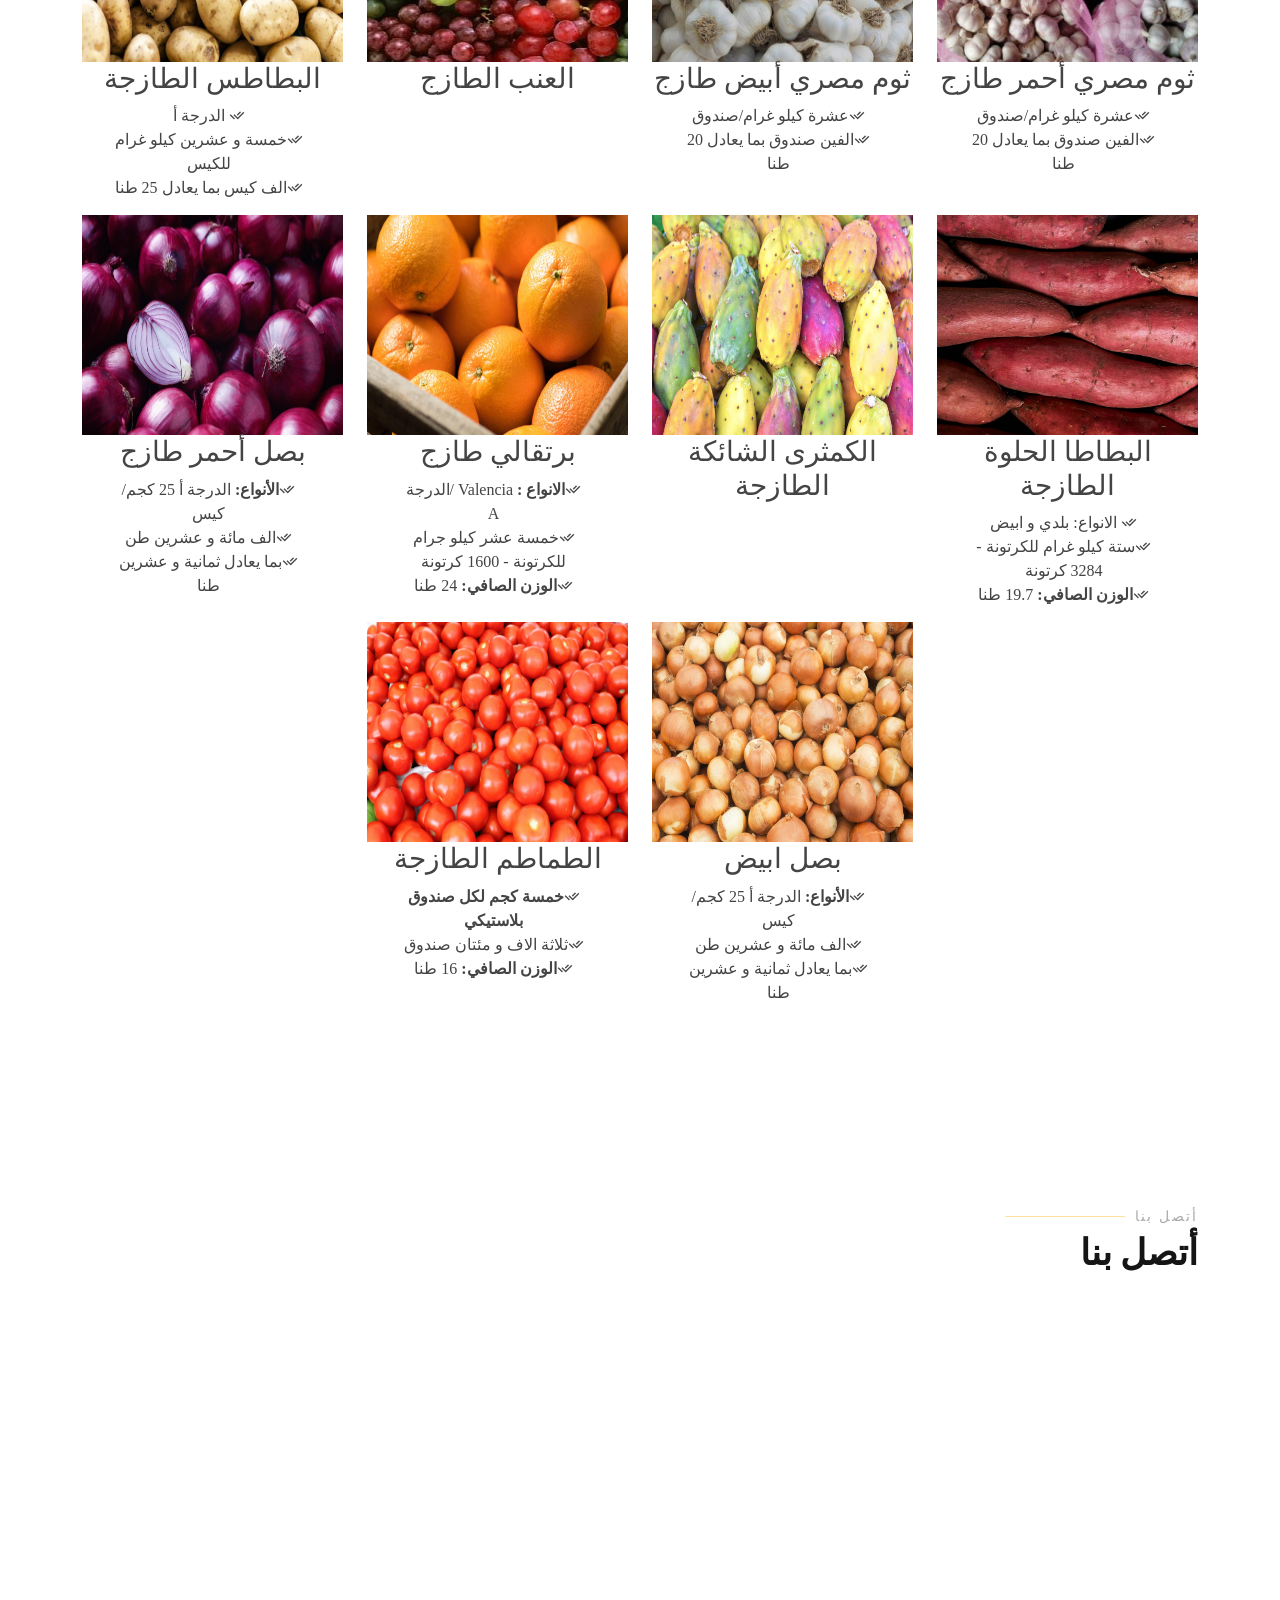
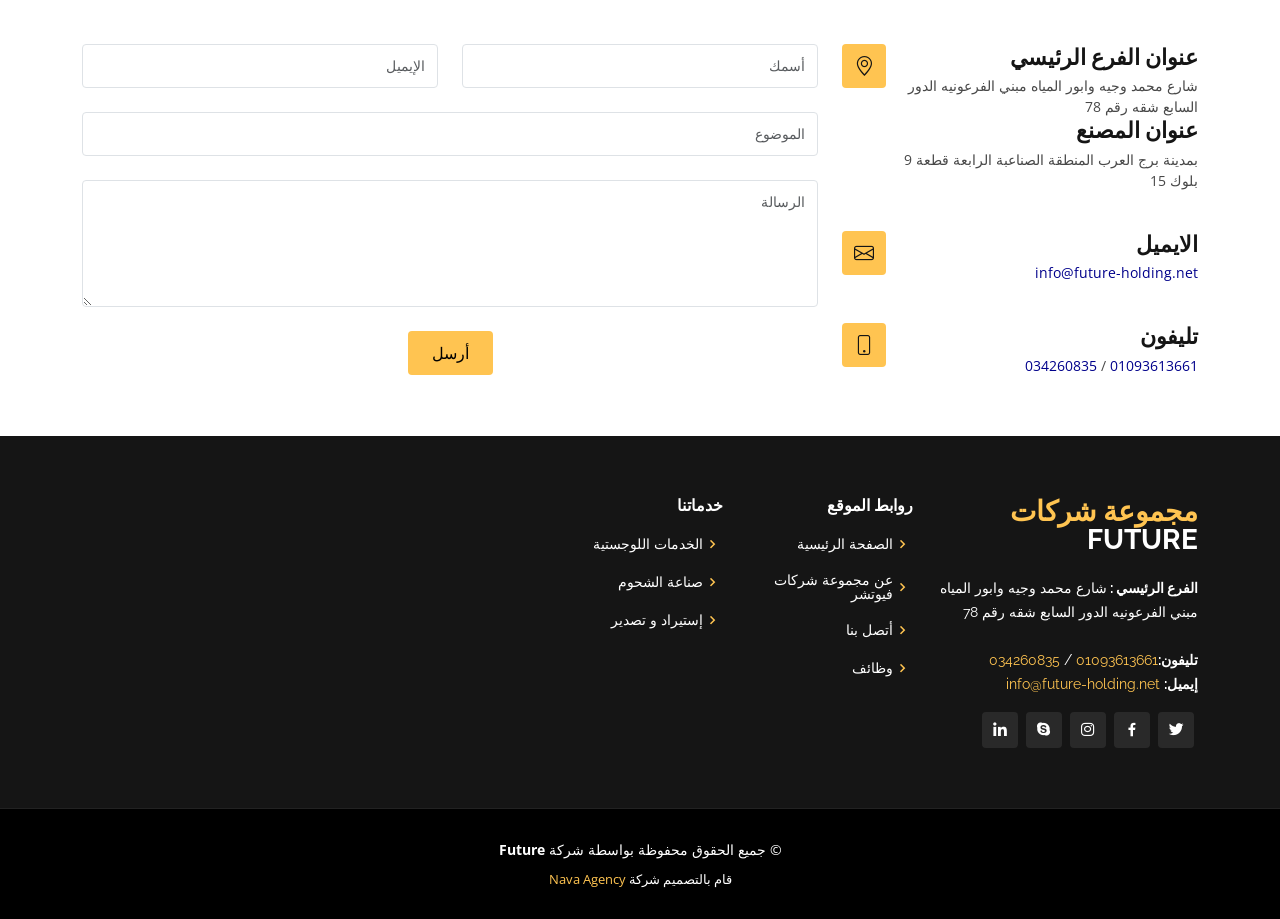
<file: استيراد وتصدير.html>
<!DOCTYPE html>
<html lang="ar" dir="rtl">

<head>
  <meta charset="utf-8">
  <meta content="width=device-width, initial-scale=1.0" name="viewport">

  <title>Future للإستيراد و التصدير</title>
  <meta content="Future Holding company for logisitics and import and export services" name="description">
  <meta content="Future, Holding, logistics, cargo, service, import, export, food" name="keywords">

  <!-- Favicons -->
  <link href="assets/img/freshlyfood-logo.png" rel="icon">
  <link href="assets/img/freshlyfood-logo.png" rel="apple-touch-icon">

  <!-- Google Fonts -->
  <link href="https://fonts.googleapis.com/css?family=Open+Sans:300,300i,400,400i,600,600i,700,700i|Raleway:300,300i,400,400i,500,500i,600,600i,700,700i|Poppins:300,300i,400,400i,500,500i,600,600i,700,700i" rel="stylesheet">

  <!-- Vendor CSS Files -->
  <link href="assets/vendor/aos/aos.css" rel="stylesheet">
  <link href="assets/vendor/bootstrap/css/bootstrap.min.css" rel="stylesheet">
  <link href="assets/vendor/bootstrap-icons/bootstrap-icons.css" rel="stylesheet">
  <link href="assets/vendor/boxicons/css/boxicons.min.css" rel="stylesheet">
  <link href="assets/vendor/glightbox/css/glightbox.min.css" rel="stylesheet">
  <link href="assets/vendor/remixicon/remixicon.css" rel="stylesheet">
  <link href="assets/vendor/swiper/swiper-bundle.min.css" rel="stylesheet">

  <!-- Template Main CSS File -->
  <link href="assets/css/style.css" rel="stylesheet">

  <!-- =======================================================
  * Template Name: Gp
  * Updated: Jul 27 2023 with Bootstrap v5.3.1
  * Template URL: https://bootstrapmade.com/gp-free-multipurpose-html-bootstrap-template/
  * Author: BootstrapMade.com
  * License: https://bootstrapmade.com/license/
  ======================================================== -->
</head>

<body>

    <!-- ======= Header ======= -->
    <header id="header" class="fixed-top ">
      <div class="container d-flex align-items-center justify-content-lg-between">
  
        <h1 class="logo me-auto me-lg-0"><a href="الصفحة الرئيسية.html"><img src="assets/img/freshlyfood-logo.png"></a></h1>
        <!-- Uncomment below if you prefer to use an image logo -->
        <!-- <a href="index.html" class="logo me-auto me-lg-0"><img src="assets/img/logo.png" alt="" class="img-fluid"></a>-->
  
        <nav id="navbar" class="navbar order-last order-lg-0">
          <ul>
            <li><a href="الصفحة الرئيسية.html">الصفحة الرئيسية</a></li>
            <li><a href="الخدمات اللوجستية.html">الخدمات اللوجستية</a></li>
            <li><a href="شحوم.html">صناعة الشحوم</a></li>
            <li><a class="nav-link scrollto active" href="استيراد وتصدير.html">استيراد وتصدير</a></li>
            <li><a href="وظائف.html">وظائف</a></li>
            <li><a href="اتصل بنا.html">اتصل بنا</a></li>
            <!-- <li class="dropdown"><a href="#services"><span>Our Services</span> <i class="bi bi-chevron-down"></i></a>
              <ul>
                <li><a href="#">Our Services</a></li>
                <li class="dropdown"><a href="#"><span>Deep Drop Down</span> <i class="bi bi-chevron-right"></i></a>
                  <ul>
                    <li><a href="logistics.html">Logistics</a></li>
                    <li><a href="industries.html">industries Service</a></li>
                    <li><a href="importexport.html">Import & Export</a></li>
                    <li><a href="#">Deep Drop Down 4</a></li>
                    <li><a href="#">Deep Drop Down 5</a></li>
                  </ul>
                </li>
                <li><a href="logistics.html">Logistics</a></li>
                <li><a href="industries.html">industries Service</a></li>
                <li><a href="importexport.html">Import & Export</a></li>
              </ul>
            </li> -->
            <!-- <li><a class="nav-link scrollto" href="#contact">Contact</a></li> -->
          </ul>
          <i class="bi bi-list mobile-nav-toggle"></i>
        </nav><!-- .navbar -->
  
        <a href="importexport.html" class="get-started-btn scrollto">English</a>
  
      </div>
    </header><!-- End Header -->

  <!-- ======= Hero Section ======= -->
  <section id="hero" class="d-flex align-items-center justify-content-center" style="background: url('./assets/img/products/freshlyfood/freshlyfood-banner.jpg') top center; background-size:cover;">
    <div class="container" data-aos="fade-up">

      <div class="row justify-content-center" data-aos="fade-up" data-aos-delay="150">
        <div class="col-xl-6 col-lg-8">
          <h1>Future <span>للإستيراد و التصدير</span></h1>
          <h2>
            شركة future<br>
             للأغذية الطازجة والصادرات والواردات جميع أنواع الفاكهة بأفضل جودة
          </h2>
        </div>
      </div>


    </div>
  </section><!-- End Hero -->

  <main id="main">

    <!-- ======= About Section ======= -->
    <section id="about" class="about">
      <div class="container" data-aos="fade-up">
        <div class="section-title">
          <h2>منتجاتنا </h2>
          <p>الفاكهة الطازجة  </p>
        </div>

        <div class="row">
          <div class="col-lg-3 text-center align-items-center" data-aos="fade-right" data-aos-delay="100" >
            <img src="assets/img/products/freshlyfood/Fresh Lemon.jpg" class="img-fluid" alt="" style="height: 220px; width: 310px;">
            <h3>ليمون طازج </h3>

            <ul>
              <i class="ri-check-double-line"><strong>الانواع:</strong> Eureka A/الدرجة أ</i><br>
              <i class="ri-check-double-line">الف و ستمائة كرتونة</i><br>
              <i class="ri-check-double-line">خمسة عشر كيلو/كرتونة</i><br>
              <i class="ri-check-double-line"><strong>الوزن الصافي:</strong> 24 طنا </i>
            </ul>
          </div>

          <div class="col-lg-3 text-center align-items-center" data-aos="fade-right" data-aos-delay="100">
            <img src="assets/img/products/freshlyfood/Fresh dates.jpg" class="img-fluid" alt="" style="height: 220px; width: 310px;">
            <h3>تمر طازج</h3>
            <p class="fst-italic">
              </p>
          </div>

          <div class="col-lg-3 text-center align-items-center" data-aos="fade-left" data-aos-delay="100">
            <img src="assets/img/products/freshlyfood/Fresh Mango.jpg" class="img-fluid" alt="" style="height: 220px; width: 310px;">
            <h3>مانجة طازج</h3>
            <p class="fst-italic"></p>
          </div>

          <div class="col-lg-3 text-center align-items-center" data-aos="fade-left" data-aos-delay="100">
            <img src="assets/img/products/freshlyfood/pepper.jpg" class="img-fluid" alt="" style="height: 220px; width: 310px;">
            <h3>انواع فلفل متنوعة</h3>
            <p class="fst-italic">أحمر و اخضر</p>
          </div>

          <div class="col-lg-3 text-center align-items-center" data-aos="fade-right" data-aos-delay="100">
            <img src="assets/img/products/freshlyfood/Fresh Red Egyptian Garlic.jpg" class="img-fluid" alt="" style="height: 220px; width: 310px;">
            <h3>ثوم مصري أحمر طازج</h3>
            <ul>
              <i class="ri-check-double-line">عشرة كيلو غرام/صندوق</i><br>
              <i class="ri-check-double-line">الفين صندوق بما يعادل 20 طنا</i><br>

            </ul>
          </div>

          <div class="col-lg-3 text-center align-items-center" data-aos="fade-right" data-aos-delay="100">
            <img src="assets/img/products/freshlyfood/Fresh White Egyptian Garlic.jpg" class="img-fluid" alt="" style="height: 220px; width: 310px;">
            <h3>ثوم مصري أبيض طازج</h3>
            <ul>
              <i class="ri-check-double-line">عشرة كيلو غرام/صندوق</i><br>
              <i class="ri-check-double-line">الفين صندوق بما يعادل 20 طنا</i><br>
            </ul>
          </div>

          <div class="col-lg-3 text-center align-items-center" data-aos="fade-left" data-aos-delay="100">
            <img src="assets/img/products/freshlyfood/Fresh grapes.jpg" class="img-fluid" alt="" style="height: 220px; width: 310px;">
            <h3>العنب الطازج</h3>
            <p class="fst-italic"></p>
          </div>

          <div class="col-lg-3 text-center align-items-center" data-aos="fade-left" data-aos-delay="100">
            <img src="assets/img/products/freshlyfood/FRESH POTATOES.jpg" class="img-fluid" alt="" style="height: 220px; width: 310px;">
            <h3>البطاطس الطازجة</h3>
            <!-- <p class="fst-italic">ASPUNTA:</p> -->
            <ul>
              <i class="ri-check-double-line"> الدرجة أ</i><br>
              <i class="ri-check-double-line">خمسة و عشرين كيلو غرام للكيس</i><br>
              <i class="ri-check-double-line">الف كيس بما يعادل 25 طنا</i><br>
            </ul>
          </div>

          <div class="col-lg-3 text-center align-items-center" data-aos="fade-right" data-aos-delay="100">
            <img src="assets/img/products/freshlyfood/FRESH SWEET POTATOES.jpg" class="img-fluid" alt="" style="height: 220px; width: 310px;">
            <h3>البطاطا الحلوة الطازجة</h3>
            <ul>
              <i class="ri-check-double-line"> الانواع: بلدي و ابيض</i><br>
              <i class="ri-check-double-line">ستة كيلو غرام للكرتونة - 3284 كرتونة</strong></i><br>
              <i class="ri-check-double-line"><strong>الوزن الصافي:</strong> 19.7 طنا</i>
            </ul>
          </div>

          <div class="col-lg-3 text-center align-items-center" data-aos="fade-right" data-aos-delay="100">
            <img src="assets/img/products/freshlyfood/Fresh prickly pear.jpg" class="img-fluid" alt="" style="height: 220px; width: 310px;">
            <h3>الكمثرى الشائكة الطازجة</h3>
            <p class="fst-italic"></p>
          </div>

          <div class="col-lg-3 text-center align-items-center" data-aos="fade-left" data-aos-delay="100">
            <img src="assets/img/products/freshlyfood/Fresh Orange.jpg" class="img-fluid" alt="" style="height: 220px; width: 310px;">
            <h3>برتقالي طازج</h3>
            <ul>
              <i class="ri-check-double-line"><strong>الانواع :</strong> Valencia /الدرجة A</i><br>
              <i class="ri-check-double-line">خمسة عشر كيلو جرام للكرتونة - 1600 كرتونة</i><br>
              <i class="ri-check-double-line"><strong>الوزن الصافي:</strong> 24 طنا</i>
            </ul>
          </div>
          <div class="col-lg-3 text-center align-items-center" data-aos="fade-left" data-aos-delay="100">
            <img src="assets/img/products/freshlyfood/Fresh Red Onion.jpg" class="img-fluid" alt="" style="height: 220px; width: 310px;">
            <h3>بصل أحمر طازج </h3>
            <ul>
              <i class="ri-check-double-line"><strong>الأنواع:</strong> الدرجة أ 25 كجم/كيس</i><br>
              <i class="ri-check-double-line">الف مائة و عشرين طن</i><br>
              <i class="ri-check-double-line">بما يعادل ثمانية و عشرين طنا</i><br>
            </ul>
          </div>
          <div class="col-lg-3 text-center align-items-center" data-aos="fade-left" data-aos-delay="100">

          </div>

          <div class="col-lg-3 text-center align-items-center" data-aos="fade-right" data-aos-delay="100">
            <img src="assets/img/products/freshlyfood/Fresh Golden Onion.jpg" class="img-fluid" alt=" " style="height: 220px; width: 310px;">
            <h3>بصل ابيض</h3>
            <ul>
              <i class="ri-check-double-line"><strong>الأنواع:</strong> الدرجة أ 25 كجم/كيس</i><br>
              <i class="ri-check-double-line">الف مائة و عشرين طن</i><br>
              <i class="ri-check-double-line">بما يعادل ثمانية و عشرين طنا</i><br>
            </ul>
          </div>

          <div class="col-lg-3 text-center align-items-center" data-aos="fade-left" data-aos-delay="100">
            <img src="assets/img/products/freshlyfood/Fresh Tomatoes.jpg" class="img-fluid" alt="" style="height: 220px; width: 310px;">
            <h3>الطماطم الطازجة</h3>
            <ul>
              <i class="ri-check-double-line"><strong>خمسة كجم لكل صندوق بلاستيكي</strong></i><br>
              <i class="ri-check-double-line">ثلاثة الاف و مئتان صندوق</i><br>
              <i class="ri-check-double-line"><strong>الوزن الصافي:</strong> 16 طنا</i>
            </ul>
          </div>

          </div>
          <br>
          <br>
          <br>


        </div>

      </div>
    </section><!-- End About Section -->

    <!-- ======= Contact Section ======= -->
    <section id="contact" class="contact">
      <div class="container" data-aos="fade-up">

        <div class="section-title">
          <h2>أتصل بنا</h2>
          <p>أتصل بنا</p>
        </div>

        <div>
          <iframe style="border:0; width: 100%; height: 270px;" src="https://www.google.com/maps/embed?pb=!1m18!1m12!1m3!1d717.4519473542375!2d29.92060085633224!3d31.198673607551576!2m3!1f0!2f0!3f0!3m2!1i1024!2i768!4f13.1!3m3!1m2!1s0x14f5c3845e485a07%3A0x22b7c099d821133d!2s16%20Mohamed%20Wagih%20Ahmed%20St%2C%20Bab%20Sharqi%20WA%20Wabour%20Al%20Meyah%2C%20Bab%20Sharqi%2C%20Alexandria%20Governorate%205422012!5e0!3m2!1sen!2seg!4v1694000017578!5m2!1sen!2seg" frameborder="0" allowfullscreen></iframe>
        </div>

        <div class="row mt-5">

          <div class="col-lg-4">
            <div class="info">
              <div class="address">
                <i class="bi bi-geo-alt"></i>
                <h4>عنوان الفرع الرئيسي</h4>
                <p> شارع محمد وجيه وابور المياه مبني الفرعونيه الدور السابع شقه رقم 78  </p>
                <h4>عنوان المصنع</h4>
                <p> بمدينة برج العرب المنطقة الصناعبة الرابعة قطعة 9 بلوك 15 </p>
              </div>

              <div class="email">
                <i class="bi bi-envelope"></i>
                <h4>الايميل</h4>
                <p><a href="mailto:info@future-holding.net" style="color:darkblue">info@future-holding.net</a></p>
              </div>

              <div class="phone">
                <i class="bi bi-phone"></i>
                <h4>تليفون</h4>
                <p><a href="tel:01093613661" style="color:darkblue">01093613661</a> / <a href="tel:034260835" style="color:darkblue">034260835</a></p>
              </div>

            </div>

          </div>

          <div class="col-lg-8 mt-5 mt-lg-0">

            <form action="forms/contact.php" method="post" role="form" class="php-email-form">
              <div class="row">
                <div class="col-md-6 form-group">
                  <input type="text" name="name" class="form-control" id="name" placeholder="أسمك" required>
                </div>
                <div class="col-md-6 form-group mt-3 mt-md-0">
                  <input type="email" class="form-control" name="email" id="email" placeholder="الإيميل" required>
                </div>
              </div>
              <div class="form-group mt-3">
                <input type="text" class="form-control" name="subject" id="subject" placeholder="الموضوع" required>
              </div>
              <div class="form-group mt-3">
                <textarea class="form-control" name="message" rows="5" placeholder="الرسالة" required></textarea>
              </div>
              <div class="my-3">
                <div class="loading">تحميل</div>
                <div class="error-message"></div>
                <div class="sent-message">تم الإرسال</div>
              </div>
              <div class="text-center"><button type="submit"><a href="mailto:info@future-holding.net" style="color:black">أرسل</a></button></div>
            </form>

          </div>

        </div>

      </div>
    </section><!-- End Contact Section -->

</main><!-- End #main -->

<!-- ======= Footer ======= -->
<footer id="footer">
  <div class="footer-top">
    <div class="container">
      <div class="row">

        <div class="col-lg-3 col-md-6">
          <div class="footer-info">
            <h3> <span>مجموعة شركات  </span> Future</h3>
            <p>
              <strong>الفرع الرئيسي : </strong>شارع محمد وجيه وابور المياه مبني الفرعونيه الدور السابع شقه رقم 78 <br><br>
              <strong>تليفون:</strong><a href="tel:01093613661">01093613661</a> / <a href="te:034260835">034260835</a><br>
              <strong>إيميل:</strong> <a href="mailto:info@future-holding.net">info@future-holding.net</a><br>
            </p>
            <div class="social-links mt-3">
              <a href="#" class="twitter"><i class="bx bxl-twitter"></i></a>
              <a href="#" class="facebook"><i class="bx bxl-facebook"></i></a>
              <a href="#" class="instagram"><i class="bx bxl-instagram"></i></a>
              <a href="#" class="google-plus"><i class="bx bxl-skype"></i></a>
              <a href="#" class="linkedin"><i class="bx bxl-linkedin"></i></a>
            </div>
          </div>
        </div>

        <div class="col-lg-2 col-md-6 footer-links">
          <h4>روابط الموقع</h4>
          <ul>
            <li><i class="bx bx-chevron-right"></i> <a href="الصفحة الرئيسية.html">الصفحة الرئيسية</a></li>
            <li><i class="bx bx-chevron-right"></i> <a href="الصفحة الرئيسية.html#aboutus">عن مجموعة شركات فيوتشر</a></li>
            <li><i class="bx bx-chevron-right"></i> <a href="اتصل بنا.html">أتصل بنا</a></li>
            <li><i class="bx bx-chevron-right"></i> <a href="وظائف.html">وظائف</a></li>
          </ul>
        </div>

        <div class="col-lg-3 col-md-6 footer-links">
          <h4>خدماتنا</h4>
          <ul>

            <li><i class="bx bx-chevron-right"></i> <a href="الخدمات اللوجستية.html">الخدمات اللوجستية</a></li>
            <li><i class="bx bx-chevron-right"></i> <a href="شحوم.html">صناعة الشحوم</a></li>
            <li><i class="bx bx-chevron-right"></i> <a href="استيراد وتصدير.html">إستيراد و تصدير</a></li>
          </ul>
        </div>

        <!-- <div class="col-lg-4 col-md-6 footer-newsletter">
          <h4>Our Newsletter</h4>
          <p>Tamen quem nulla quae legam multos aute sint culpa legam noster magna</p>
          <form action="" method="post">
            <input type="email" name="email"><input type="submit" value="Subscribe">
          </form>

        </div> -->

      </div>
    </div>
  </div>

  <div class="container">
    <div class="copyright">
      &copy; جميع الحقوق محفوظة بواسطة شركة  <strong><span>Future </span></strong> 
    </div>
    <div class="credits">
      <!-- All the links in the footer should remain intact. -->
      <!-- You can delete the links only if you purchased the pro version. -->
      <!-- Licensing information: https://bootstrapmade.com/license/ -->
      <!-- Purchase the pro version with working PHP/AJAX contact form: https://bootstrapmade.com/gp-free-multipurpose-html-bootstrap-template/ -->
      قام بالتصميم شركة <a href="https://www.navamarketingagency.com">Nava Agency</a> 
    </div>
  </div>
</footer><!-- End Footer -->


  <div id="preloader"></div>
  <a href="#" class="back-to-top d-flex align-items-center justify-content-center"><i class="bi bi-arrow-up-short"></i></a>

  <!-- Vendor JS Files -->
  <script src="assets/vendor/purecounter/purecounter_vanilla.js"></script>
  <script src="assets/vendor/aos/aos.js"></script>
  <script src="assets/vendor/bootstrap/js/bootstrap.bundle.min.js"></script>
  <script src="assets/vendor/glightbox/js/glightbox.min.js"></script>
  <script src="assets/vendor/isotope-layout/isotope.pkgd.min.js"></script>
  <script src="assets/vendor/swiper/swiper-bundle.min.js"></script>
  <script src="assets/vendor/php-email-form/validate.js"></script>

  <!-- Template Main JS File -->
  <script src="assets/js/main.js"></script>

</body>

</html>
</file>
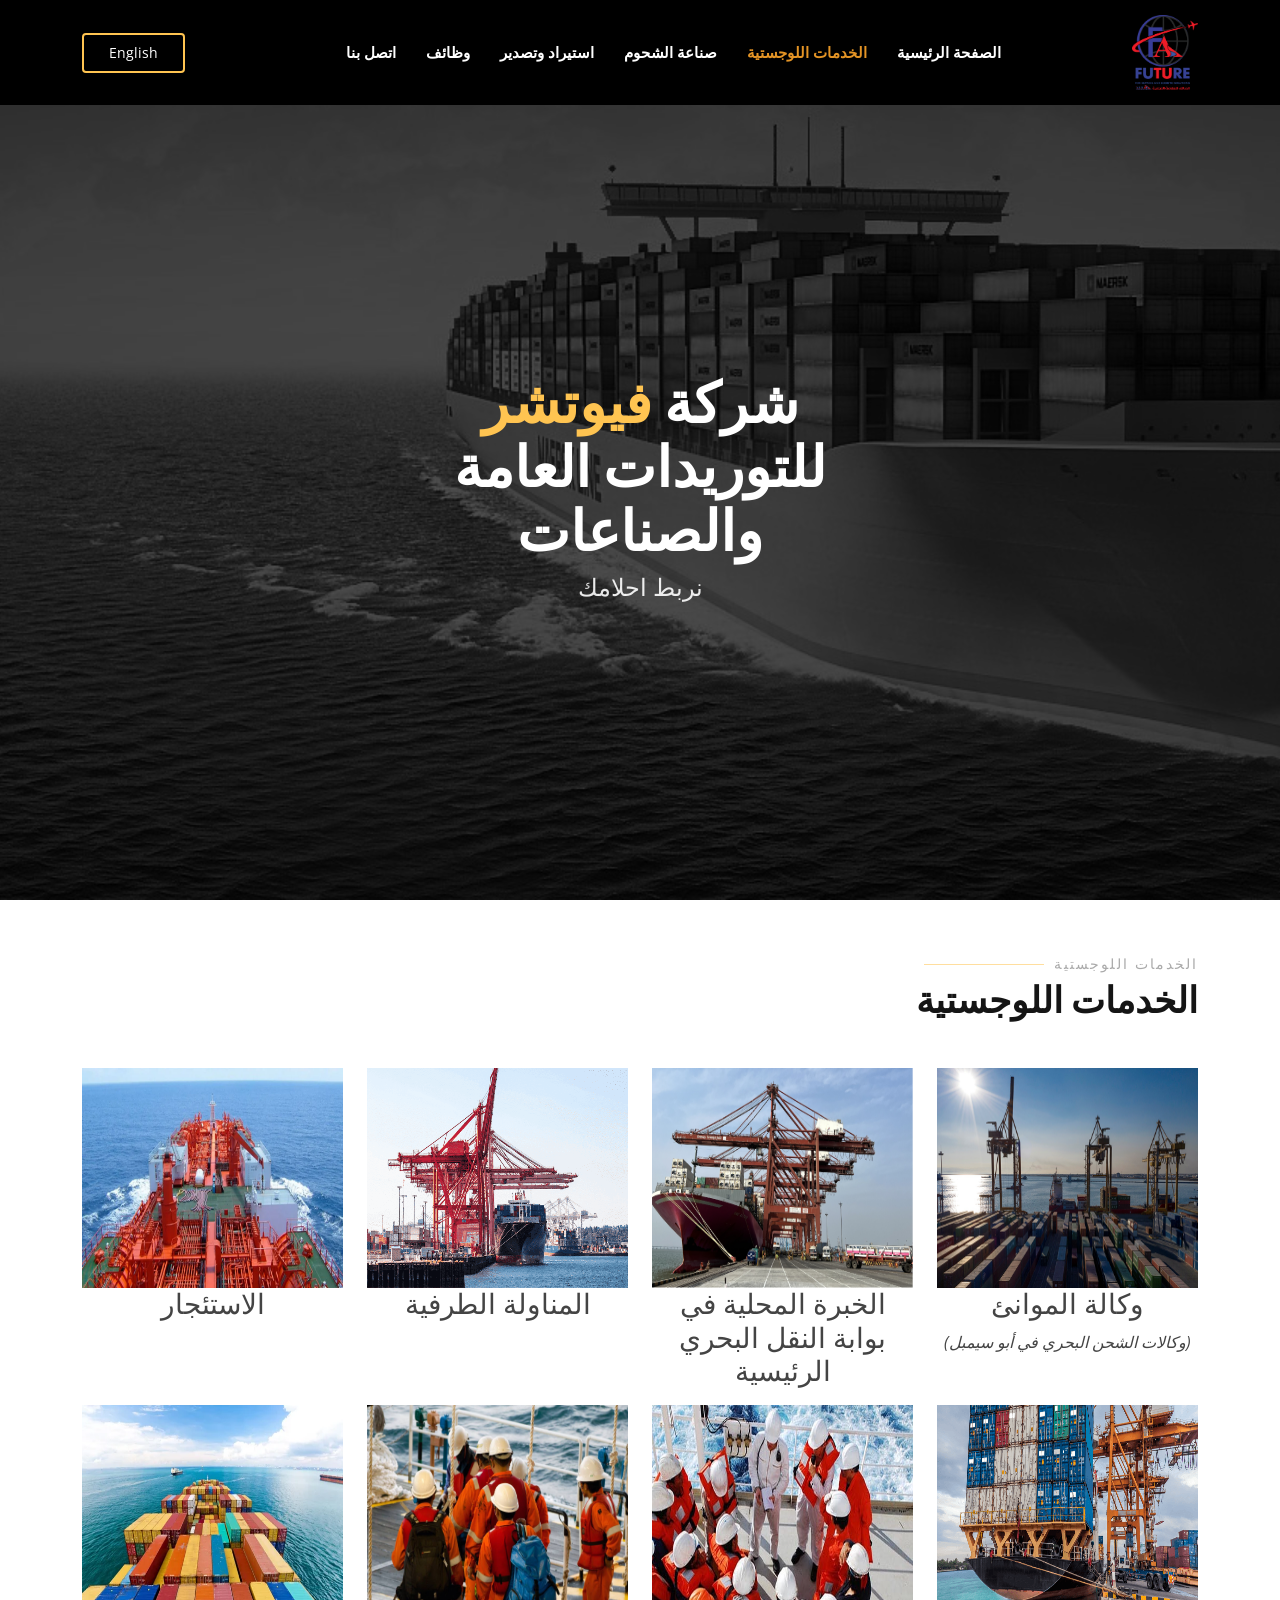
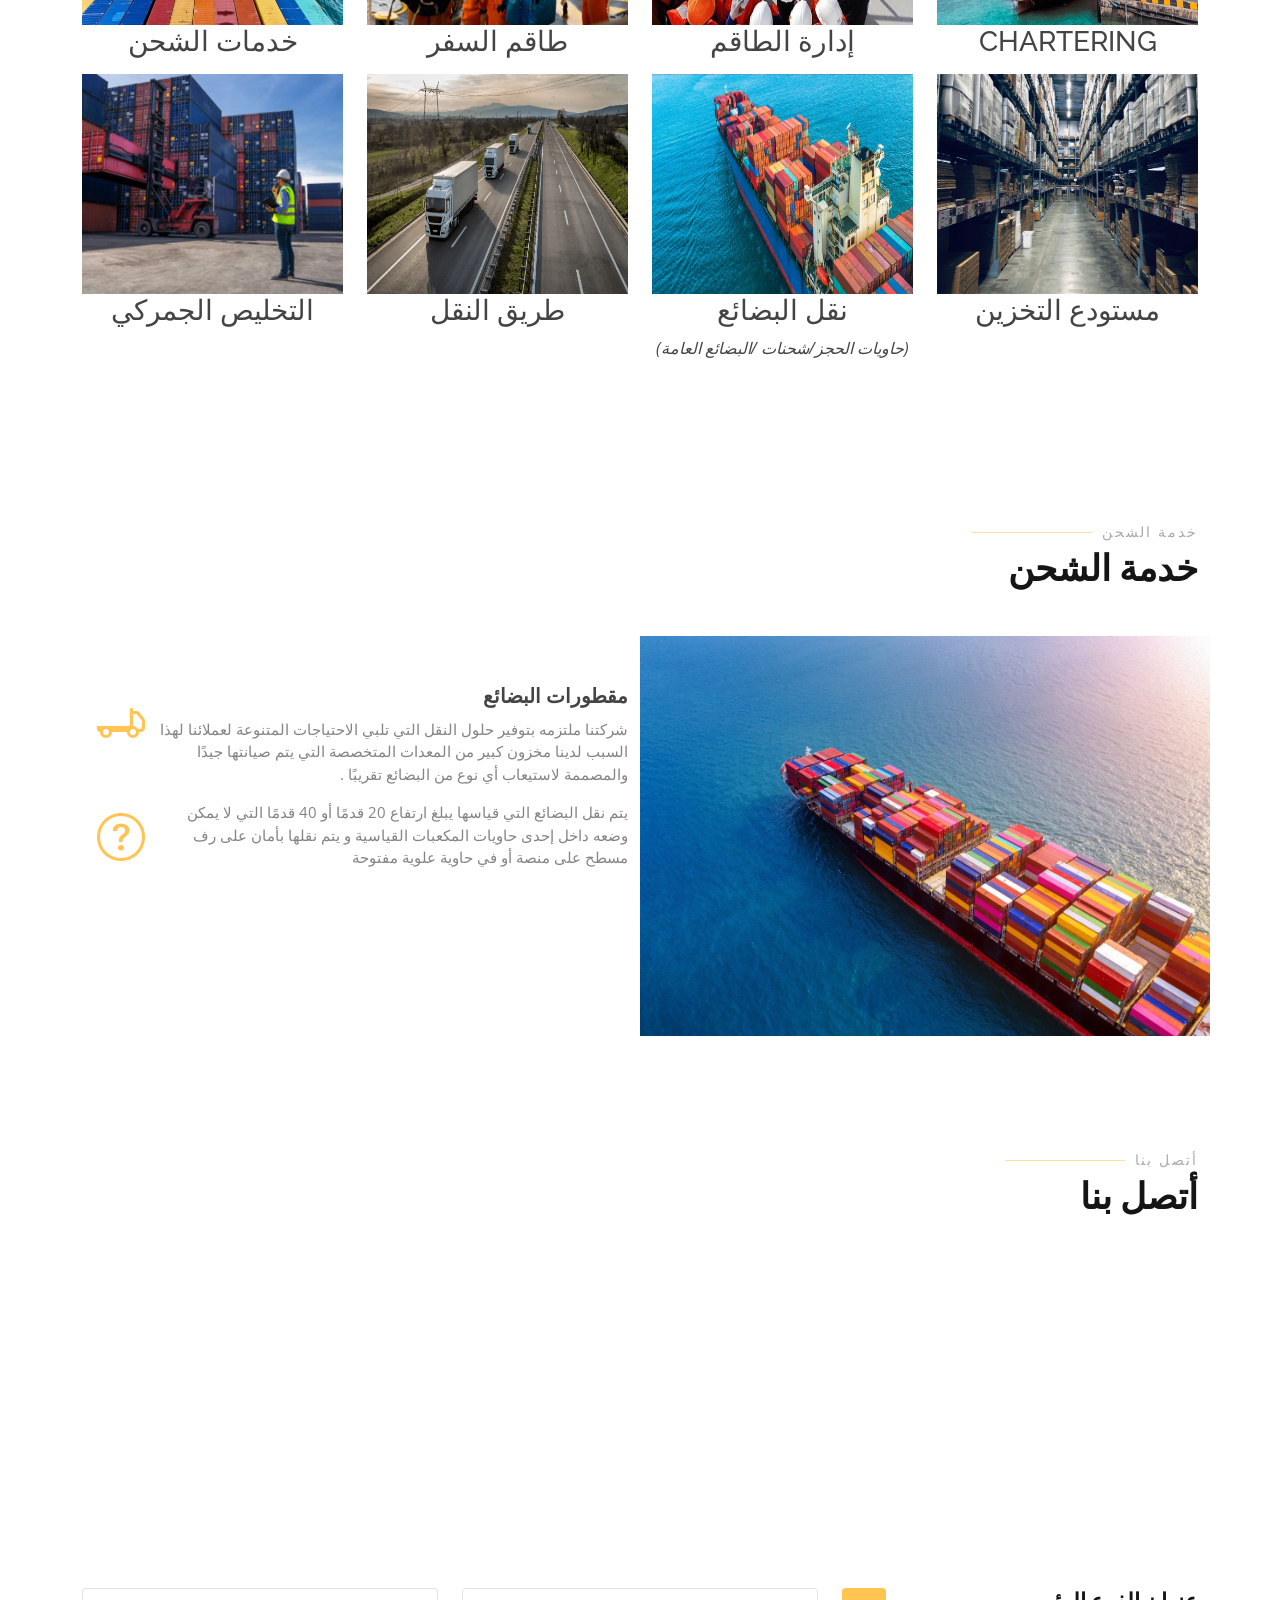
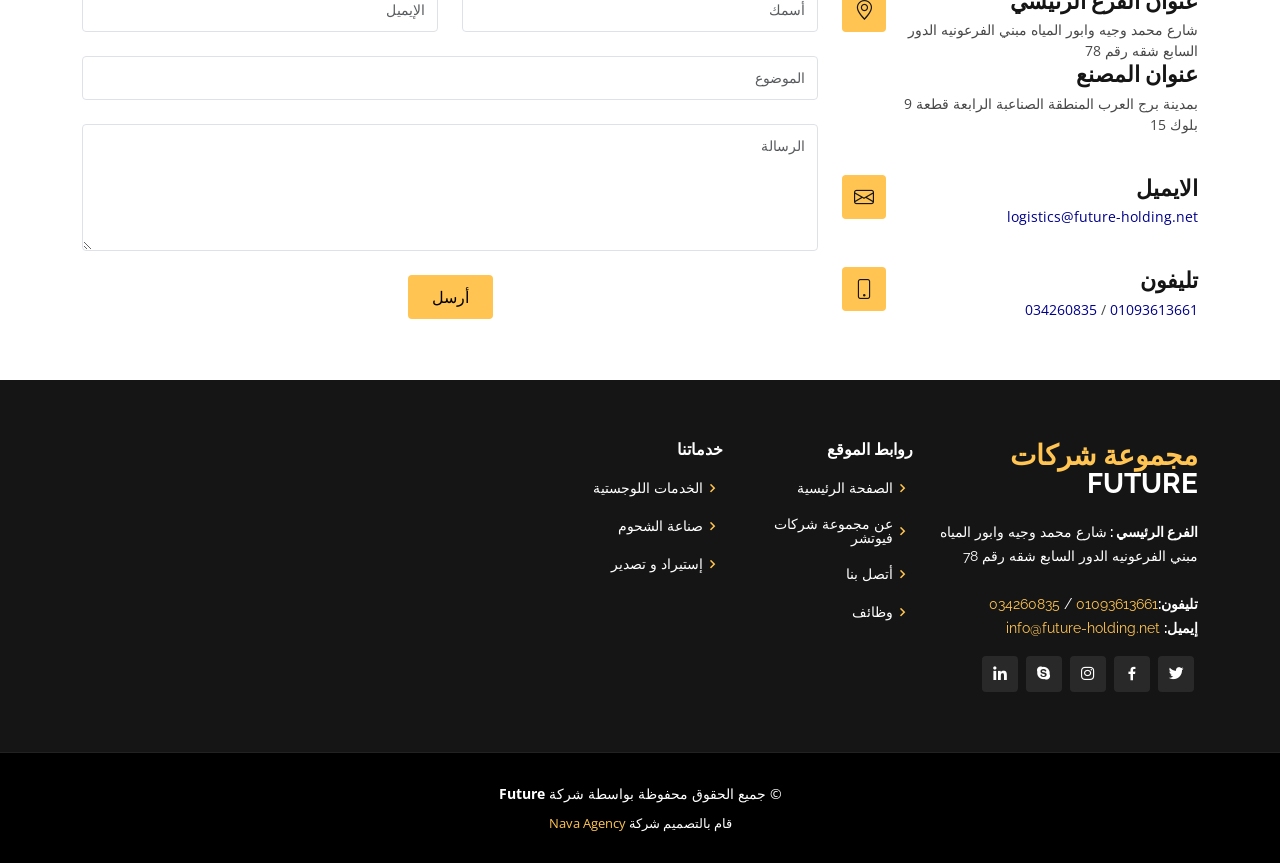
<file: الخدمات اللوجستية.html>
<!DOCTYPE html>
<html lang="ar" dir="rtl">

<head>
  <meta charset="utf-8">
  <meta content="width=device-width, initial-scale=1.0" name="viewport">

  <title>Future للخدمات اللوجستية</title>
  <meta content="Future Holding company for logisitics and import and export services" name="description">
  <meta content="Future, Holding, logistics, cargo, service, import, export, food" name="keywords">

  <!-- Favicons -->
  <link href="assets/img/logistics-logo.png" rel="icon">
  <link href="assets/img/logistics-logo.png" rel="apple-touch-icon">

  <!-- Google Fonts -->
  <link href="https://fonts.googleapis.com/css?family=Open+Sans:300,300i,400,400i,600,600i,700,700i|Raleway:300,300i,400,400i,500,500i,600,600i,700,700i|Poppins:300,300i,400,400i,500,500i,600,600i,700,700i" rel="stylesheet">

  <!-- Vendor CSS Files -->
  <link href="assets/vendor/aos/aos.css" rel="stylesheet">
  <link href="assets/vendor/bootstrap/css/bootstrap.min.css" rel="stylesheet">
  <link href="assets/vendor/bootstrap-icons/bootstrap-icons.css" rel="stylesheet">
  <link href="assets/vendor/boxicons/css/boxicons.min.css" rel="stylesheet">
  <link href="assets/vendor/glightbox/css/glightbox.min.css" rel="stylesheet">
  <link href="assets/vendor/remixicon/remixicon.css" rel="stylesheet">
  <link href="assets/vendor/swiper/swiper-bundle.min.css" rel="stylesheet">

  <!-- Template Main CSS File -->
  <link href="assets/css/style.css" rel="stylesheet">

  <!-- =======================================================
  * Template Name: Gp
  * Updated: Jul 27 2023 with Bootstrap v5.3.1
  * Template URL: https://bootstrapmade.com/gp-free-multipurpose-html-bootstrap-template/
  * Author: BootstrapMade.com
  * License: https://bootstrapmade.com/license/
  ======================================================== -->
</head>

<body>

   <!-- ======= Header ======= -->
   <header id="header" class="fixed-top ">
    <div class="container d-flex align-items-center justify-content-lg-between">

      <h1 class="logo me-auto me-lg-0"><a href="الصفحة الرئيسية.html"><img src="assets/img/logsitics-logo.png"></a></h1>
      <!-- Uncomment below if you prefer to use an image logo -->
      <!-- <a href="index.html" class="logo me-auto me-lg-0"><img src="assets/img/logo.png" alt="" class="img-fluid"></a>-->

      <nav id="navbar" class="navbar order-last order-lg-0">
        <ul>
          <li><a href="الصفحة الرئيسية.html">الصفحة الرئيسية</a></li>
          <li><a class="nav-link scrollto active" href="الخدمات اللوجستية.html">الخدمات اللوجستية</a></li>
          <li><a href="شحوم.html">صناعة الشحوم</a></li>
          <li><a href="استيراد وتصدير.html">استيراد وتصدير</a></li>
          <li><a href="وظائف.html">وظائف</a></li>
          <li><a href="اتصل بنا.html">اتصل بنا</a></li>
          <!-- <li class="dropdown"><a href="#services"><span>Our Services</span> <i class="bi bi-chevron-down"></i></a>
            <ul>
              <li><a href="#">Our Services</a></li>
              <li class="dropdown"><a href="#"><span>Deep Drop Down</span> <i class="bi bi-chevron-right"></i></a>
                <ul>
                  <li><a href="logistics.html">Logistics</a></li>
                  <li><a href="industries.html">industries Service</a></li>
                  <li><a href="importexport.html">Import & Export</a></li>
                  <li><a href="#">Deep Drop Down 4</a></li>
                  <li><a href="#">Deep Drop Down 5</a></li>
                </ul>
              </li>
              <li><a href="logistics.html">Logistics</a></li>
              <li><a href="industries.html">industries Service</a></li>
              <li><a href="importexport.html">Import & Export</a></li>
            </ul>
          </li> -->
          <!-- <li><a class="nav-link scrollto" href="#contact">Contact</a></li> -->
        </ul>
        <i class="bi bi-list mobile-nav-toggle"></i>
      </nav><!-- .navbar -->

      <a href="logistics.html" class="get-started-btn scrollto">English</a>

    </div>
  </header><!-- End Header -->

  <!-- ======= Hero Section ======= -->
  <section id="hero" class="d-flex align-items-center justify-content-center" style="background: url('./assets/img/products/logistics/cargo-banner2.jpg') top center; background-size:cover; ">
    <div class="container" data-aos="fade-up">

      <div class="row justify-content-center" data-aos="fade-up" data-aos-delay="150">
        <div class="col-xl-6 col-lg-8">
          <h1>شركة  <span> فيوتشر  </span> للتوريدات العامة والصناعات </h1>
          <h2>نربط احلامك  </h2>
        </div>
      </div>


    </div>
  </section><!-- End Hero -->

  <main id="main">

    <!-- ======= About Section ======= -->
    <section id="about" class="about">
      <div class="container" data-aos="fade-up">
        <div class="section-title">
          <h2>الخدمات اللوجستية</h2>
          <p>الخدمات اللوجستية</p>
        </div>

        <div class="row">
          <div class="col-lg-3 text-center align-items-center" data-aos="fade-right" data-aos-delay="100">
            <img src="assets/img/products/logistics/portagency.jpg" class="img-fluid" alt="" style="height: 220px; width: 310px;">
            <h3>وكالة الموانئ  </h3>
            <p class="fst-italic">
              (وكالات الشحن البحري في أبو سيمبل)</p>
          </div>

          <div class="col-lg-3 text-center align-items-center" data-aos="fade-right" data-aos-delay="100">
            <img src="assets/img/products/logistics/shippinggateway.jpg" class="img-fluid" alt="" style="height: 220px; width: 310px;">
            <h3>الخبرة المحلية في بوابة النقل البحري الرئيسية</h3>
            <p class="fst-italic">
              </p>
          </div>

          <div class="col-lg-3 text-center align-items-center" data-aos="fade-left" data-aos-delay="100">
            <img src="assets/img/products/logistics/terminalhandling.jpg" class="img-fluid" alt="" style="height: 220px; width: 310px;">
            <h3> المناولة الطرفية</h3>
            <p class="fst-italic"></p>
          </div>

          <div class="col-lg-3 text-center align-items-center" data-aos="fade-left" data-aos-delay="100">
            <img src="assets/img/products/logistics/shortseabroking.jpg" class="img-fluid" alt="" style="height: 220px; width: 310px;">
            <h3>الاستئجار</h3>
            <p class="fst-italic"></p>
          </div>

          <div class="col-lg-3 text-center align-items-center" data-aos="fade-right" data-aos-delay="100">
            <img src="assets/img/products/logistics/chartering.jpg" class="img-fluid" alt="" style="height: 220px; width: 310px;">
            <h3>CHARTERING </h3>
            <p class="fst-italic"></p>
          </div>

          <div class="col-lg-3 text-center align-items-center" data-aos="fade-right" data-aos-delay="100">
            <img src="assets/img/products/logistics/crew-managment.jpg" class="img-fluid" alt="" style="height: 220px; width: 310px;">
            <h3>إدارة الطاقم</h3>
            <p class="fst-italic"></p>
          </div>

          <div class="col-lg-3 text-center align-items-center" data-aos="fade-left" data-aos-delay="100">
            <img src="assets/img/products/logistics/crewtravel.jpg" class="img-fluid" alt="" style="height: 220px; width: 310px;">
            <h3> طاقم السفر </h3>
            <p class="fst-italic"></p>
          </div>

          <div class="col-lg-3 text-center align-items-center" data-aos="fade-left" data-aos-delay="100">
            <img src="assets/img/products/logistics/cargoservices.jpg" class="img-fluid" alt="" style="height: 220px; width: 310px;">
            <h3>خدمات الشحن</h3>
            <p class="fst-italic"></p>
          </div>

          <div class="col-lg-3 text-center align-items-center" data-aos="fade-right" data-aos-delay="100">
            <img src="assets/img/products/logistics/storagewarehouse.jpg" class="img-fluid" alt="" style="height: 220px; width: 310px;">
            <h3>مستودع التخزين</h3>
            <p class="fst-italic"></p>
          </div>

          <div class="col-lg-3 text-center align-items-center" data-aos="fade-right" data-aos-delay="100">
            <img src="assets/img/products/logistics/freightforwarding.jpg" class="img-fluid" alt="" style="height: 220px; width: 310px;">
            <h3>نقل البضائع  </h3>
            <p class="fst-italic">
              (حاويات الحجز/شحنات /البضائع العامة)
             </p>
          </div>

          <div class="col-lg-3 text-center align-items-center" data-aos="fade-left" data-aos-delay="100">
            <img src="assets/img/products/logistics/transportationroad.jpg" class="img-fluid" alt="" style="height: 220px; width: 310px;">
            <h3>طريق النقل </h3>
            <p class="fst-italic"></p>
          </div>
          <div class="col-lg-3 text-center align-items-center" data-aos="fade-left" data-aos-delay="100">
            <img src="assets/img/products/logistics/customclearance.jpg" class="img-fluid" alt="" style="height: 220px; width: 310px;">
            <h3>التخليص الجمركي</h3>
            <p class="fst-italic"></p>
          </div>

          </div>
          <br>
          <br>
          <br>


        </div>

      </div>
    </section><!-- End About Section -->



        <!-- ======= Features Section ======= -->
    <section id="features" class="features">
      <div class="container" data-aos="fade-up">
        <div class="section-title">
          <h2>خدمة الشحن</h2>
          <p>خدمة الشحن</p>
        </div>
        <div class="row">
          <div class="image col-lg-6" style='background-image: url("assets/img/products/logistics/cargo-banner.jpg");' data-aos="fade-right"></div>
          <div class="col-lg-6" data-aos="fade-left" data-aos-delay="100">

            <div class="icon-box mt-5" data-aos="zoom-in" data-aos-delay="150">
              <i class="bi bi-truck-flatbed"></i>
              <h4>مقطورات البضائع</h4>
              <p> شركتنا ملتزمه بتوفير حلول النقل التي تلبي الاحتياجات المتنوعة لعملائنا
                لهذا السبب لدينا مخزون كبير من المعدات المتخصصة التي يتم صيانتها جيدًا والمصممة لاستيعاب أي نوع من البضائع تقريبًا .
                </p>
                <!-- <p>that's why we have a large inventory of well- maintained specialist equipment designed to accommodate practically any cargo type and any loading or discharging environment  these cargo trailers include 
                </p> -->
            </div>

            <div class="icon-box mt-5 mt-lg-0" data-aos="zoom-in" data-aos-delay="150">
              <i class="bi bi-question-circle"></i>
              <h4></h4>
              <p>يتم نقل البضائع التي قياسها  يبلغ ارتفاع 20 قدمًا أو 40 قدمًا التي لا يمكن وضعه داخل إحدى حاويات المكعبات القياسية و يتم نقلها  بأمان على رف مسطح على منصة أو في حاوية علوية مفتوحة
               </p>
            </div>
            <!-- <div class="icon-box mt-5" data-aos="zoom-in" data-aos-delay="150">
              <i class="bx bx-images"></i>
              <h4>Aut occaecati</h4>
              <p>Aut suscipit aut cum nemo deleniti aut omnis. Doloribus ut maiores omnis facere</p>
            </div>
            <div class="icon-box mt-5" data-aos="zoom-in" data-aos-delay="150">
              <i class="bx bx-shield"></i>
              <h4>Beatae veritatis</h4>
              <p>Expedita veritatis consequuntur nihil tempore laudantium vitae denat pacta</p>
            </div> -->
          </div>
        </div>

      </div>
    </section>







    <!-- ======= Contact Section ======= -->
    <section id="contact" class="contact">
      <div class="container" data-aos="fade-up">

        <div class="section-title">
          <h2>أتصل بنا</h2>
          <p>أتصل بنا</p>
        </div>

        <div>
          <iframe style="border:0; width: 100%; height: 270px;" src="https://www.google.com/maps/embed?pb=!1m18!1m12!1m3!1d717.4519473542375!2d29.92060085633224!3d31.198673607551576!2m3!1f0!2f0!3f0!3m2!1i1024!2i768!4f13.1!3m3!1m2!1s0x14f5c3845e485a07%3A0x22b7c099d821133d!2s16%20Mohamed%20Wagih%20Ahmed%20St%2C%20Bab%20Sharqi%20WA%20Wabour%20Al%20Meyah%2C%20Bab%20Sharqi%2C%20Alexandria%20Governorate%205422012!5e0!3m2!1sen!2seg!4v1694000017578!5m2!1sen!2seg" frameborder="0" allowfullscreen></iframe>
        </div>

        <div class="row mt-5">

          <div class="col-lg-4">
            <div class="info">
              <div class="address">
                <i class="bi bi-geo-alt"></i>
                <h4>عنوان الفرع الرئيسي</h4>
                <p> شارع محمد وجيه وابور المياه مبني الفرعونيه الدور السابع شقه رقم 78  </p>
                <h4>عنوان المصنع</h4>
                <p> بمدينة برج العرب المنطقة الصناعبة الرابعة قطعة 9 بلوك 15 </p>
              </div>

              <div class="email">
                <i class="bi bi-envelope"></i>
                <h4>الايميل</h4>
                <p><a href="mailto:logistics@future-holding.net" style="color:darkblue">logistics@future-holding.net</a></p>
              </div>

              <div class="phone">
                <i class="bi bi-phone"></i>
                <h4>تليفون</h4>
                <p><a href="tel:01093613661" style="color:darkblue">01093613661</a> / <a href="tel:034260835" style="color:darkblue">034260835</a></p>
              </div>

            </div>

          </div>

          <div class="col-lg-8 mt-5 mt-lg-0">

            <form action="forms/contact.php" method="post" role="form" class="php-email-form">
              <div class="row">
                <div class="col-md-6 form-group">
                  <input type="text" name="name" class="form-control" id="name" placeholder="أسمك" required>
                </div>
                <div class="col-md-6 form-group mt-3 mt-md-0">
                  <input type="email" class="form-control" name="email" id="email" placeholder="الإيميل" required>
                </div>
              </div>
              <div class="form-group mt-3">
                <input type="text" class="form-control" name="subject" id="subject" placeholder="الموضوع" required>
              </div>
              <div class="form-group mt-3">
                <textarea class="form-control" name="message" rows="5" placeholder="الرسالة" required></textarea>
              </div>
              <div class="my-3">
                <div class="loading">تحميل</div>
                <div class="error-message"></div>
                <div class="sent-message">تم الإرسال</div>
              </div>
              <div class="text-center"><button type="submit"><a href="mailto:info@future-holding.net" style="color:black">أرسل</a></button></div>
            </form>

          </div>

        </div>

      </div>
    </section><!-- End Contact Section -->

  </main><!-- End #main -->

<!-- ======= Footer ======= -->
<footer id="footer">
  <div class="footer-top">
    <div class="container">
      <div class="row">

        <div class="col-lg-3 col-md-6">
          <div class="footer-info">
            <h3> <span>مجموعة شركات  </span> Future</h3>
            <p>
              <strong>الفرع الرئيسي : </strong>شارع محمد وجيه وابور المياه مبني الفرعونيه الدور السابع شقه رقم 78 <br><br>
              <strong>تليفون:</strong><a href="tel:01093613661">01093613661</a> / <a href="te:034260835">034260835</a><br>
              <strong>إيميل:</strong> <a href="mailto:info@future-holding.net">info@future-holding.net</a><br>
            </p>
            <div class="social-links mt-3">
              <a href="#" class="twitter"><i class="bx bxl-twitter"></i></a>
              <a href="#" class="facebook"><i class="bx bxl-facebook"></i></a>
              <a href="#" class="instagram"><i class="bx bxl-instagram"></i></a>
              <a href="#" class="google-plus"><i class="bx bxl-skype"></i></a>
              <a href="#" class="linkedin"><i class="bx bxl-linkedin"></i></a>
            </div>
          </div>
        </div>

        <div class="col-lg-2 col-md-6 footer-links">
          <h4>روابط الموقع</h4>
          <ul>
            <li><i class="bx bx-chevron-right"></i> <a href="الصفحة الرئيسية.html">الصفحة الرئيسية</a></li>
            <li><i class="bx bx-chevron-right"></i> <a href="الصفحة الرئيسية.html#aboutus">عن مجموعة شركات فيوتشر</a></li>
            <li><i class="bx bx-chevron-right"></i> <a href="اتصل بنا.html">أتصل بنا</a></li>
            <li><i class="bx bx-chevron-right"></i> <a href="وظائف.html">وظائف</a></li>
          </ul>
        </div>

        <div class="col-lg-3 col-md-6 footer-links">
          <h4>خدماتنا</h4>
          <ul>

            <li><i class="bx bx-chevron-right"></i> <a href="الخدمات اللوجستية.html">الخدمات اللوجستية</a></li>
            <li><i class="bx bx-chevron-right"></i> <a href="شحوم.html">صناعة الشحوم</a></li>
            <li><i class="bx bx-chevron-right"></i> <a href="استيراد وتصدير.html">إستيراد و تصدير</a></li>
          </ul>
        </div>

        <!-- <div class="col-lg-4 col-md-6 footer-newsletter">
          <h4>Our Newsletter</h4>
          <p>Tamen quem nulla quae legam multos aute sint culpa legam noster magna</p>
          <form action="" method="post">
            <input type="email" name="email"><input type="submit" value="Subscribe">
          </form>

        </div> -->

      </div>
    </div>
  </div>

  <div class="container">
    <div class="copyright">
      &copy; جميع الحقوق محفوظة بواسطة شركة  <strong><span>Future </span></strong> 
    </div>
    <div class="credits">
      <!-- All the links in the footer should remain intact. -->
      <!-- You can delete the links only if you purchased the pro version. -->
      <!-- Licensing information: https://bootstrapmade.com/license/ -->
      <!-- Purchase the pro version with working PHP/AJAX contact form: https://bootstrapmade.com/gp-free-multipurpose-html-bootstrap-template/ -->
      قام بالتصميم شركة <a href="https://www.navamarketingagency.com">Nava Agency</a> 
    </div>
  </div>
</footer><!-- End Footer -->


  <div id="preloader"></div>
  <a href="#" class="back-to-top d-flex align-items-center justify-content-center"><i class="bi bi-arrow-up-short"></i></a>

  <!-- Vendor JS Files -->
  <script src="assets/vendor/purecounter/purecounter_vanilla.js"></script>
  <script src="assets/vendor/aos/aos.js"></script>
  <script src="assets/vendor/bootstrap/js/bootstrap.bundle.min.js"></script>
  <script src="assets/vendor/glightbox/js/glightbox.min.js"></script>
  <script src="assets/vendor/isotope-layout/isotope.pkgd.min.js"></script>
  <script src="assets/vendor/swiper/swiper-bundle.min.js"></script>
  <script src="assets/vendor/php-email-form/validate.js"></script>

  <!-- Template Main JS File -->
  <script src="assets/js/main.js"></script>

</body>

</html>
</file>
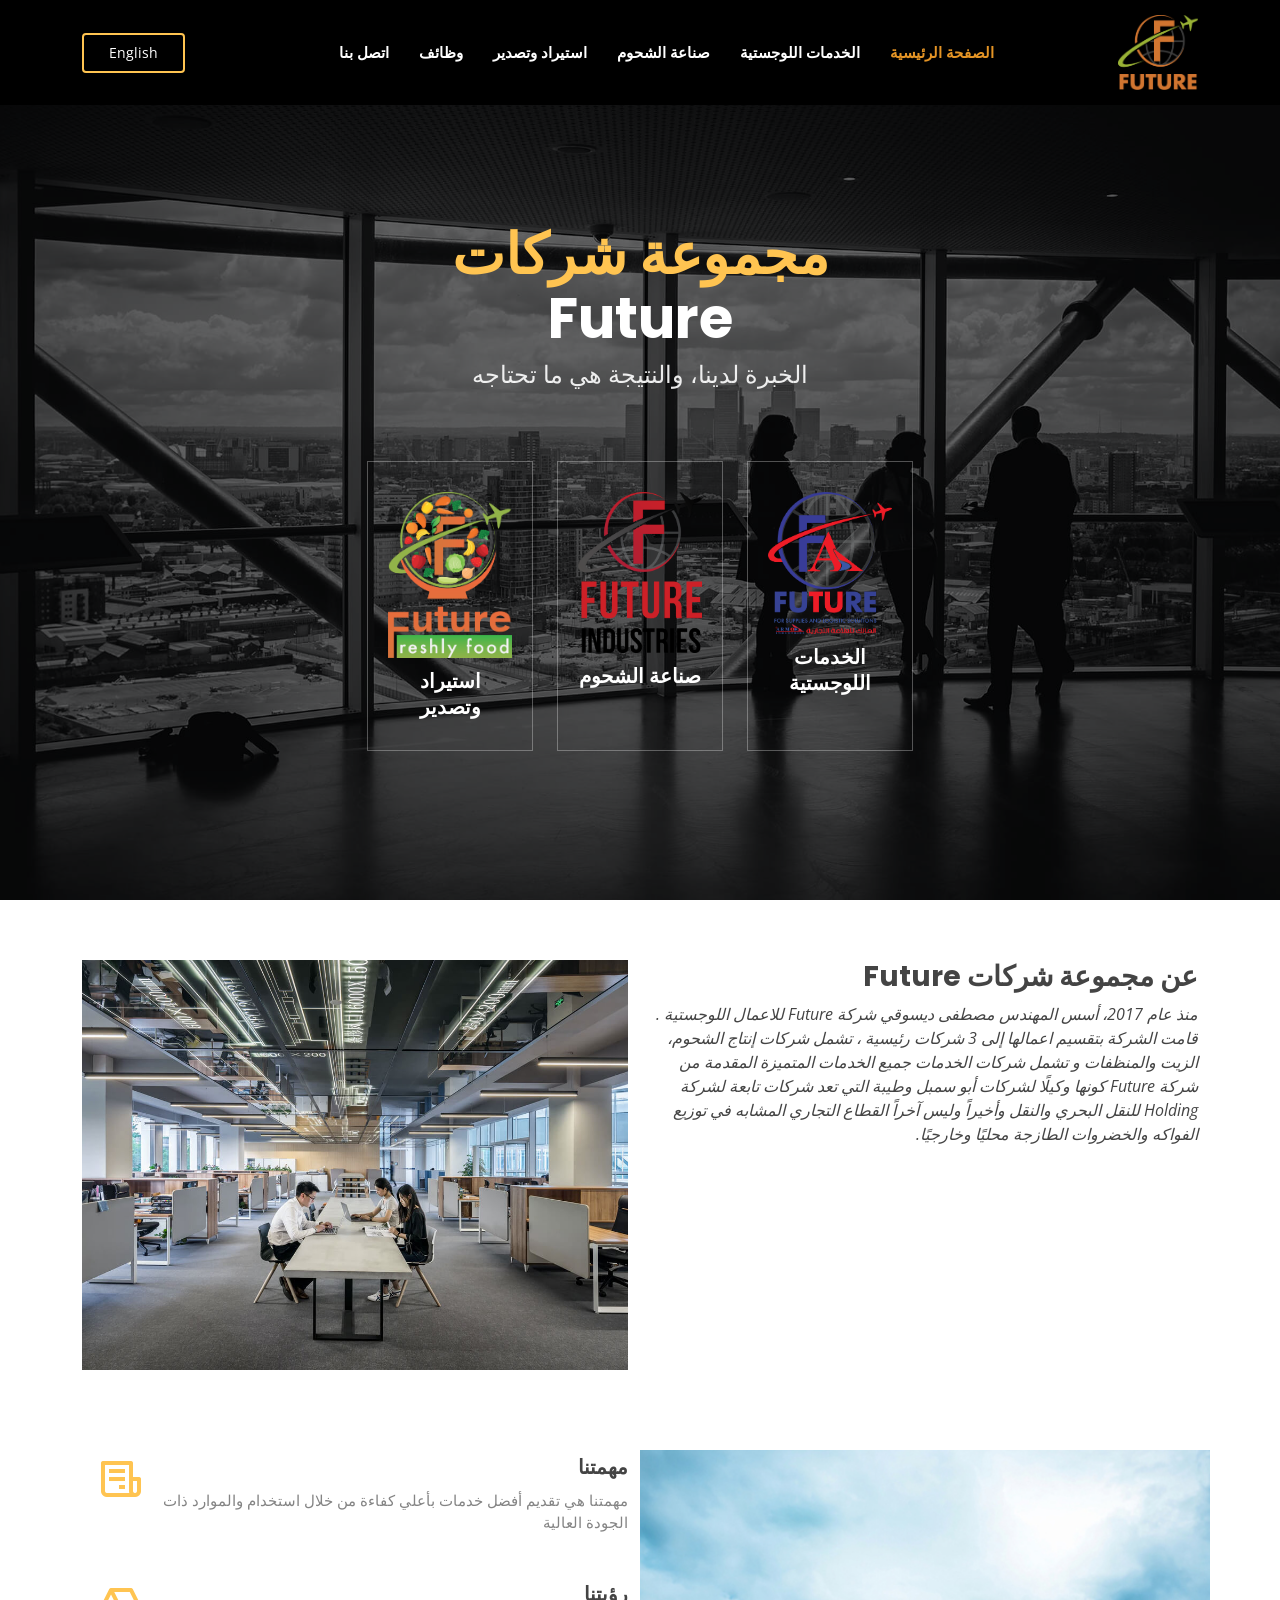
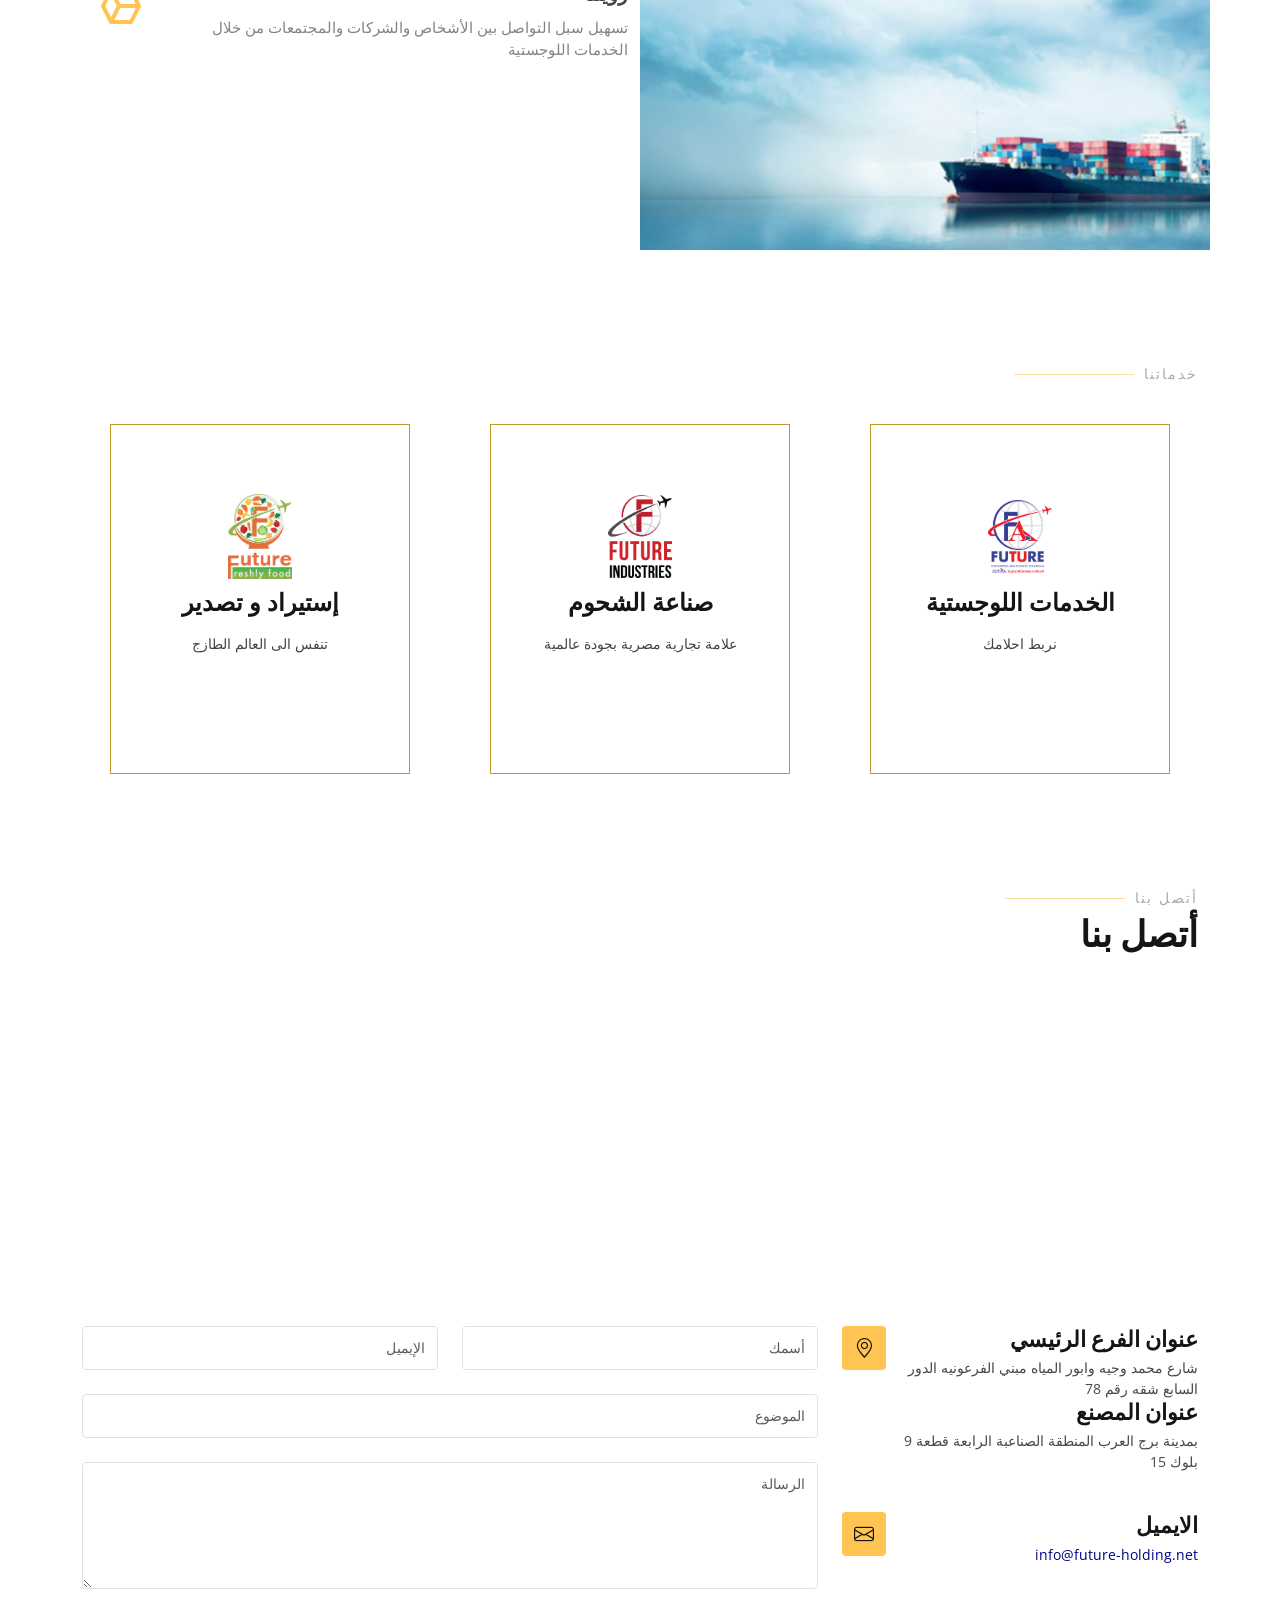
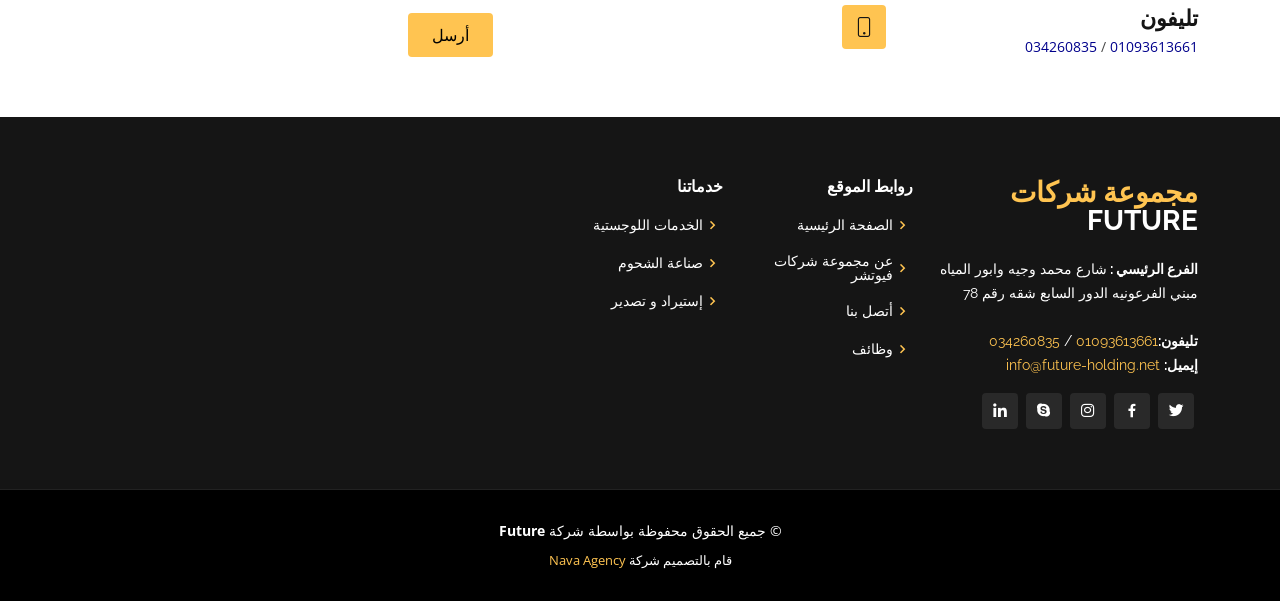
<file: الصفحة الرئيسية.html>
<!DOCTYPE html>
<html lang="ar" dir="rtl">

<head>
  <meta charset="utf-8">
  <meta content="width=device-width, initial-scale=1.0" name="viewport">

  <title>شركة Future- الصفحة الرئيسية</title>
  <meta content="Future Holding company for logisitics and import and export services" name="description">
  <meta content="Future, Holding, logistics, cargo, service, import, export, food, industries, grease" name="keywords">

  <!-- Favicons -->
  <link href="assets/img/logo.jpg" rel="icon">
  <link href="assets/img/logo.jpg" rel="apple-touch-icon">

  <!-- Google Fonts -->
  <link href="https://fonts.googleapis.com/css?family=Open+Sans:300,300i,400,400i,600,600i,700,700i|Raleway:300,300i,400,400i,500,500i,600,600i,700,700i|Poppins:300,300i,400,400i,500,500i,600,600i,700,700i" rel="stylesheet">

  <!-- Vendor CSS Files -->
  <link href="assets/vendor/aos/aos.css" rel="stylesheet">
  <link href="assets/vendor/bootstrap/css/bootstrap.min.css" rel="stylesheet">
  <link href="assets/vendor/bootstrap-icons/bootstrap-icons.css" rel="stylesheet">
  <link href="assets/vendor/boxicons/css/boxicons.min.css" rel="stylesheet">
  <link href="assets/vendor/glightbox/css/glightbox.min.css" rel="stylesheet">
  <link href="assets/vendor/remixicon/remixicon.css" rel="stylesheet">
  <link href="assets/vendor/swiper/swiper-bundle.min.css" rel="stylesheet">

  <!-- Template Main CSS File -->
  <link href="assets/css/style.css" rel="stylesheet">

  <!-- =======================================================
  * Template Name: Gp
  * Updated: Jul 27 2023 with Bootstrap v5.3.1
  * Template URL: https://bootstrapmade.com/gp-free-multipurpose-html-bootstrap-template/
  * Author: BootstrapMade.com
  * License: https://bootstrapmade.com/license/
  ======================================================== -->
</head>

<body>

  <!-- ======= Header ======= -->
  <header id="header" class="fixed-top ">
    <div class="container d-flex align-items-center justify-content-lg-between">

      <h1 class="logo me-auto me-lg-0"><a href="الصفحة الرئيسية.html"><img src="assets/img/logo.jpg"></a></h1>
      <!-- Uncomment below if you prefer to use an image logo -->
      <!-- <a href="index.html" class="logo me-auto me-lg-0"><img src="assets/img/logo.png" alt="" class="img-fluid"></a>-->

      <nav id="navbar" class="navbar order-last order-lg-0">
        <ul>
          <li><a class="nav-link scrollto active" href="#hero">الصفحة الرئيسية</a></li>
          <li><a href="الخدمات اللوجستية.html">الخدمات اللوجستية</a></li>
          <li><a href="شحوم.html">صناعة الشحوم</a></li>
          <li><a href="استيراد وتصدير.html">استيراد وتصدير</a></li>
          <li><a href="وظائف.html">وظائف</a></li>
          <li><a href="اتصل بنا.html">اتصل بنا</a></li>
          <!-- <li class="dropdown"><a href="#services"><span>Our Services</span> <i class="bi bi-chevron-down"></i></a>
            <ul>
              <li><a href="#">Our Services</a></li>
              <li class="dropdown"><a href="#"><span>Deep Drop Down</span> <i class="bi bi-chevron-right"></i></a>
                <ul>
                  <li><a href="logistics.html">Logistics</a></li>
                  <li><a href="industries.html">industries Service</a></li>
                  <li><a href="importexport.html">Import & Export</a></li>
                  <li><a href="#">Deep Drop Down 4</a></li>
                  <li><a href="#">Deep Drop Down 5</a></li>
                </ul>
              </li>
              <li><a href="logistics.html">Logistics</a></li>
              <li><a href="industries.html">industries Service</a></li>
              <li><a href="importexport.html">Import & Export</a></li>
            </ul>
          </li> -->
          <!-- <li><a class="nav-link scrollto" href="#contact">Contact</a></li> -->
        </ul>
        <i class="bi bi-list mobile-nav-toggle"></i>
      </nav><!-- .navbar -->

      <a href="index.html" class="get-started-btn scrollto">English</a>

    </div>
  </header><!-- End Header -->

  <!-- ======= Hero Section ======= -->
  <section id="hero" class="d-flex align-items-center justify-content-center" >
    <div class="container" data-aos="fade-up">

      <div class="row justify-content-center" data-aos="fade-up" data-aos-delay="150">
        <div class="col-xl-6 col-lg-8">
          <h1> <span>مجموعة شركات</span> Future</h1>
          <h2>الخبرة لدينا، والنتيجة هي ما تحتاجه</h2>
        </div>
      </div>

      <div class="row gy-4 mt-5 justify-content-center" data-aos="zoom-in" data-aos-delay="250">
        <div class="col-xl-2 col-md-4">
          <div class="icon-box">
            <!-- class="ri-store-line" -->
            <div class="icon"><img src='assets/img/logsitics-logo.png' class="img-fluid"></div>            
            <h3><a href="الخدمات اللوجستية.html">الخدمات اللوجستية</a></h3>
          </div>
        </div>  
        <div class="col-xl-2 col-md-4">
          <div class="icon-box">
            <div class="icon"><img src='assets/img/industries-logo.jpg' class="img-fluid"></div>
            <h3><a href="شحوم.html">صناعة الشحوم</a></h3>
          </div>
        </div>
        <div class="col-xl-2 col-md-4">
          <div class="icon-box">
            <div class="icon"><img src='assets/img/freshlyfood-logo.png' class="img-fluid"></div>

            <h3><a href="استيراد وتصدير.html">استيراد وتصدير</a></h3>
          </div>
        </div>
        <!-- <div class="col-xl-2 col-md-4">
          <div class="icon-box">
            <i class="ri-paint-brush-line"></i>
            <h3><a href="">Magni Dolores</a></h3>
          </div>
        </div>
        <div class="col-xl-2 col-md-4">
          <div class="icon-box">
            <i class="ri-database-2-line"></i>
            <h3><a href="">Nemos Enimade</a></h3>
          </div>
        </div> -->
      </div>

    </div>
  </section><!-- End Hero -->

  <main id="main">

    <!-- ======= About Section ======= -->
    <section id="about" class="about">
      <div class="container" data-aos="fade-up">

        <div class="row">
          <div class="col-lg-6 order-1 order-lg-2" data-aos="fade-left" data-aos-delay="100">
            <img src="assets/img/about.jpg" class="img-fluid" alt="">
          </div>
          <div class="col-lg-6 pt-4 pt-lg-0 order-2 order-lg-1 content" data-aos="fade-right" data-aos-delay="100">
            <h3> عن مجموعة شركات Future </h3>
            <p class="fst-italic">
              منذ عام 2017، أسس المهندس مصطفى ديسوقي  شركة Future للاعمال اللوجستية . قامت الشركة بتقسيم  اعمالها  إلى 3 شركات رئيسية ، تشمل شركات إنتاج الشحوم، الزيت والمنظفات و تشمل شركات الخدمات جميع الخدمات المتميزة المقدمة من شركة Future كونها وكيلًا لشركات أبو سمبل وطيبة التي تعد شركات تابعة لشركة Holding للنقل البحري والنقل وأخيراً وليس آخراً القطاع التجاري المشابه في توزيع الفواكه والخضروات الطازجة محليًا وخارجيًا.
            </p>
            <!-- <ul>
              <li><i class="ri-check-double-line"></i><h4>Our mission</h4> is to provide best in class transportation services to our customer's safely and efficiently by utilizing quality personnel and resources Offer cost effective</li>
              <li><i class="ri-check-double-line"></i> <h4>Our vision</h4> Connecting people, businesses, and communities to a better future through logistics</li>
              <li><i class="ri-check-double-line"></i> Ullamco laboris nisi ut aliquip ex ea commodo consequat. Duis aute irure dolor in reprehenderit in voluptate trideta storacalaperda mastiro dolore eu fugiat nulla pariatur.</li>
            </ul> -->
            <!-- <p>
              Ullamco laboris nisi ut aliquip ex ea commodo consequat. Duis aute irure dolor in reprehenderit in voluptate
              velit esse cillum dolore eu fugiat nulla pariatur. Excepteur sint occaecat cupidatat non proident
            </p> -->
          </div>
        </div>

      </div>
    </section><!-- End About Section -->

    <!-- ======= Features Section ======= -->
    <section id="features" class="features">
      <div class="container" data-aos="fade-up">
        <div class="row">
          <div class="image col-lg-6" style='background-image: url("assets/img/missionvision.jpg");' data-aos="fade-right"></div>
          <div class="col-lg-6" data-aos="fade-left" data-aos-delay="100">
            <div class="icon-box mt-5 mt-lg-0 justify-content-center align-items-center" data-aos="zoom-in" data-aos-delay="150">
              <i class="bx bx-receipt"></i>
              <h4>مهمتنا</h4>
              <p>مهمتنا هي تقديم أفضل خدمات بأعلي كفاءة من خلال استخدام والموارد ذات الجودة العالية</p>
            </div>
            <div class="icon-box mt-5" data-aos="zoom-in" data-aos-delay="150">
              <i class="bx bx-cube-alt"></i>
              <h4>رؤيتنا</h4>
              <p> تسهيل سبل التواصل بين الأشخاص والشركات والمجتمعات من خلال الخدمات اللوجستية </p>
            </div>
            <!-- <div class="icon-box mt-5" data-aos="zoom-in" data-aos-delay="150">
              <i class="bx bx-images"></i>
              <h4>Aut occaecati</h4>
              <p>Aut suscipit aut cum nemo deleniti aut omnis. Doloribus ut maiores omnis facere</p>
            </div>
            <div class="icon-box mt-5" data-aos="zoom-in" data-aos-delay="150">
              <i class="bx bx-shield"></i>
              <h4>Beatae veritatis</h4>
              <p>Expedita veritatis consequuntur nihil tempore laudantium vitae denat pacta</p>
            </div> -->
          </div>
        </div>
      </div>
    </section>
    <!-- End Features Section -->

    <!-- ======= Services Section ======= -->
    <section id="services" class="services">
      <div class="container " data-aos="fade-up">

        <div class="section-title">
          <h2>خدماتنا</h2>
          <p></p>
        </div>
        

        <div class="row align-items-center text-center justify-content-center">



          <div class="col-lg-4 col-md-6 d-flex align-items-stretch align-items-center text-center justify-content-center" data-aos="zoom-in" data-aos-delay="100">
            <div class="icon-box">
              <div class="icon"><img src='assets/img/logsitics-logo.png' class="img-fluid"></div>
              <h4><a href="الخدمات اللوجستية.html">الخدمات اللوجستية</a></h4>
              <p>   نربط احلامك  </p>
            </div>
          </div>

          <div class="col-lg-4 col-md-6 d-flex align-items-stretch mt-4 mt-md-0 align-items-center text-center justify-content-center" data-aos="zoom-in" data-aos-delay="200">
            <div class="icon-box">
              <div class="icon"><img src='assets/img/industries-logo.jpg' class="img-fluid"></div>
              <h4><a href="شحوم.html">صناعة الشحوم</a></h4>
              <p>علامة تجارية مصرية بجودة عالمية</p>
            </div>
          </div>

          <div class="col-lg-4 col-md-6 d-flex align-items-stretch mt-4 mt-lg-0 align-items-center text-center justify-content-center align-items-center text-center justify-content-center" data-aos="zoom-in" data-aos-delay="300">
            <div class="icon-box">
              <div class="icon"><img src='assets/img/freshlyfood-logo.png' class="img-fluid"></div>
              <h4><a href="استيراد وتصدير.html">إستيراد و تصدير</a></h4>
              <p>تنفس الى العالم الطازج</p>
            </div>
          </div>


        </div>

      </div>
    </section><!-- End Services Section -->

    <!-- ======= Portfolio Section ======= -->
    <!-- <section id="portfolio" class="portfolio">
      <div class="container" data-aos="fade-up">

        <div class="section-title">
          <h2>Portfolio</h2>
          <p>Check our Portfolio</p>
        </div>

        <div class="row" data-aos="fade-up" data-aos-delay="100">
          <div class="col-lg-12 d-flex justify-content-center">
            <ul id="portfolio-flters">
              <li data-filter="*" class="filter-active">All</li>
              <li data-filter=".filter-app">App</li>
              <li data-filter=".filter-card">Card</li>
              <li data-filter=".filter-web">Web</li>
            </ul>
          </div>
        </div>

        <div class="row portfolio-container" data-aos="fade-up" data-aos-delay="200">

          <div class="col-lg-4 col-md-6 portfolio-item filter-app">
            <div class="portfolio-wrap">
              <img src="assets/img/portfolio/portfolio-1.jpg" class="img-fluid" alt="">
              <div class="portfolio-info">
                <h4>App 1</h4>
                <p>App</p>
                <div class="portfolio-links">
                  <a href="assets/img/portfolio/portfolio-1.jpg" data-gallery="portfolioGallery" class="portfolio-lightbox" title="App 1"><i class="bx bx-plus"></i></a>
                  <a href="portfolio-details.html" title="More Details"><i class="bx bx-link"></i></a>
                </div>
              </div>
            </div>
          </div>

          <div class="col-lg-4 col-md-6 portfolio-item filter-web">
            <div class="portfolio-wrap">
              <img src="assets/img/portfolio/portfolio-2.jpg" class="img-fluid" alt="">
              <div class="portfolio-info">
                <h4>Web 3</h4>
                <p>Web</p>
                <div class="portfolio-links">
                  <a href="assets/img/portfolio/portfolio-2.jpg" data-gallery="portfolioGallery" class="portfolio-lightbox" title="Web 3"><i class="bx bx-plus"></i></a>
                  <a href="portfolio-details.html" title="More Details"><i class="bx bx-link"></i></a>
                </div>
              </div>
            </div>
          </div>

          <div class="col-lg-4 col-md-6 portfolio-item filter-app">
            <div class="portfolio-wrap">
              <img src="assets/img/portfolio/portfolio-3.jpg" class="img-fluid" alt="">
              <div class="portfolio-info">
                <h4>App 2</h4>
                <p>App</p>
                <div class="portfolio-links">
                  <a href="assets/img/portfolio/portfolio-3.jpg" data-gallery="portfolioGallery" class="portfolio-lightbox" title="App 2"><i class="bx bx-plus"></i></a>
                  <a href="portfolio-details.html" title="More Details"><i class="bx bx-link"></i></a>
                </div>
              </div>
            </div>
          </div>

          <div class="col-lg-4 col-md-6 portfolio-item filter-card">
            <div class="portfolio-wrap">
              <img src="assets/img/portfolio/portfolio-4.jpg" class="img-fluid" alt="">
              <div class="portfolio-info">
                <h4>Card 2</h4>
                <p>Card</p>
                <div class="portfolio-links">
                  <a href="assets/img/portfolio/portfolio-4.jpg" data-gallery="portfolioGallery" class="portfolio-lightbox" title="Card 2"><i class="bx bx-plus"></i></a>
                  <a href="portfolio-details.html" title="More Details"><i class="bx bx-link"></i></a>
                </div>
              </div>
            </div>
          </div>

          <div class="col-lg-4 col-md-6 portfolio-item filter-web">
            <div class="portfolio-wrap">
              <img src="assets/img/portfolio/portfolio-5.jpg" class="img-fluid" alt="">
              <div class="portfolio-info">
                <h4>Web 2</h4>
                <p>Web</p>
                <div class="portfolio-links">
                  <a href="assets/img/portfolio/portfolio-5.jpg" data-gallery="portfolioGallery" class="portfolio-lightbox" title="Web 2"><i class="bx bx-plus"></i></a>
                  <a href="portfolio-details.html" title="More Details"><i class="bx bx-link"></i></a>
                </div>
              </div>
            </div>
          </div>

          <div class="col-lg-4 col-md-6 portfolio-item filter-app">
            <div class="portfolio-wrap">
              <img src="assets/img/portfolio/portfolio-6.jpg" class="img-fluid" alt="">
              <div class="portfolio-info">
                <h4>App 3</h4>
                <p>App</p>
                <div class="portfolio-links">
                  <a href="assets/img/portfolio/portfolio-6.jpg" data-gallery="portfolioGallery" class="portfolio-lightbox" title="App 3"><i class="bx bx-plus"></i></a>
                  <a href="portfolio-details.html" title="More Details"><i class="bx bx-link"></i></a>
                </div>
              </div>
            </div>
          </div>

          <div class="col-lg-4 col-md-6 portfolio-item filter-card">
            <div class="portfolio-wrap">
              <img src="assets/img/portfolio/portfolio-7.jpg" class="img-fluid" alt="">
              <div class="portfolio-info">
                <h4>Card 1</h4>
                <p>Card</p>
                <div class="portfolio-links">
                  <a href="assets/img/portfolio/portfolio-7.jpg" data-gallery="portfolioGallery" class="portfolio-lightbox" title="Card 1"><i class="bx bx-plus"></i></a>
                  <a href="portfolio-details.html" title="More Details"><i class="bx bx-link"></i></a>
                </div>
              </div>
            </div>
          </div>

          <div class="col-lg-4 col-md-6 portfolio-item filter-card">
            <div class="portfolio-wrap">
              <img src="assets/img/portfolio/portfolio-8.jpg" class="img-fluid" alt="">
              <div class="portfolio-info">
                <h4>Card 3</h4>
                <p>Card</p>
                <div class="portfolio-links">
                  <a href="assets/img/portfolio/portfolio-8.jpg" data-gallery="portfolioGallery" class="portfolio-lightbox" title="Card 3"><i class="bx bx-plus"></i></a>
                  <a href="portfolio-details.html" title="More Details"><i class="bx bx-link"></i></a>
                </div>
              </div>
            </div>
          </div>

          <div class="col-lg-4 col-md-6 portfolio-item filter-web">
            <div class="portfolio-wrap">
              <img src="assets/img/portfolio/portfolio-9.jpg" class="img-fluid" alt="">
              <div class="portfolio-info">
                <h4>Web 3</h4>
                <p>Web</p>
                <div class="portfolio-links">
                  <a href="assets/img/portfolio/portfolio-9.jpg" data-gallery="portfolioGallery" class="portfolio-lightbox" title="Web 3"><i class="bx bx-plus"></i></a>
                  <a href="portfolio-details.html" title="More Details"><i class="bx bx-link"></i></a>
                </div>
              </div>
            </div>
          </div>

        </div>

      </div>
    </section> -->
    <!-- End Portfolio Section -->

    <!-- ======= Counts Section ======= -->
    <!-- <section id="counts" class="counts">
      <div class="container" data-aos="fade-up">

        <div class="row no-gutters">
          <div class="image col-xl-5 d-flex align-items-stretch justify-content-center justify-content-lg-start" data-aos="fade-right" data-aos-delay="100"></div>
          <div class="col-xl-7 ps-4 ps-lg-5 pe-4 pe-lg-1 d-flex align-items-stretch" data-aos="fade-left" data-aos-delay="100">
            <div class="content d-flex flex-column justify-content-center">
              <h3>Voluptatem dignissimos provident quasi</h3>
              <p>
                Lorem ipsum dolor sit amet, consectetur adipiscing elit, sed do eiusmod tempor incididunt ut labore et dolore magna aliqua. Duis aute irure dolor in reprehenderit
              </p>
              <div class="row">
                <div class="col-md-6 d-md-flex align-items-md-stretch">
                  <div class="count-box">
                    <i class="bi bi-emoji-smile"></i>
                    <span data-purecounter-start="0" data-purecounter-end="65" data-purecounter-duration="2" class="purecounter"></span>
                    <p><strong>Happy Clients</strong> consequuntur voluptas nostrum aliquid ipsam architecto ut.</p>
                  </div>
                </div>

                <div class="col-md-6 d-md-flex align-items-md-stretch">
                  <div class="count-box">
                    <i class="bi bi-journal-richtext"></i>
                    <span data-purecounter-start="0" data-purecounter-end="85" data-purecounter-duration="2" class="purecounter"></span>
                    <p><strong>Projects</strong> adipisci atque cum quia aspernatur totam laudantium et quia dere tan</p>
                  </div>
                </div>

                <div class="col-md-6 d-md-flex align-items-md-stretch">
                  <div class="count-box">
                    <i class="bi bi-clock"></i>
                    <span data-purecounter-start="0" data-purecounter-end="35" data-purecounter-duration="4" class="purecounter"></span>
                    <p><strong>Years of experience</strong> aut commodi quaerat modi aliquam nam ducimus aut voluptate non vel</p>
                  </div>
                </div>

                <div class="col-md-6 d-md-flex align-items-md-stretch">
                  <div class="count-box">
                    <i class="bi bi-award"></i>
                    <span data-purecounter-start="0" data-purecounter-end="20" data-purecounter-duration="4" class="purecounter"></span>
                    <p><strong>Awards</strong> rerum asperiores dolor alias quo reprehenderit eum et nemo pad der</p>
                  </div>
                </div>
              </div>
            </div>
          </div>
        </div>

      </div>
    </section> -->
    <!-- End Counts Section -->

    <!-- ======= Testimonials Section ======= -->
    <!-- <section id="testimonials" class="testimonials"> -->
      <!-- <div class="container" data-aos="zoom-in"> -->

        <!-- <div class="testimonials-slider swiper" data-aos="fade-up" data-aos-delay="100">
          <div class="swiper-wrapper">

            <div class="swiper-slide">
              <div class="testimonial-item">
                <img src="assets/img/testimonials/testimonials-1.jpg" class="testimonial-img" alt="">
                <h3>Saul Goodman</h3>
                <h4>Ceo &amp; Founder</h4>
                <p>
                  <i class="bx bxs-quote-alt-left quote-icon-left"></i>
                  Proin iaculis purus consequat sem cure digni ssim donec porttitora entum suscipit rhoncus. Accusantium quam, ultricies eget id, aliquam eget nibh et. Maecen aliquam, risus at semper.
                  <i class="bx bxs-quote-alt-right quote-icon-right"></i>
                </p>
              </div>
            </div> -->
            <!-- End testimonial item -->

            <!-- <div class="swiper-slide">
              <div class="testimonial-item">
                <img src="assets/img/testimonials/testimonials-2.jpg" class="testimonial-img" alt="">
                <h3>Sara Wilsson</h3>
                <h4>Designer</h4>
                <p>
                  <i class="bx bxs-quote-alt-left quote-icon-left"></i>
                  Export tempor illum tamen malis malis eram quae irure esse labore quem cillum quid cillum eram malis quorum velit fore eram velit sunt aliqua noster fugiat irure amet legam anim culpa.
                  <i class="bx bxs-quote-alt-right quote-icon-right"></i>
                </p>
              </div>
            </div> -->
            <!-- End testimonial item -->

            <!-- <div class="swiper-slide">
              <div class="testimonial-item">
                <img src="assets/img/testimonials/testimonials-3.jpg" class="testimonial-img" alt="">
                <h3>Jena Karlis</h3>
                <h4>Store Owner</h4>
                <p>
                  <i class="bx bxs-quote-alt-left quote-icon-left"></i>
                  Enim nisi quem export duis labore cillum quae magna enim sint quorum nulla quem veniam duis minim tempor labore quem eram duis noster aute amet eram fore quis sint minim.
                  <i class="bx bxs-quote-alt-right quote-icon-right"></i>
                </p>
              </div>
            </div> -->
            <!-- End testimonial item -->

            <!-- <div class="swiper-slide">
              <div class="testimonial-item">
                <img src="assets/img/testimonials/testimonials-4.jpg" class="testimonial-img" alt="">
                <h3>Matt Brandon</h3>
                <h4>Freelancer</h4>
                <p>
                  <i class="bx bxs-quote-alt-left quote-icon-left"></i>
                  Fugiat enim eram quae cillum dolore dolor amet nulla culpa multos export minim fugiat minim velit minim dolor enim duis veniam ipsum anim magna sunt elit fore quem dolore labore illum veniam.
                  <i class="bx bxs-quote-alt-right quote-icon-right"></i>
                </p>
              </div>
            </div> -->
            <!-- End testimonial item -->

            <!-- <div class="swiper-slide">
              <div class="testimonial-item">
                <img src="assets/img/testimonials/testimonials-5.jpg" class="testimonial-img" alt="">
                <h3>John Larson</h3>
                <h4>Entrepreneur</h4>
                <p>
                  <i class="bx bxs-quote-alt-left quote-icon-left"></i>
                  Quis quorum aliqua sint quem legam fore sunt eram irure aliqua veniam tempor noster veniam enim culpa labore duis sunt culpa nulla illum cillum fugiat legam esse veniam culpa fore nisi cillum quid.
                  <i class="bx bxs-quote-alt-right quote-icon-right"></i>
                </p>
              </div>
            </div> -->
            
            <!-- End testimonial item -->


          <!-- </div>
          <div class="swiper-pagination"></div>
        </div>

      </div>
    </section> -->
    <!-- End Testimonials Section -->

    <!-- ======= Contact Section ======= -->
    <section id="contact" class="contact">
      <div class="container" data-aos="fade-up">

        <div class="section-title">
          <h2>أتصل بنا</h2>
          <p>أتصل بنا</p>
        </div>

        <div>
          <iframe style="border:0; width: 100%; height: 270px;" src="https://www.google.com/maps/embed?pb=!1m18!1m12!1m3!1d717.4519473542375!2d29.92060085633224!3d31.198673607551576!2m3!1f0!2f0!3f0!3m2!1i1024!2i768!4f13.1!3m3!1m2!1s0x14f5c3845e485a07%3A0x22b7c099d821133d!2s16%20Mohamed%20Wagih%20Ahmed%20St%2C%20Bab%20Sharqi%20WA%20Wabour%20Al%20Meyah%2C%20Bab%20Sharqi%2C%20Alexandria%20Governorate%205422012!5e0!3m2!1sen!2seg!4v1694000017578!5m2!1sen!2seg" frameborder="0" allowfullscreen></iframe>
        </div>

        <div class="row mt-5">

          <div class="col-lg-4">
            <div class="info">
              <div class="address">
                <i class="bi bi-geo-alt"></i>
                <h4>عنوان الفرع الرئيسي</h4>
                <p> شارع محمد وجيه وابور المياه مبني الفرعونيه الدور السابع شقه رقم 78  </p>
                <h4>عنوان المصنع</h4>
                <p> بمدينة برج العرب المنطقة الصناعبة الرابعة قطعة 9 بلوك 15 </p>
              </div>

              <div class="email">
                <i class="bi bi-envelope"></i>
                <h4>الايميل</h4>
                <p><a href="mailto:info@future-holding.net" style="color:darkblue">info@future-holding.net</a></p>
              </div>

              <div class="phone">
                <i class="bi bi-phone"></i>
                <h4>تليفون</h4>
                <p><a href="tel:01093613661" style="color:darkblue">01093613661</a> / <a href="tel:034260835" style="color:darkblue">034260835</a></p>
              </div>

            </div>

          </div>

          <div class="col-lg-8 mt-5 mt-lg-0">

            <form action="forms/contact.php" method="post" role="form" class="php-email-form">
              <div class="row">
                <div class="col-md-6 form-group">
                  <input type="text" name="name" class="form-control" id="name" placeholder="أسمك" required>
                </div>
                <div class="col-md-6 form-group mt-3 mt-md-0">
                  <input type="email" class="form-control" name="email" id="email" placeholder="الإيميل" required>
                </div>
              </div>
              <div class="form-group mt-3">
                <input type="text" class="form-control" name="subject" id="subject" placeholder="الموضوع" required>
              </div>
              <div class="form-group mt-3">
                <textarea class="form-control" name="message" rows="5" placeholder="الرسالة" required></textarea>
              </div>
              <div class="my-3">
                <div class="loading">تحميل</div>
                <div class="error-message"></div>
                <div class="sent-message">تم الإرسال</div>
              </div>
              <div class="text-center"><button type="submit"><a href="mailto:info@future-holding.net" style="color:black">أرسل</a></button></div>
            </form>

          </div>

        </div>

      </div>
    </section><!-- End Contact Section -->



<!-- ======= Footer ======= -->
<footer id="footer">
  <div class="footer-top">
    <div class="container">
      <div class="row">

        <div class="col-lg-3 col-md-6">
          <div class="footer-info">
            <h3> <span>مجموعة شركات  </span> Future</h3>
            <p>
              <strong>الفرع الرئيسي : </strong>شارع محمد وجيه وابور المياه مبني الفرعونيه الدور السابع شقه رقم 78 <br><br>
              <strong>تليفون:</strong><a href="tel:01093613661">01093613661</a> / <a href="te:034260835">034260835</a><br>
              <strong>إيميل:</strong> <a href="mailto:info@future-holding.net">info@future-holding.net</a><br>
            </p>
            <div class="social-links mt-3">
              <a href="#" class="twitter"><i class="bx bxl-twitter"></i></a>
              <a href="#" class="facebook"><i class="bx bxl-facebook"></i></a>
              <a href="#" class="instagram"><i class="bx bxl-instagram"></i></a>
              <a href="#" class="google-plus"><i class="bx bxl-skype"></i></a>
              <a href="#" class="linkedin"><i class="bx bxl-linkedin"></i></a>
            </div>
          </div>
        </div>

        <div class="col-lg-2 col-md-6 footer-links">
          <h4>روابط الموقع</h4>
          <ul>
            <li><i class="bx bx-chevron-right"></i> <a href="الصفحة الرئيسية.html">الصفحة الرئيسية</a></li>
            <li><i class="bx bx-chevron-right"></i> <a href="الصفحة الرئيسية.html#aboutus">عن مجموعة شركات فيوتشر</a></li>
            <li><i class="bx bx-chevron-right"></i> <a href="اتصل بنا.html">أتصل بنا</a></li>
            <li><i class="bx bx-chevron-right"></i> <a href="وظائف.html">وظائف</a></li>
          </ul>
        </div>

        <div class="col-lg-3 col-md-6 footer-links">
          <h4>خدماتنا</h4>
          <ul>

            <li><i class="bx bx-chevron-right"></i> <a href="الخدمات اللوجستية.html">الخدمات اللوجستية</a></li>
            <li><i class="bx bx-chevron-right"></i> <a href="شحوم.html">صناعة الشحوم</a></li>
            <li><i class="bx bx-chevron-right"></i> <a href="استيراد وتصدير.html">إستيراد و تصدير</a></li>
          </ul>
        </div>

        <!-- <div class="col-lg-4 col-md-6 footer-newsletter">
          <h4>Our Newsletter</h4>
          <p>Tamen quem nulla quae legam multos aute sint culpa legam noster magna</p>
          <form action="" method="post">
            <input type="email" name="email"><input type="submit" value="Subscribe">
          </form>

        </div> -->

      </div>
    </div>
  </div>

  <div class="container">
    <div class="copyright">
      &copy; جميع الحقوق محفوظة بواسطة شركة  <strong><span>Future </span></strong> 
    </div>
    <div class="credits">
      <!-- All the links in the footer should remain intact. -->
      <!-- You can delete the links only if you purchased the pro version. -->
      <!-- Licensing information: https://bootstrapmade.com/license/ -->
      <!-- Purchase the pro version with working PHP/AJAX contact form: https://bootstrapmade.com/gp-free-multipurpose-html-bootstrap-template/ -->
      قام بالتصميم شركة <a href="https://www.navamarketingagency.com">Nava Agency</a> 
    </div>
  </div>
</footer><!-- End Footer -->

  <div id="preloader"></div>
  <a href="#" class="back-to-top d-flex align-items-center justify-content-center"><i class="bi bi-arrow-up-short"></i></a>

  <!-- Vendor JS Files -->
  <script src="assets/vendor/purecounter/purecounter_vanilla.js"></script>
  <script src="assets/vendor/aos/aos.js"></script>
  <script src="assets/vendor/bootstrap/js/bootstrap.bundle.min.js"></script>
  <script src="assets/vendor/glightbox/js/glightbox.min.js"></script>
  <script src="assets/vendor/isotope-layout/isotope.pkgd.min.js"></script>
  <script src="assets/vendor/swiper/swiper-bundle.min.js"></script>
  <script src="assets/vendor/php-email-form/validate.js"></script>

  <!-- Template Main JS File -->
  <script src="assets/js/main.js"></script>

</body>

</html>
</file>
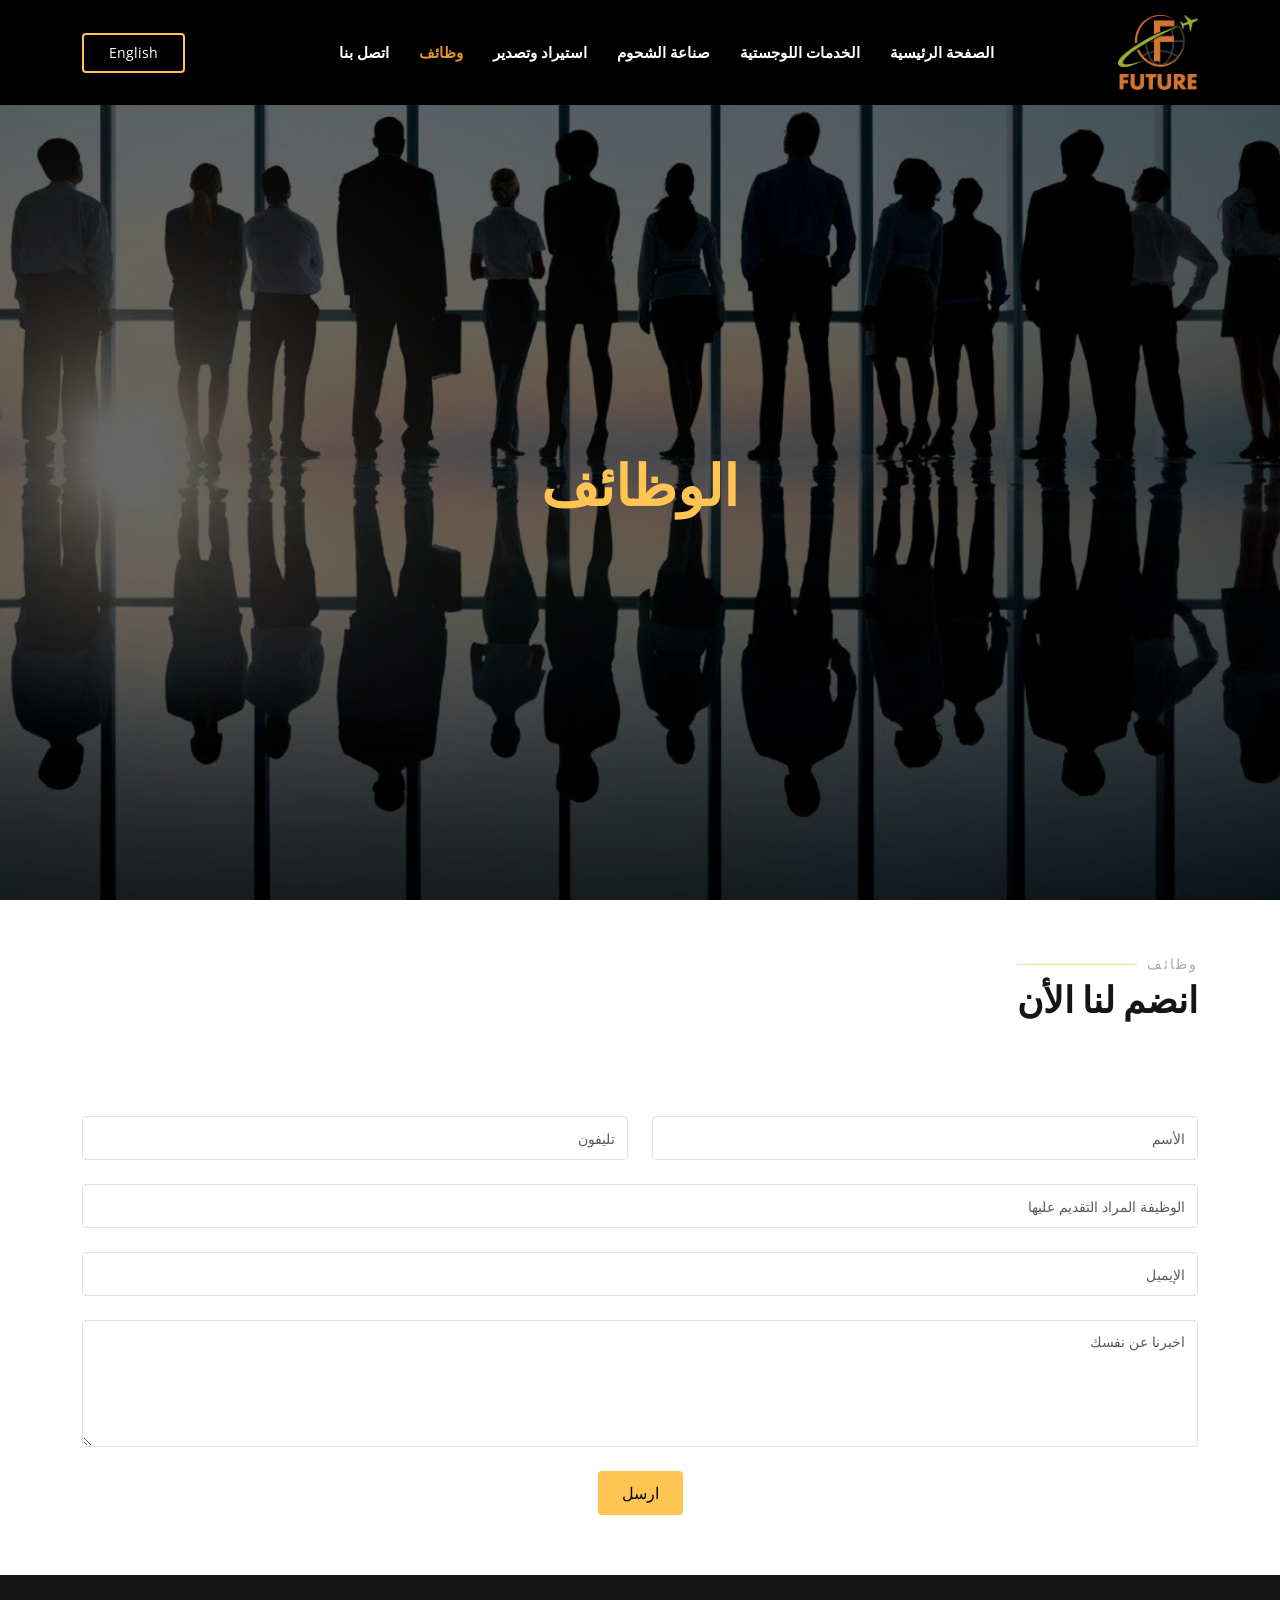
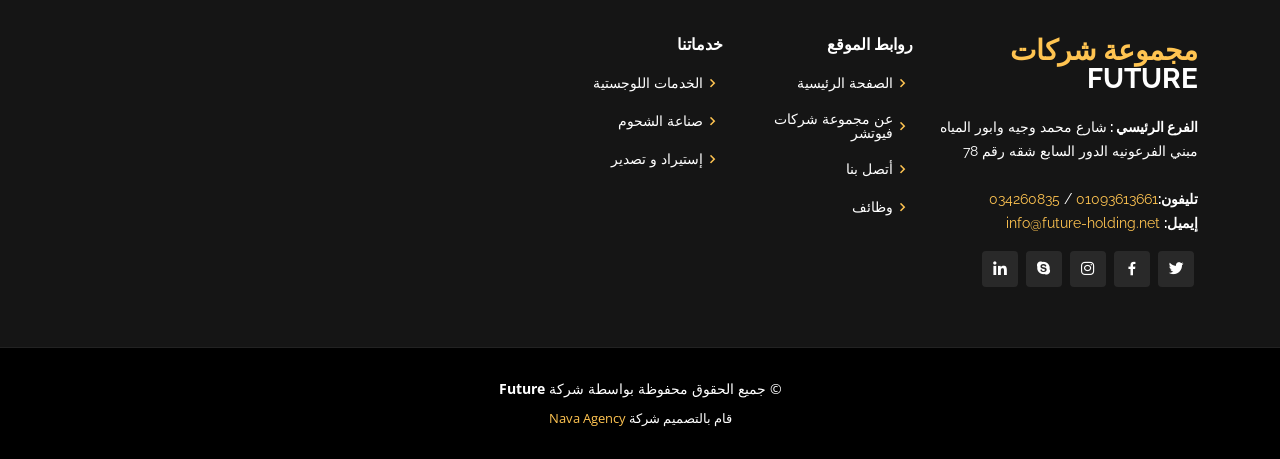
<file: وظائف.html>
<!DOCTYPE html>
<html lang="ar" dir="rtl">

<head>
  <meta charset="utf-8">
  <meta content="width=device-width, initial-scale=1.0" name="viewport">

  <title>Future Holding - Homepage</title>
  <meta content="Future Holding company for logisitics and import and export services" name="description">
  <meta content="Future, Holding, logistics, cargo, service, import, export, food, industries, grease" name="keywords">

  <!-- Favicons -->
  <link href="assets/img/logo.jpg" rel="icon">
  <link href="assets/img/logo.jpg" rel="apple-touch-icon">

  <!-- Google Fonts -->
  <link href="https://fonts.googleapis.com/css?family=Open+Sans:300,300i,400,400i,600,600i,700,700i|Raleway:300,300i,400,400i,500,500i,600,600i,700,700i|Poppins:300,300i,400,400i,500,500i,600,600i,700,700i" rel="stylesheet">

  <!-- Vendor CSS Files -->
  <link href="assets/vendor/aos/aos.css" rel="stylesheet">
  <link href="assets/vendor/bootstrap/css/bootstrap.min.css" rel="stylesheet">
  <link href="assets/vendor/bootstrap-icons/bootstrap-icons.css" rel="stylesheet">
  <link href="assets/vendor/boxicons/css/boxicons.min.css" rel="stylesheet">
  <link href="assets/vendor/glightbox/css/glightbox.min.css" rel="stylesheet">
  <link href="assets/vendor/remixicon/remixicon.css" rel="stylesheet">
  <link href="assets/vendor/swiper/swiper-bundle.min.css" rel="stylesheet">

  <!-- Template Main CSS File -->
  <link href="assets/css/style.css" rel="stylesheet">

  <!-- =======================================================
  * Template Name: Gp
  * Updated: Jul 27 2023 with Bootstrap v5.3.1
  * Template URL: https://bootstrapmade.com/gp-free-multipurpose-html-bootstrap-template/
  * Author: BootstrapMade.com
  * License: https://bootstrapmade.com/license/
  ======================================================== -->
</head>

<body>

    <!-- ======= Header ======= -->
    <header id="header" class="fixed-top ">
      <div class="container d-flex align-items-center justify-content-lg-between">
  
        <h1 class="logo me-auto me-lg-0"><a href="الصفحة الرئيسية.html"><img src="assets/img/logo.jpg"></a></h1>
        <!-- Uncomment below if you prefer to use an image logo -->
        <!-- <a href="index.html" class="logo me-auto me-lg-0"><img src="assets/img/logo.png" alt="" class="img-fluid"></a>-->
  
        <nav id="navbar" class="navbar order-last order-lg-0">
          <ul>
            <li><a href="الصفحة الرئيسية.html">الصفحة الرئيسية</a></li>
            <li><a href="الخدمات اللوجستية.html">الخدمات اللوجستية</a></li>
            <li><a href="شحوم.html">صناعة الشحوم</a></li>
            <li><a href="استيراد وتصدير.html">استيراد وتصدير</a></li>
            <li><a class="nav-link scrollto active" href="وظائف.html">وظائف</a></li>
            <li><a href="اتصل بنا.html">اتصل بنا</a></li>
            <!-- <li class="dropdown"><a href="#services"><span>Our Services</span> <i class="bi bi-chevron-down"></i></a>
              <ul>
                <li><a href="#">Our Services</a></li>
                <li class="dropdown"><a href="#"><span>Deep Drop Down</span> <i class="bi bi-chevron-right"></i></a>
                  <ul>
                    <li><a href="logistics.html">Logistics</a></li>
                    <li><a href="industries.html">industries Service</a></li>
                    <li><a href="importexport.html">Import & Export</a></li>
                    <li><a href="#">Deep Drop Down 4</a></li>
                    <li><a href="#">Deep Drop Down 5</a></li>
                  </ul>
                </li>
                <li><a href="logistics.html">Logistics</a></li>
                <li><a href="industries.html">industries Service</a></li>
                <li><a href="importexport.html">Import & Export</a></li>
              </ul>
            </li> -->
            <!-- <li><a class="nav-link scrollto" href="#contact">Contact</a></li> -->
          </ul>
          <i class="bi bi-list mobile-nav-toggle"></i>
        </nav><!-- .navbar -->
  
        <a href="career.html" class="get-started-btn scrollto">English</a>
  
      </div>
    </header><!-- End Header -->

  <!-- ======= Hero Section ======= -->
  <section id="hero" class="d-flex align-items-center justify-content-center" style="background:url('assets/img/career-banner.jpg');background-size:cover;">
    <div class="container" data-aos="fade-up">

      <div class="row justify-content-center" data-aos="fade-up" data-aos-delay="150">
        <div class="col-xl-6 col-lg-8">
          <h1><span>الوظائف</span></h1>
          <!-- <h2>Experience we have. Results you want.</h2> -->
        </div>
      </div>

        <!-- <div class="col-xl-2 col-md-4">
          <div class="icon-box">
            <i class="ri-paint-brush-line"></i>
            <h3><a href="">Magni Dolores</a></h3>
          </div>
        </div>
        <div class="col-xl-2 col-md-4">
          <div class="icon-box">
            <i class="ri-database-2-line"></i>
            <h3><a href="">Nemos Enimade</a></h3>
          </div>
        </div> -->
      </div>

    </div>
  </section><!-- End Hero -->

  <main id="main">


    <main id="main">


      <!-- ======= Contact Section ======= -->
      <section id="contact" class="contact">
        <div class="container" data-aos="fade-up">
  
          <div class="section-title">
            <h2>وظائف</h2>
            <p>انضم لنا الأن</p>
          </div>
  
          <div class="row mt-5">
  
            <div class="col-lg-12 mt-5 mt-lg-0">
  
              <form action="forms/contact.php" method="post" role="form" class="php-email-form">
                <div class="row">
                  <div class="col-md-6 form-group">
                    <input type="text" name="name" class="form-control" id="name" placeholder="الأسم" data-rule="minlen:4" data-msg="Please enter at least 4 chars">
                  </div>
                  <div class="col-md-6 form-group mt-3 mt-md-0">
                    <input type="number" class="form-control" name="number" id="number" placeholder="تليفون" data-rule="email" data-msg="Please enter a valid number">
                  </div>
                </div>
                <div class="form-group mt-3">
                  <input type="text" class="form-control" name="email" id="email" placeholder="الوظيفة المراد التقديم عليها" required="">
                </div>
    
                <div class="form-group mt-3">
                  <input type="text" class="form-control" name="email" id="email" placeholder="الإيميل" required="">
                </div>
                <div class="form-group mt-3">
                  <textarea class="form-control" name="message" rows="5" placeholder="اخبرنا عن نفسك" required=""></textarea>
                </div>
                <div class="my-3">
                  <div class="loading">تحميل</div>
                  <div class="error-message"></div>
                  <div class="sent-message">تم الإرسال</div>
                </div>
                <div class="text-center"><button type="submit"><a href='mailto:hr@future-holding.net' style="color:black;">ارسل</a></button></div>
              </form>
  
            </div>
  
          </div>
  
        </div>
      </section><!-- End Contact Section -->

  </main><!-- End #main -->

<!-- ======= Footer ======= -->
<footer id="footer">
  <div class="footer-top">
    <div class="container">
      <div class="row">

        <div class="col-lg-3 col-md-6">
          <div class="footer-info">
            <h3> <span>مجموعة شركات  </span> Future</h3>
            <p>
              <strong>الفرع الرئيسي : </strong>شارع محمد وجيه وابور المياه مبني الفرعونيه الدور السابع شقه رقم 78 <br><br>
              <strong>تليفون:</strong><a href="tel:01093613661">01093613661</a> / <a href="te:034260835">034260835</a><br>
              <strong>إيميل:</strong> <a href="mailto:info@future-holding.net">info@future-holding.net</a><br>
            </p>
            <div class="social-links mt-3">
              <a href="#" class="twitter"><i class="bx bxl-twitter"></i></a>
              <a href="#" class="facebook"><i class="bx bxl-facebook"></i></a>
              <a href="#" class="instagram"><i class="bx bxl-instagram"></i></a>
              <a href="#" class="google-plus"><i class="bx bxl-skype"></i></a>
              <a href="#" class="linkedin"><i class="bx bxl-linkedin"></i></a>
            </div>
          </div>
        </div>

        <div class="col-lg-2 col-md-6 footer-links">
          <h4>روابط الموقع</h4>
          <ul>
            <li><i class="bx bx-chevron-right"></i> <a href="الصفحة الرئيسية.html">الصفحة الرئيسية</a></li>
            <li><i class="bx bx-chevron-right"></i> <a href="الصفحة الرئيسية.html#aboutus">عن مجموعة شركات فيوتشر</a></li>
            <li><i class="bx bx-chevron-right"></i> <a href="اتصل بنا.html">أتصل بنا</a></li>
            <li><i class="bx bx-chevron-right"></i> <a href="وظائف.html">وظائف</a></li>
          </ul>
        </div>

        <div class="col-lg-3 col-md-6 footer-links">
          <h4>خدماتنا</h4>
          <ul>

            <li><i class="bx bx-chevron-right"></i> <a href="الخدمات اللوجستية.html">الخدمات اللوجستية</a></li>
            <li><i class="bx bx-chevron-right"></i> <a href="شحوم.html">صناعة الشحوم</a></li>
            <li><i class="bx bx-chevron-right"></i> <a href="استيراد وتصدير.html">إستيراد و تصدير</a></li>
          </ul>
        </div>

        <!-- <div class="col-lg-4 col-md-6 footer-newsletter">
          <h4>Our Newsletter</h4>
          <p>Tamen quem nulla quae legam multos aute sint culpa legam noster magna</p>
          <form action="" method="post">
            <input type="email" name="email"><input type="submit" value="Subscribe">
          </form>

        </div> -->

      </div>
    </div>
  </div>

  <div class="container">
    <div class="copyright">
      &copy; جميع الحقوق محفوظة بواسطة شركة  <strong><span>Future </span></strong> 
    </div>
    <div class="credits">
      <!-- All the links in the footer should remain intact. -->
      <!-- You can delete the links only if you purchased the pro version. -->
      <!-- Licensing information: https://bootstrapmade.com/license/ -->
      <!-- Purchase the pro version with working PHP/AJAX contact form: https://bootstrapmade.com/gp-free-multipurpose-html-bootstrap-template/ -->
      قام بالتصميم شركة <a href="https://www.navamarketingagency.com">Nava Agency</a> 
    </div>
  </div>
</footer><!-- End Footer -->


  <div id="preloader"></div>
  <a href="#" class="back-to-top d-flex align-items-center justify-content-center"><i class="bi bi-arrow-up-short"></i></a>

  <!-- Vendor JS Files -->
  <script src="assets/vendor/purecounter/purecounter_vanilla.js"></script>
  <script src="assets/vendor/aos/aos.js"></script>
  <script src="assets/vendor/bootstrap/js/bootstrap.bundle.min.js"></script>
  <script src="assets/vendor/glightbox/js/glightbox.min.js"></script>
  <script src="assets/vendor/isotope-layout/isotope.pkgd.min.js"></script>
  <script src="assets/vendor/swiper/swiper-bundle.min.js"></script>
  <script src="assets/vendor/php-email-form/validate.js"></script>

  <!-- Template Main JS File -->
  <script src="assets/js/main.js"></script>

</body>

</html>
</file>
<file: assets/css/style.css>
/**
* Template Name: Gp
* Updated: Jul 27 2023 with Bootstrap v5.3.1
* Template URL: https://bootstrapmade.com/gp-free-multipurpose-html-bootstrap-template/
* Author: BootstrapMade.com
* License: https://bootstrapmade.com/license/
*/

/*--------------------------------------------------------------
# General
--------------------------------------------------------------*/
body {
  font-family: "Open Sans", sans-serif;
  color: #444444;
}

a {
  color: #ffc451;
  text-decoration: none;
}

a:hover {
  color: #ffd584;
  text-decoration: none;
}

h1,
h2,
h3,
h4,
h5,
h6 {
  font-family: "Raleway", sans-serif;
}

/*--------------------------------------------------------------
# Back to top button
--------------------------------------------------------------*/
.back-to-top {
  position: fixed;
  visibility: hidden;
  opacity: 0;
  right: 15px;
  bottom: 15px;
  z-index: 996;
  background: #ffc451;
  width: 40px;
  height: 40px;
  border-radius: 4px;
  transition: all 0.4s;
}

.back-to-top i {
  font-size: 28px;
  color: #151515;
  line-height: 0;
}

.back-to-top:hover {
  background: #151515;
}

.back-to-top:hover i {
  color: #ffc451;
}

.back-to-top.active {
  visibility: visible;
  opacity: 1;
}

/*--------------------------------------------------------------
# Preloader
--------------------------------------------------------------*/
#preloader {
  position: fixed;
  top: 0;
  left: 0;
  right: 0;
  bottom: 0;
  z-index: 9999;
  overflow: hidden;
  background: #151515;
}

#preloader:before {
  content: "";
  position: fixed;
  top: calc(50% - 0px);
  left: calc(50% - 30px);
  border: 6px solid #ffc451;
  border-top-color: #151515;
  border-bottom-color: #151515;
  border-radius: 50%;
  width: 60px;
  height: 60px;
  animation: animate-preloader 1s linear infinite;
}

@keyframes animate-preloader {
  0% {
    transform: rotate(0deg);
  }

  100% {
    transform: rotate(360deg);
  }
}

/*--------------------------------------------------------------
# Disable aos animation delay on mobile devices
--------------------------------------------------------------*/
@media screen and (max-width: 768px) {
  [data-aos-delay] {
    transition-delay: 0 !important;
  }
}

/*--------------------------------------------------------------
# Header
--------------------------------------------------------------*/
#header {
  transition: all 0.5s;
  z-index: 997;
  padding: 15px 0;
  background-color: rgb(0, 0, 0);
}

#header.header-scrolled{
  background: rgba(10, 10, 10, 0.8);
}

#header.header-inner-pages {
  background: rgba(0, 0, 0, 0.8);
}

#header .logo {
  font-size: 32px;
  margin: 0;
  padding: 0;
  line-height: 1;
  font-weight: 700;
  letter-spacing: 2px;
  text-transform: uppercase;
}

#header .logo a {
  color: #000000;
}

#header a {
  color: rgb(255, 255, 255);
}

#header .logo a span {
  color: #ffc451;
}

#header .logo img {
  max-height: 75px;
}

#header i{
  color: rgb(255, 255, 255);
}

/*--------------------------------------------------------------
#  Get Startet Button
--------------------------------------------------------------*/
.get-started-btn {
  color: #fff;
  border-radius: 4px;
  padding: 7px 25px 8px 25px;
  white-space: nowrap;
  transition: 0.3s;
  font-size: 14px;
  display: inline-block;
  border: 2px solid #ffc451;
}

.get-started-btn:hover {
  background: #ffbb38;
  color: #343a40;
}

@media (max-width: 992px) {
  .get-started-btn {
    padding: 7px 20px 8px 20px;
    margin-right: 15px;
  }
}

/*--------------------------------------------------------------
# Navigation Menu
--------------------------------------------------------------*/
/**
* Desktop Navigation 
*/
.navbar {
  padding: 0;
}

.navbar ul {
  margin: 0;
  padding: 0;
  display: flex;
  list-style: none;
  align-items: center;
}

.navbar li {
  position: relative;
}

.navbar a,
.navbar a:focus {
  display: flex;
  align-items: center;
  justify-content: space-between;
  padding: 10px 0 10px 30px;
  font-size: 15px;
  font-weight: 600;
  color: #000000;
  white-space: nowrap;
  transition: 0.3s;
}

.navbar a i,
.navbar a:focus i {
  font-size: 12px;
  line-height: 0;
  margin-left: 5px;
}

.navbar a:hover,
.navbar .active,
.navbar .active:focus,
.navbar li:hover>a {
  color: #e49425 !important;
}

.navbar .dropdown ul {
  display: block;
  position: absolute;
  left: 14px;
  top: calc(100% + 30px);
  margin: 0;
  padding: 10px 0;
  z-index: 99;
  opacity: 0;
  visibility: hidden;
  background: #000000;
  box-shadow: 0px 0px 30px rgba(127, 137, 161, 0.25);
  transition: 0.3s;
}

.navbar .dropdown ul li {
  min-width: 200px;
}

.navbar .dropdown ul a {
  padding: 10px 20px;
  font-size: 14px;
  text-transform: none;
  color: #ffffff;
  font-weight: 400;
}

.navbar .dropdown ul a i {
  font-size: 12px;
}

.navbar .dropdown ul a:hover,
.navbar .dropdown ul .active:hover,
.navbar .dropdown ul li:hover>a {
  background-color: #ffc451;
}

.navbar .dropdown:hover>ul {
  opacity: 1;
  top: 100%;
  visibility: visible;
}

.navbar .dropdown .dropdown ul {
  top: 0;
  left: calc(100% - 30px);
  visibility: hidden;
}

.navbar .dropdown .dropdown:hover>ul {
  opacity: 1;
  top: 0;
  left: 100%;
  visibility: visible;
}

@media (max-width: 1366px) {
  .navbar .dropdown .dropdown ul {
    left: -90%;
  }

  .navbar .dropdown .dropdown:hover>ul {
    left: -100%;
  }
}

/**
* Mobile Navigation 
*/
.mobile-nav-toggle {
  color: #000000;
  font-size: 28px;
  cursor: pointer;
  display: none;
  line-height: 0;
  transition: 0.5s;
}

@media (max-width: 991px) {
  .mobile-nav-toggle {
    color: rgb(0, 0, 0);
    display: block;
  }

  .navbar ul {
    display: none;
  }
}

.navbar-mobile {
  position: fixed;
  overflow: hidden;
  top: 0;
  right: 0;
  left: 0;
  bottom: 0;
  background: rgba(0, 0, 0, 0.9);
  transition: 0.3s;
  z-index: 999;
}

.navbar-mobile .mobile-nav-toggle {
  position: absolute;
  top: 15px;
  right: 15px;
  color: white;
}

.navbar-mobile ul {
  display: block;
  position: absolute;
  top: 55px;
  right: 15px;
  bottom: 15px;
  left: 15px;
  padding: 10px 0;
  background-color: #f8f8f8;
  overflow-y: auto;
  transition: 0.3s;
}

.navbar-mobile a,
.navbar-mobile a:focus {
  padding: 10px 20px;
  font-size: 15px;
  color: #000000 !important;
}

.navbar-mobile a:hover,
.navbar-mobile .active,
.navbar-mobile li:hover>a {
  color: #6b6a22;
  background-color: #ffc451;
}

.navbar-mobile .getstarted,
.navbar-mobile .getstarted:focus {
  margin: 15px;
}

.navbar-mobile .dropdown ul {
  position: static;
  display: none;
  margin: 10px 20px;
  padding: 10px 0;
  z-index: 99;
  opacity: 1;
  visibility: visible;
  background: #fff;
  box-shadow: 0px 0px 30px rgba(127, 137, 161, 0.25);
}

.navbar-mobile .dropdown ul li {
  min-width: 200px;
}

.navbar-mobile .dropdown ul a {
  padding: 10px 20px;
  color: #151515;
}

.navbar-mobile .dropdown ul a i {
  font-size: 12px;
}

.navbar-mobile .dropdown ul a:hover,
.navbar-mobile .dropdown ul .active:hover,
.navbar-mobile .dropdown ul li:hover>a {
  background-color: #ffc451;
}

.navbar-mobile .dropdown>.dropdown-active {
  display: block;
}




/*--------------------------------------------------------------
# Hero Section
--------------------------------------------------------------*/
#hero {
  width: 100%;
  height: 100vh;
  background: url("../img/hero-bg.jpg") top center;
  background-size: cover;
  position: relative;
}

#hero:before {
  content: "";
  background: rgba(0, 0, 0, 0.6);
  position: absolute;
  bottom: 0;
  top: 0;
  left: 0;
  right: 0;
}

#hero .container {
  position: relative;
  padding-top: 74px;
  text-align: center;
}

#hero h1 {
  margin: 0;
  font-size: 56px;
  font-weight: 700;
  line-height: 64px;
  color: #fff;
  font-family: "Poppins", sans-serif;
}

#hero h1 span {
  color: #ffc451;
}

#hero h2 {
  color: rgba(255, 255, 255, 0.9);
  margin: 10px 0 0 0;
  font-size: 24px;
}

#hero .icon-box {
  padding: 30px 20px;
  transition: ease-in-out 0.3s;
  border: 1px solid rgba(255, 255, 255, 0.3);
  height: 100%;
  text-align: center;
}

#hero .icon-box i {
  font-size: 32px;
  line-height: 1;
  color: #ffc451;
}

#hero .icon-box h3 {
  font-weight: 700;
  margin: 10px 0 0 0;
  padding: 0;
  line-height: 1;
  font-size: 20px;
  line-height: 26px;
}

#hero .icon-box h3 a {
  color: #fff;
  transition: ease-in-out 0.3s;
}

#hero .icon-box h3 a:hover {
  color: #ffc451;
}

#hero .icon-box:hover {
  border-color: #ffc451;
}

@media (min-width: 1024px) {
  #hero {
    background-attachment: fixed;
  }
}

@media (max-width: 768px) {
  #hero {
    height: auto;
  }

  #hero h1 {
    font-size: 28px;
    line-height: 36px;
  }

  #hero h2 {
    font-size: 20px;
    line-height: 24px;
  }
}

/*--------------------------------------------------------------
# Sections General
--------------------------------------------------------------*/
section {
  padding: 60px 0;
  overflow: hidden;
}

.section-title {
  padding-bottom: 40px;
}

.section-title h2 {
  font-size: 14px;
  font-weight: 500;
  padding: 0;
  line-height: 1px;
  margin: 0 0 5px 0;
  letter-spacing: 2px;
  text-transform: uppercase;
  color: #aaaaaa;
  font-family: "Poppins", sans-serif;
}

.section-title h2::after {
  content: "";
  width: 120px;
  height: 1px;
  display: inline-block;
  background: #ffde9e;
  margin: 4px 10px;
}

.section-title p {
  margin: 0;
  margin: 0;
  font-size: 36px;
  font-weight: 700;
  text-transform: uppercase;
  font-family: "Poppins", sans-serif;
  color: #151515;
}

/*--------------------------------------------------------------
# About
--------------------------------------------------------------*/
.about .content h3 {
  font-weight: 700;
  font-size: 28px;
  font-family: "Poppins", sans-serif;
}

.about .content ul {
  list-style: none;
  padding: 0;
}

.about .content ul li {
  padding: 0 0 8px 26px;
  position: relative;
}

.about .content ul i {
  position: absolute;
  font-size: 20px;
  left: 0;
  top: -3px;
  color: #ffc451;
}

.about .content p:last-child {
  margin-bottom: 0;
}

/*--------------------------------------------------------------
# Clients
--------------------------------------------------------------*/
.clients {
  padding-top: 20px;
}

.clients .swiper-slide img {
  opacity: 0.5;
  transition: 0.3s;
  filter: grayscale(100);
}

.clients .swiper-slide img:hover {
  filter: none;
  opacity: 1;
}

.clients .swiper-pagination {
  margin-top: 20px;
  position: relative;
}

.clients .swiper-pagination .swiper-pagination-bullet {
  width: 12px;
  height: 12px;
  background-color: #fff;
  opacity: 1;
  background-color: #ddd;
}

.clients .swiper-pagination .swiper-pagination-bullet-active {
  background-color: #ffc451;
}

/*--------------------------------------------------------------
# Features
--------------------------------------------------------------*/
.features {
  padding-top: 20px;
}

.features .icon-box {
  padding-left: 15px;
}

.features .icon-box h4 {
  font-size: 20px;
  font-weight: 700;
  margin: 5px 0 10px 60px;
}

.features .icon-box i {
  font-size: 48px;
  float: left;
  color: #ffc451;
}

.features .icon-box p {
  font-size: 15px;
  color: #848484;
  margin-left: 60px;
}

.features .image {
  background-position: center center;
  background-repeat: no-repeat;
  background-size: cover;
  min-height: 400px;
}

/*--------------------------------------------------------------
# Services
--------------------------------------------------------------*/
.services .icon-box {
  text-align: center;
  border: 1px solid #be9b27;
  padding: 80px 20px;
  transition: all ease-in-out 0.3s;
  background: #fff;
  height: 350px;
  width: 300px;
}

.services .icon-box .icon {
  margin: 0 auto;
  width: 64px;
  height: 64px;
  background: #ffffff;
  border-radius: 4px;
  display: flex;
  align-items: center;
  justify-content: center;
  margin-bottom: 20px;
  transition: 0.3s;
}

.services .icon-box .icon i {
  color: #151515;
  font-size: 28px;
  transition: ease-in-out 0.3s;
}

.services .icon-box h4 {
  font-weight: 700;
  margin-bottom: 15px;
  font-size: 24px;
}

.services .icon-box h4 a {
  color: #151515;
  transition: ease-in-out 0.3s;
}

.services .icon-box h4 a:hover {
  color: #ffc451;
}

.services .icon-box p {
  line-height: 24px;
  font-size: 14px;
  margin-bottom: 0;
}

.services .icon-box:hover {
  border-color: #fff;
  box-shadow: 0px 0 25px 0 rgba(0, 0, 0, 0.1);
  transform: translateY(-10px);
}

/*--------------------------------------------------------------
# Cta
--------------------------------------------------------------*/
.cta {
  background: linear-gradient(rgba(2, 2, 2, 0.5), rgba(0, 0, 0, 0.5)), url("../img/cta-bg.jpg") fixed center center;
  background-size: cover;
  padding: 60px 0;
}

.cta h3 {
  color: #fff;
  font-size: 28px;
  font-weight: 700;
}

.cta p {
  color: #fff;
}

.cta .cta-btn {
  font-family: "Raleway", sans-serif;
  font-weight: 600;
  font-size: 16px;
  letter-spacing: 1px;
  display: inline-block;
  padding: 8px 28px;
  border-radius: 4px;
  transition: 0.5s;
  margin-top: 10px;
  border: 2px solid #fff;
  color: #fff;
}

.cta .cta-btn:hover {
  background: #ffc451;
  border-color: #ffc451;
  color: #151515;
}

/*--------------------------------------------------------------
# Portfolio
--------------------------------------------------------------*/
.portfolio .portfolio-item {
  margin-bottom: 30px;
}

.portfolio #portfolio-flters {
  padding: 0;
  margin: 0 auto 20px auto;
  list-style: none;
  text-align: center;
}

.portfolio #portfolio-flters li {
  cursor: pointer;
  display: inline-block;
  padding: 8px 15px 10px 15px;
  font-size: 14px;
  font-weight: 600;
  line-height: 1;
  text-transform: uppercase;
  color: #444444;
  margin-bottom: 5px;
  transition: all 0.3s ease-in-out;
  border-radius: 3px;
}

.portfolio #portfolio-flters li:hover,
.portfolio #portfolio-flters li.filter-active {
  color: #151515;
  background: #ffc451;
}

.portfolio #portfolio-flters li:last-child {
  margin-right: 0;
}

.portfolio .portfolio-wrap {
  transition: 0.3s;
  position: relative;
  overflow: hidden;
  z-index: 1;
  background: rgba(21, 21, 21, 0.6);
}

.portfolio .portfolio-wrap::before {
  content: "";
  background: rgba(21, 21, 21, 0.6);
  position: absolute;
  left: 0;
  right: 0;
  top: 0;
  bottom: 0;
  transition: all ease-in-out 0.3s;
  z-index: 2;
  opacity: 0;
}

.portfolio .portfolio-wrap img {
  transition: all ease-in-out 0.3s;
}

.portfolio .portfolio-wrap .portfolio-info {
  opacity: 0;
  position: absolute;
  top: 0;
  left: 0;
  right: 0;
  bottom: 0;
  z-index: 3;
  transition: all ease-in-out 0.3s;
  display: flex;
  flex-direction: column;
  justify-content: flex-end;
  align-items: flex-start;
  padding: 20px;
}

.portfolio .portfolio-wrap .portfolio-info h4 {
  font-size: 20px;
  color: #fff;
  font-weight: 600;
}

.portfolio .portfolio-wrap .portfolio-info p {
  color: rgba(255, 255, 255, 0.7);
  font-size: 14px;
  text-transform: uppercase;
  padding: 0;
  margin: 0;
  font-style: italic;
}

.portfolio .portfolio-wrap .portfolio-links {
  text-align: center;
  z-index: 4;
}

.portfolio .portfolio-wrap .portfolio-links a {
  color: #fff;
  margin: 0 5px 0 0;
  font-size: 28px;
  display: inline-block;
  transition: 0.3s;
}

.portfolio .portfolio-wrap .portfolio-links a:hover {
  color: #ffc451;
}

.portfolio .portfolio-wrap:hover::before {
  opacity: 1;
}

.portfolio .portfolio-wrap:hover img {
  transform: scale(1.2);
}

.portfolio .portfolio-wrap:hover .portfolio-info {
  opacity: 1;
}

/*--------------------------------------------------------------
# Portfolio Details
--------------------------------------------------------------*/
.portfolio-details {
  padding-top: 40px;
}

.portfolio-details .portfolio-details-slider img {
  width: 100%;
}

.portfolio-details .portfolio-details-slider .swiper-pagination {
  margin-top: 20px;
  position: relative;
}

.portfolio-details .portfolio-details-slider .swiper-pagination .swiper-pagination-bullet {
  width: 12px;
  height: 12px;
  background-color: #fff;
  opacity: 1;
  border: 1px solid #ffc451;
}

.portfolio-details .portfolio-details-slider .swiper-pagination .swiper-pagination-bullet-active {
  background-color: #ffc451;
}

.portfolio-details .portfolio-info {
  padding: 30px;
  box-shadow: 0px 0 30px rgba(21, 21, 21, 0.08);
}

.portfolio-details .portfolio-info h3 {
  font-size: 22px;
  font-weight: 700;
  margin-bottom: 20px;
  padding-bottom: 20px;
  border-bottom: 1px solid #eee;
}

.portfolio-details .portfolio-info ul {
  list-style: none;
  padding: 0;
  font-size: 15px;
}

.portfolio-details .portfolio-info ul li+li {
  margin-top: 10px;
}

.portfolio-details .portfolio-description {
  padding-top: 30px;
}

.portfolio-details .portfolio-description h2 {
  font-size: 26px;
  font-weight: 700;
  margin-bottom: 20px;
}

.portfolio-details .portfolio-description p {
  padding: 0;
}

/*--------------------------------------------------------------
# Counts
--------------------------------------------------------------*/
.counts .content {
  padding: 30px 0;
}

.counts .content h3 {
  font-weight: 700;
  font-size: 34px;
  color: #151515;
}

.counts .content p {
  margin-bottom: 0;
}

.counts .content .count-box {
  padding: 20px 0;
  width: 100%;
}

.counts .content .count-box i {
  display: block;
  font-size: 36px;
  color: #ffc451;
  float: left;
}

.counts .content .count-box span {
  font-size: 36px;
  line-height: 30px;
  display: block;
  font-weight: 700;
  color: #151515;
  margin-left: 50px;
}

.counts .content .count-box p {
  padding: 15px 0 0 0;
  margin: 0 0 0 50px;
  font-family: "Raleway", sans-serif;
  font-size: 14px;
  color: #3b3b3b;
}

.counts .content .count-box a {
  font-weight: 600;
  display: block;
  margin-top: 20px;
  color: #3b3b3b;
  font-size: 15px;
  font-family: "Poppins", sans-serif;
  transition: ease-in-out 0.3s;
}

.counts .content .count-box a:hover {
  color: #626262;
}

.counts .image {
  background: url("../img/counts-img.jpg") center center no-repeat;
  background-size: cover;
  min-height: 400px;
}

@media (max-width: 991px) {
  .counts .image {
    text-align: center;
  }

  .counts .image img {
    max-width: 80%;
  }
}

@media (max-width: 667px) {
  .counts .image img {
    max-width: 100%;
  }
}

/*--------------------------------------------------------------
# Testimonials
--------------------------------------------------------------*/
.testimonials {
  padding: 80px 0;
  background: url("../img/testimonials-bg.jpg") no-repeat;
  background-position: center center;
  background-size: cover;
  position: relative;
}

.testimonials::before {
  content: "";
  position: absolute;
  left: 0;
  right: 0;
  top: 0;
  bottom: 0;
  background: rgba(0, 0, 0, 0.7);
}

.testimonials .section-header {
  margin-bottom: 40px;
}

.testimonials .testimonials-carousel,
.testimonials .testimonials-slider {
  overflow: hidden;
}

.testimonials .testimonial-item {
  text-align: center;
  color: #fff;
}

.testimonials .testimonial-item .testimonial-img {
  width: 100px;
  border-radius: 50%;
  border: 6px solid rgba(255, 255, 255, 0.15);
  margin: 0 auto;
}

.testimonials .testimonial-item h3 {
  font-size: 20px;
  font-weight: bold;
  margin: 10px 0 5px 0;
  color: #fff;
}

.testimonials .testimonial-item h4 {
  font-size: 14px;
  color: #ddd;
  margin: 0 0 15px 0;
}

.testimonials .testimonial-item .quote-icon-left,
.testimonials .testimonial-item .quote-icon-right {
  color: rgba(255, 255, 255, 0.6);
  font-size: 26px;
}

.testimonials .testimonial-item .quote-icon-left {
  display: inline-block;
  left: -5px;
  position: relative;
}

.testimonials .testimonial-item .quote-icon-right {
  display: inline-block;
  right: -5px;
  position: relative;
  top: 10px;
}

.testimonials .testimonial-item p {
  font-style: italic;
  margin: 0 auto 15px auto;
  color: #eee;
}

.testimonials .swiper-pagination {
  margin-top: 20px;
  position: relative;
}

.testimonials .swiper-pagination .swiper-pagination-bullet {
  width: 12px;
  height: 12px;
  background-color: rgba(255, 255, 255, 0.4);
  opacity: 0.5;
}

.testimonials .swiper-pagination .swiper-pagination-bullet-active {
  background-color: #ffc451;
  opacity: 1;
}

@media (min-width: 1024px) {
  .testimonials {
    background-attachment: fixed;
  }
}

@media (min-width: 992px) {
  .testimonials .testimonial-item p {
    width: 80%;
  }
}

/*--------------------------------------------------------------
# Team
--------------------------------------------------------------*/
.team {
  background: #fff;
  padding: 60px 0;
}

.team .member {
  margin-bottom: 20px;
  overflow: hidden;
  border-radius: 5px;
  background: #fff;
  box-shadow: 0px 2px 15px rgba(0, 0, 0, 0.1);
}

.team .member .member-img {
  position: relative;
  overflow: hidden;
}

.team .member .social {
  position: absolute;
  left: 0;
  bottom: 30px;
  right: 0;
  opacity: 0;
  transition: ease-in-out 0.3s;
  text-align: center;
}

.team .member .social a {
  transition: color 0.3s;
  color: #151515;
  margin: 0 3px;
  border-radius: 4px;
  width: 36px;
  height: 36px;
  background: rgba(255, 255, 255, 0.8);
  transition: ease-in-out 0.3s;
  color: #484848;
  display: inline-flex;
  justify-content: center;
  align-items: center;
}

.team .member .social a:hover {
  color: #151515;
  background: #ffc451;
}

.team .member .social i {
  font-size: 18px;
  line-height: 0;
}

.team .member .member-info {
  padding: 25px 15px;
}

.team .member .member-info h4 {
  font-weight: 700;
  margin-bottom: 5px;
  font-size: 18px;
  color: #151515;
}

.team .member .member-info span {
  display: block;
  font-size: 13px;
  font-weight: 400;
  color: #aaaaaa;
}

.team .member .member-info p {
  font-style: italic;
  font-size: 14px;
  line-height: 26px;
  color: #777777;
}

.team .member:hover .social {
  opacity: 1;
  bottom: 15px;
}

/*--------------------------------------------------------------
# Contact
--------------------------------------------------------------*/
.contact .info {
  width: 100%;
  background: #fff;
}

.contact .info i {
  font-size: 20px;
  background: #ffc451;
  color: #151515;
  float: left;
  width: 44px;
  height: 44px;
  display: flex;
  justify-content: center;
  align-items: center;
  border-radius: 4px;
  transition: all 0.3s ease-in-out;
}

.contact .info h4 {
  padding: 0 0 0 60px;
  font-size: 22px;
  font-weight: 600;
  margin-bottom: 5px;
  color: #151515;
}

.contact .info p {
  padding: 0 0 0 60px;
  margin-bottom: 0;
  font-size: 14px;
  color: #484848;
}

.contact .info .email,
.contact .info .phone {
  margin-top: 40px;
}

.contact .php-email-form {
  width: 100%;
  background: #fff;
}

.contact .php-email-form .form-group {
  padding-bottom: 8px;
}

.contact .php-email-form .error-message {
  display: none;
  color: #fff;
  background: #ed3c0d;
  text-align: left;
  padding: 15px;
  font-weight: 600;
}

.contact .php-email-form .error-message br+br {
  margin-top: 25px;
}

.contact .php-email-form .sent-message {
  display: none;
  color: #fff;
  background: #18d26e;
  text-align: center;
  padding: 15px;
  font-weight: 600;
}

.contact .php-email-form .loading {
  display: none;
  background: #fff;
  text-align: center;
  padding: 15px;
}

.contact .php-email-form .loading:before {
  content: "";
  display: inline-block;
  border-radius: 50%;
  width: 24px;
  height: 24px;
  margin: 0 10px -6px 0;
  border: 3px solid #18d26e;
  border-top-color: #eee;
  animation: animate-loading 1s linear infinite;
}

.contact .php-email-form input,
.contact .php-email-form textarea {
  border-radius: 0;
  box-shadow: none;
  font-size: 14px;
  border-radius: 4px;
}

.contact .php-email-form input:focus,
.contact .php-email-form textarea:focus {
  border-color: #ffc451;
}

.contact .php-email-form input {
  height: 44px;
}

.contact .php-email-form textarea {
  padding: 10px 12px;
}

.contact .php-email-form button[type=submit] {
  background: #ffc451;
  border: 0;
  padding: 10px 24px;
  color: #151515;
  transition: 0.4s;
  border-radius: 4px;
}

.contact .php-email-form button[type=submit]:hover {
  background: #ffcd6b;
}

@keyframes animate-loading {
  0% {
    transform: rotate(0deg);
  }

  100% {
    transform: rotate(360deg);
  }
}

/*--------------------------------------------------------------
# Breadcrumbs
--------------------------------------------------------------*/
.breadcrumbs {
  padding: 15px 0;
  background: whitesmoke;
  min-height: 40px;
  margin-top: 74px;
}

.breadcrumbs h2 {
  font-size: 28px;
  font-weight: 400;
}

.breadcrumbs ol {
  display: flex;
  flex-wrap: wrap;
  list-style: none;
  padding: 0;
  margin: 0;
}

.breadcrumbs ol li+li {
  padding-left: 10px;
}

.breadcrumbs ol li+li::before {
  display: inline-block;
  padding-right: 10px;
  color: #2f2f2f;
  content: "/";
}

@media (max-width: 992px) {
  .breadcrumbs {
    margin-top: 68px;
  }

  .breadcrumbs .d-flex {
    display: block !important;
  }

  .breadcrumbs ol {
    display: block;
  }

  .breadcrumbs ol li {
    display: inline-block;
  }
}

/*--------------------------------------------------------------
# Footer
--------------------------------------------------------------*/
#footer {
  background: black;
  padding: 0 0 30px 0;
  color: #fff;
  font-size: 14px;
}

#footer .footer-top {
  background: #151515;
  border-bottom: 1px solid #222222;
  padding: 60px 0 30px 0;
}

#footer .footer-top .footer-info {
  margin-bottom: 30px;
}

#footer .footer-top .footer-info h3 {
  font-size: 28px;
  margin: 0 0 20px 0;
  padding: 2px 0 2px 0;
  line-height: 1;
  font-weight: 700;
  text-transform: uppercase;
}

#footer .footer-top .footer-info h3 span {
  color: #ffc451;
}

#footer .footer-top .footer-info p {
  font-size: 14px;
  line-height: 24px;
  margin-bottom: 0;
  font-family: "Raleway", sans-serif;
  color: #fff;
}

#footer .footer-top .social-links a {
  font-size: 18px;
  display: inline-block;
  background: #292929;
  color: #fff;
  line-height: 1;
  padding: 8px 0;
  margin-right: 4px;
  border-radius: 4px;
  text-align: center;
  width: 36px;
  height: 36px;
  transition: 0.3s;
}

#footer .footer-top .social-links a:hover {
  background: #ffc451;
  color: #151515;
  text-decoration: none;
}

#footer .footer-top h4 {
  font-size: 16px;
  font-weight: 600;
  color: #fff;
  position: relative;
  padding-bottom: 12px;
}

#footer .footer-top .footer-links {
  margin-bottom: 30px;
}

#footer .footer-top .footer-links ul {
  list-style: none;
  padding: 0;
  margin: 0;
}

#footer .footer-top .footer-links ul i {
  padding-right: 2px;
  color: #ffc451;
  font-size: 18px;
  line-height: 1;
}

#footer .footer-top .footer-links ul li {
  padding: 10px 0;
  display: flex;
  align-items: center;
}

#footer .footer-top .footer-links ul li:first-child {
  padding-top: 0;
}

#footer .footer-top .footer-links ul a {
  color: #fff;
  transition: 0.3s;
  display: inline-block;
  line-height: 1;
}

#footer .footer-top .footer-links ul a:hover {
  color: #ffc451;
}

#footer .footer-top .footer-newsletter form {
  margin-top: 30px;
  background: #fff;
  padding: 6px 10px;
  position: relative;
  border-radius: 4px;
}

#footer .footer-top .footer-newsletter form input[type=email] {
  border: 0;
  padding: 4px;
  width: calc(100% - 110px);
}

#footer .footer-top .footer-newsletter form input[type=submit] {
  position: absolute;
  top: 0;
  right: -2px;
  bottom: 0;
  border: 0;
  background: none;
  font-size: 16px;
  padding: 0 20px;
  background: #ffc451;
  color: #151515;
  transition: 0.3s;
  border-radius: 0 4px 4px 0;
}

#footer .footer-top .footer-newsletter form input[type=submit]:hover {
  background: #ffcd6b;
}

#footer .copyright {
  text-align: center;
  padding-top: 30px;
}

#footer .credits {
  padding-top: 10px;
  text-align: center;
  font-size: 13px;
  color: #fff;
}
</file>
